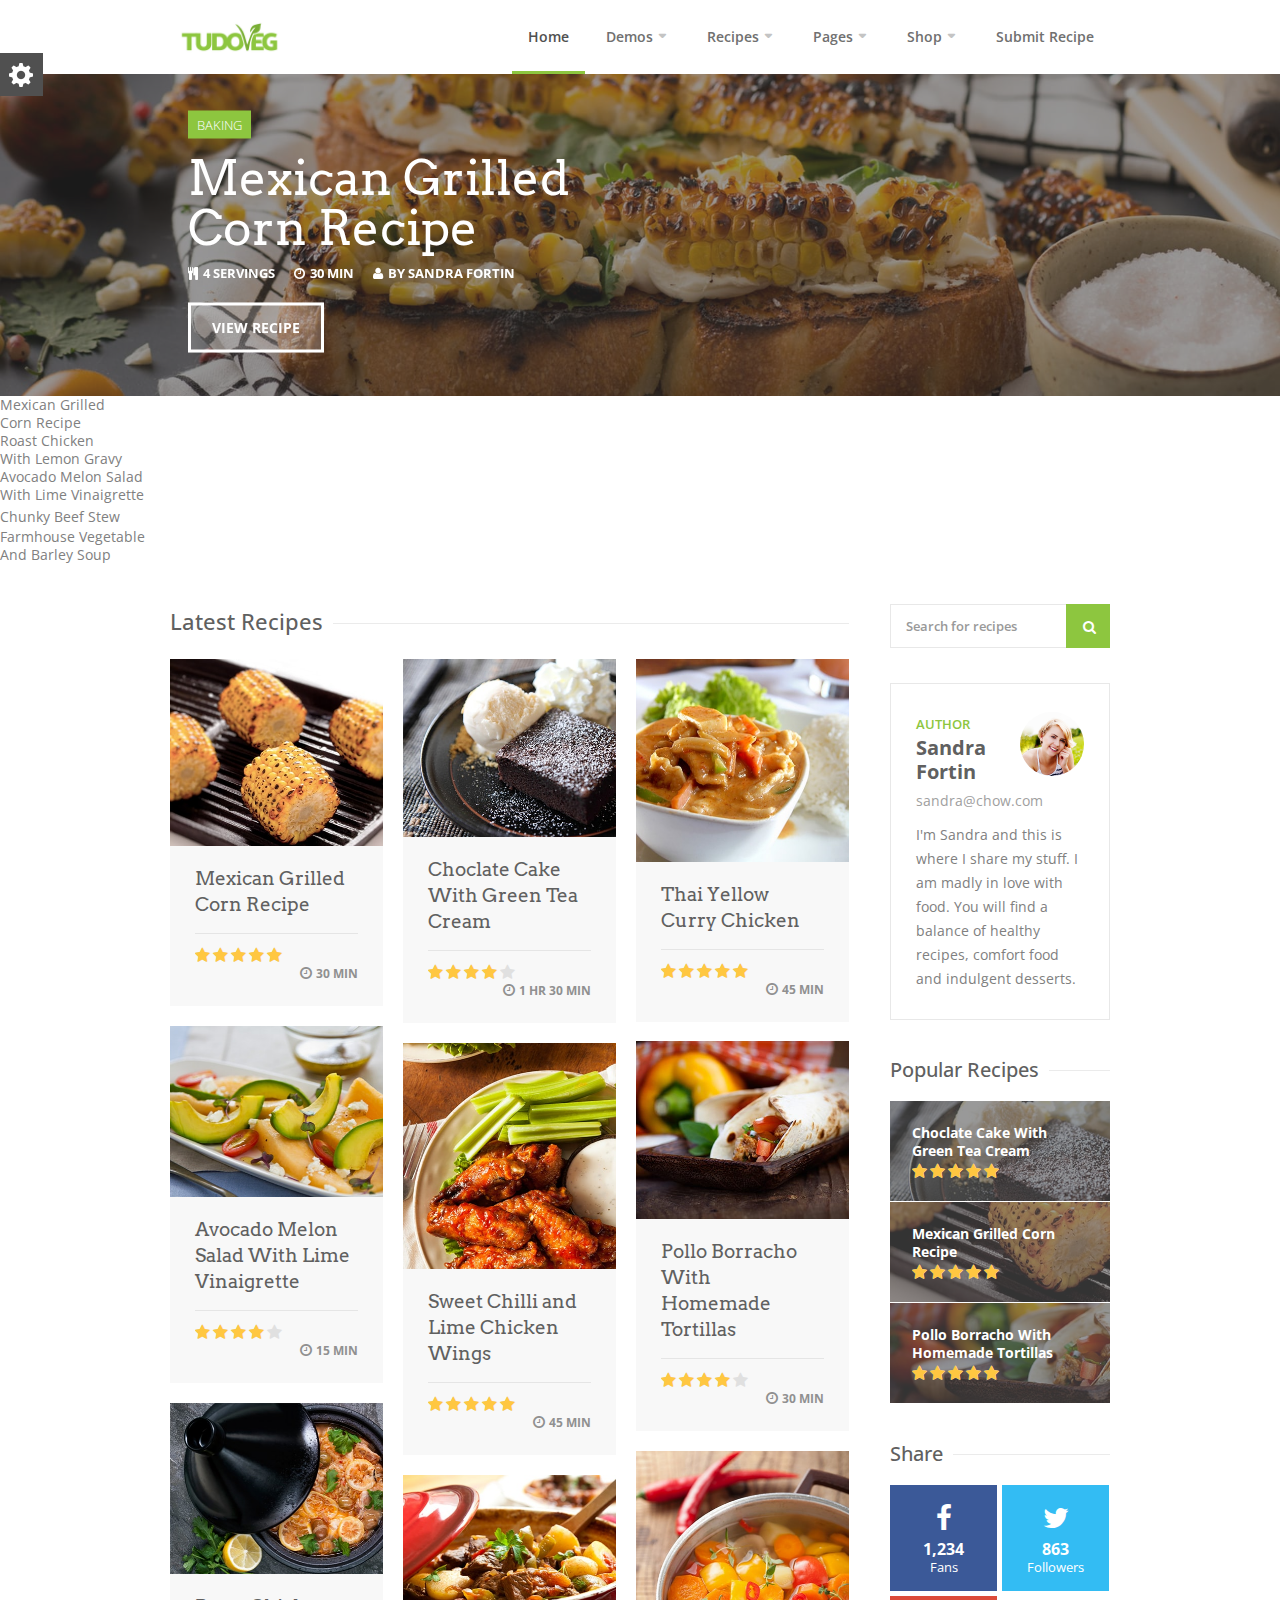
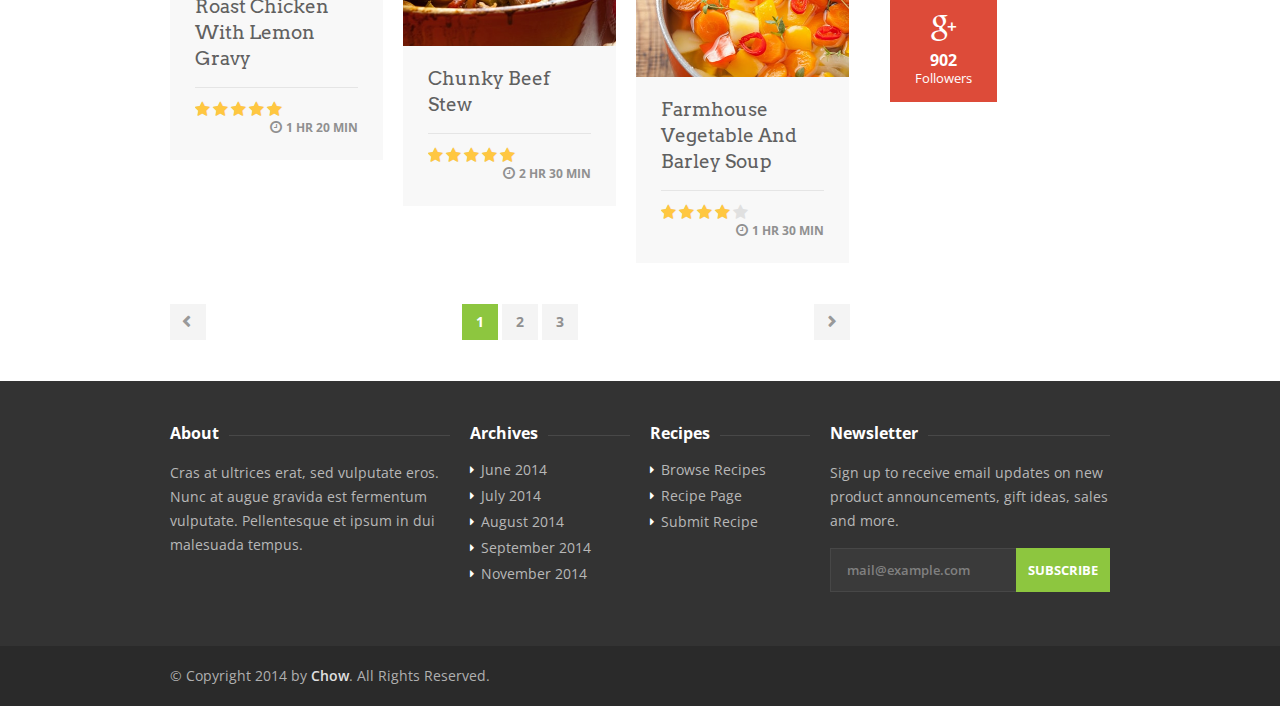
<file: index.html>
<!DOCTYPE html>
<!--[if IE 8 ]><html class="ie ie8" lang="en"> <![endif]-->
<!--[if (gte IE 9)|!(IE)]><!--><html lang="en"> <!--<![endif]-->

<!-- Mirrored from www.vasterad.com/themes/chow/ by HTTrack Website Copier/3.x [XR&CO'2014], Tue, 21 Mar 2017 03:30:40 GMT -->
<head>

<!-- Basic Page Needs
================================================== -->
<meta charset="utf-8">
<title>Chow</title>

<!-- Mobile Specific Metas
================================================== -->
<meta name="viewport" content="width=device-width, initial-scale=1, maximum-scale=1">

<!-- CSS
================================================== -->
<link rel="stylesheet" href="assets/css/style.css">
<link rel="stylesheet" href="assets/css/colors/green.css" id="colors">

<!--[if lt IE 9]>
	<script src="http://html5shim.googlecode.com/svn/trunk/html5.js"></script>
<![endif]-->

</head>

<body>

<!-- Wrapper -->
<div id="wrapper">


<!-- Header
================================================== -->
<header id="header">

<!-- Container -->
<div class="container">

	<!-- Logo / Mobile Menu -->
	<div class="three columns">
		<div id="logo">
			<h1><a href="index-2.html"><img src="assets/images/logo.png" alt="Chow" /></a></h1>
		</div>
	</div>


<!-- Navigation
================================================== -->
<div class="thirteen columns navigation">

	<nav id="navigation" class="menu nav-collapse">
		<ul>
			<li><a href="index-2.html" id="current">Home</a></li>

			<li><a href="#">Demos</a>
				<ul>
					<li><a href="index-2.html">Grid Homepage</a></li>
					<li><a href="index-3.html">List Homepage</a></li>
					<li><a href="index-4.html">Boxed Version</a></li>
				</ul>
			</li>

			<li><a href="#">Recipes</a>
				<ul>
					<li><a href="browse-recipes.html">Browse Recipes</a></li>
					<li><a href="recipe-page-1.html">Recipe Page #1</a></li>
					<li><a href="recipe-page-2.html">Recipe Page #2</a></li>
				</ul>
			</li>

			<li><a href="#">Pages</a>
				<ul>
					<li><a href="shortcodes.html">Shortcodes</a></li>
					<li><a href="typography.html">Typography</a></li>
					<li><a href="contact.html">Contact</a></li>
				</ul>
			</li>

			<li><a href="#">Shop</a>
				<ul>
					<li><a href="shop.html">Shop</a></li>
					<li><a href="product-page.html">Product Page</a></li>
				</ul>
			</li>

			<li><a href="submit-recipe.html">Submit Recipe</a></li>
		</ul>
	</nav>

</div>

</div>
<!-- Container / End -->
</header>


<!-- Slider
================================================== -->

<div id="homeSlider" class="royalSlider rsDefaultInv">

	<!-- Slide #1 -->
	<div class="rsContent">
		<a class="rsImg" href="assets/images/sliderA_01.jpg"></a>
		<i class="rsTmb">Mexican Grilled <br> Corn Recipe</i>

		<!-- Slide Caption -->
		<div class="SlideTitleContainer rsABlock">
		<div class="CaptionAlignment">
			<div class="rsSlideTitle tags">
				<ul>
					<li>Baking</li>
				</ul>
				<div class="clearfix"></div>
			</div>

			<h2 class="rsSlideTitle title"><a href="recipe-page-1.html">Mexican Grilled Corn Recipe</a></h2>

			<div class="rsSlideTitle details">
				<ul>
					<li><i class="fa fa-cutlery"></i> 4 Servings</li>
					<li><i class="fa fa-clock-o"></i> 30 Min</li>
					<li><i class="fa fa-user"></i> by <a href="#">Sandra Fortin</a></li>
				</ul>
			</div>

			<a href="recipe-page-1.html" class="rsSlideTitle button">View Recipe</a>
		</div>
		</div>

	</div>

	<!-- Slide #2 -->
	<div class="rsContent">
		<a class="rsImg" href="assets/images/sliderA_02.jpg"></a>
		<i class="rsTmb">Roast Chicken <br>With Lemon Gravy</i>

		<!-- Slide Caption -->
		<div class="SlideTitleContainer rsABlock">
		<div class="CaptionAlignment">
			<div class="rsSlideTitle tags">
				<ul>
					<li>Curry</li>
				</ul>
				<div class="clearfix"></div>
			</div>

			<h2 class="rsSlideTitle title"><a href="recipe-page-1.html">Roast Chicken <br>With Lemon Gravy</a></h2>

			<div class="rsSlideTitle details">
				<ul>
					<li><i class="fa fa-cutlery"></i> 4 Servings</li>
					<li><i class="fa fa-clock-o"></i> 1 Hr 20 Min</li>
					<li><i class="fa fa-user"></i> by <a href="#">Sandra Fortin</a></li>
				</ul>
			</div>

			<a href="recipe-page-1.html" class="rsSlideTitle button">View Recipe</a>
		</div>
		</div>

	</div>

	<!-- Slide #3 -->
	<div class="rsContent">
		<a class="rsImg" href="assets/images/sliderA_03.jpg"></a>
		<i class="rsTmb">Avocado Melon Salad <br> With Lime Vinaigrette </i>

		<!-- Slide Caption -->
		<div class="SlideTitleContainer rsABlock">
		<div class="CaptionAlignment">
			<div class="rsSlideTitle tags">
				<ul>
					<li>Salads</li>
				</ul>
				<div class="clearfix"></div>
			</div>

			<h2 class="rsSlideTitle title"><a href="recipe-page-2.html">Avocado Melon Salad With Lime Vinaigrette</a></h2>

			<div class="rsSlideTitle details">
				<ul>
					<li><i class="fa fa-cutlery"></i> 1 Servings</li>
					<li><i class="fa fa-clock-o"></i> 15 Min</li>
					<li><i class="fa fa-user"></i> by <a href="#">Sandra Fortin</a></li>
				</ul>
			</div>

			<a href="recipe-page-2.html" class="rsSlideTitle button">View Recipe</a>
		</div>
		</div>

	</div>

	<!-- Slide #4 -->
	<div class="rsContent">
		<a class="rsImg" href="assets/images/sliderA_04.html"></a>
		<i class="rsTmb">Chunky Beef Stew</i>

		<!-- Slide Caption -->
		<div class="SlideTitleContainer rsABlock">
		<div class="CaptionAlignment">
			<div class="rsSlideTitle tags">
				<ul>
					<li>Beef</li>
				</ul>
				<div class="clearfix"></div>
			</div>

			<h2 class="rsSlideTitle title"><a href="recipe-page-1.html">Chunky Beef Stew</a></h2>

			<div class="rsSlideTitle details">
				<ul>
					<li><i class="fa fa-cutlery"></i> 4 Servings</li>
					<li><i class="fa fa-clock-o"></i> 2 Hr 30 Min</li>
					<li><i class="fa fa-user"></i> by <a href="#">Sandra Fortin</a></li>
				</ul>
			</div>

			<a href="recipe-page-1.html" class="rsSlideTitle button">View Recipe</a>
		</div>
		</div>

	</div>

	<!-- Slide #5 -->
	<div class="rsContent">
		<a class="rsImg" href="assets/images/sliderA_05.jpg"></a>
		<i class="rsTmb">Farmhouse Vegetable <br> And Barley Soup</i>

		<!-- Slide Caption -->
		<div class="SlideTitleContainer rsABlock">
		<div class="CaptionAlignment">
			<div class="rsSlideTitle tags">
				<ul>
					<li>Soups</li>
				</ul>
				<div class="clearfix"></div>
			</div>

			<h2 class="rsSlideTitle title"><a href="recipe-page-1.html">Farmhouse Vegetable And Barley Soup</a></h2>

			<div class="rsSlideTitle details">
				<ul>
					<li><i class="fa fa-cutlery"></i> 4 Servings</li>
					<li><i class="fa fa-clock-o"></i> 1 Hr 30 Min</li>
					<li><i class="fa fa-user"></i> by <a href="#">Sandra Fortin</a></li>
				</ul>
			</div>

			<a href="recipe-page-1.html" class="rsSlideTitle button">View Recipe</a>
		</div>
		</div>

	</div>

</div>



<!-- Content
================================================== -->
<div class="container">

	<!-- Masonry -->
	<div class="twelve columns">

		<!-- Headline -->
 		<h3 class="headline">Latest Recipes</h3>
		<span class="line rb margin-bottom-35"></span>
		<div class="clearfix"></div>

		<!-- Isotope -->
		<div class="isotope">

			<!-- Recipe #1 -->
			<div class="four recipe-box columns">

				<!-- Thumbnail -->
				<div class="thumbnail-holder">
					<a href="recipe-page-1.html">
						<img src="assets/images/recipeThumb-01.jpg" alt=""/>
						<div class="hover-cover"></div>
						<div class="hover-icon">View Recipe</div>
					</a>
				</div>

				<!-- Content -->
				<div class="recipe-box-content">
					<h3><a href="recipe-page-1.html">Mexican Grilled <br> Corn Recipe</a></h3>

					<div class="rating five-stars">
						<div class="star-rating"></div>
						<div class="star-bg"></div>
					</div>

					<div class="recipe-meta"><i class="fa fa-clock-o"></i> 30 min</div>

					<div class="clearfix"></div>
				</div>
			</div>

			<!-- Recipe #2 -->
			<div class="four recipe-box columns">

				<!-- Thumbnail -->
				<div class="thumbnail-holder">
					<a href="recipe-page-2.html">
						<img src="assets/images/recipeThumb-02.jpg" alt=""/>
						<div class="hover-cover"></div>
						<div class="hover-icon">View Recipe</div>
					</a>
				</div>

				<!-- Content -->
				<div class="recipe-box-content">
					<h3><a href="recipe-page-2.html">Choclate Cake With Green Tea Cream</a></h3>

					<div class="rating four-stars">
						<div class="star-rating"></div>
						<div class="star-bg"></div>
					</div>

					<div class="recipe-meta"><i class="fa fa-clock-o"></i> 1 hr 30 min</div>

					<div class="clearfix"></div>
				</div>
			</div>

			<!-- Recipe #3 -->
			<div class="four recipe-box columns">

				<!-- Thumbnail -->
				<div class="thumbnail-holder">
					<a href="recipe-page-1.html">
						<img src="assets/images/recipeThumb-03.jpg" alt=""/>
						<div class="hover-cover"></div>
						<div class="hover-icon">View Recipe</div>
					</a>
				</div>

				<!-- Content -->
				<div class="recipe-box-content">
					<h3><a href="recipe-page-1.html">Thai Yellow Curry Chicken</a></h3>

					<div class="rating five-stars">
						<div class="star-rating"></div>
						<div class="star-bg"></div>
					</div>

					<div class="recipe-meta"><i class="fa fa-clock-o"></i> 45 min</div>

					<div class="clearfix"></div>
				</div>
			</div>

			<!-- Recipe #4 -->
			<div class="four recipe-box columns">

				<!-- Thumbnail -->
				<div class="thumbnail-holder">
					<a href="recipe-page-2.html">
						<img src="assets/images/recipeThumb-04.jpg" alt=""/>
						<div class="hover-cover"></div>
						<div class="hover-icon">View Recipe</div>
					</a>
				</div>

				<!-- Content -->
				<div class="recipe-box-content">
					<h3><a href="recipe-page-2.html">Avocado Melon Salad With Lime Vinaigrette</a></h3>

					<div class="rating four-stars">
						<div class="star-rating"></div>
						<div class="star-bg"></div>
					</div>

					<div class="recipe-meta"><i class="fa fa-clock-o"></i> 15 min</div>

					<div class="clearfix"></div>
				</div>
			</div>

			<!-- Recipe #5 -->
			<div class="four recipe-box columns">

				<!-- Thumbnail -->
				<div class="thumbnail-holder">
					<a href="recipe-page-1.html">
						<img src="assets/images/recipeThumb-05.jpg" alt=""/>
						<div class="hover-cover"></div>
						<div class="hover-icon">View Recipe</div>
					</a>
				</div>

				<!-- Content -->
				<div class="recipe-box-content">
					<h3><a href="recipe-page-1.html">Pollo Borracho With Homemade Tortillas</a></h3>

					<div class="rating four-stars">
						<div class="star-rating"></div>
						<div class="star-bg"></div>
					</div>

					<div class="recipe-meta"><i class="fa fa-clock-o"></i> 30 min</div>

					<div class="clearfix"></div>
				</div>
			</div>

			<!-- Recipe #6 -->
			<div class="four recipe-box columns">

				<!-- Thumbnail -->
				<div class="thumbnail-holder">
					<a href="recipe-page-2.html">
						<img src="assets/images/recipeThumb-06.jpg" alt=""/>
						<div class="hover-cover"></div>
						<div class="hover-icon">View Recipe</div>
					</a>
				</div>

				<!-- Content -->
				<div class="recipe-box-content">
					<h3><a href="recipe-page-2.html">Sweet Chilli and Lime Chicken Wings</a></h3>

					<div class="rating five-stars">
						<div class="star-rating"></div>
						<div class="star-bg"></div>
					</div>

					<div class="recipe-meta"><i class="fa fa-clock-o"></i> 45 min</div>

					<div class="clearfix"></div>
				</div>
			</div>

			<!-- Recipe #7 -->
			<div class="four recipe-box columns">

				<!-- Thumbnail -->
				<div class="thumbnail-holder">
					<a href="recipe-page-2.html">
						<img src="assets/images/recipeThumb-07.jpg" alt=""/>
						<div class="hover-cover"></div>
						<div class="hover-icon">View Recipe</div>
					</a>
				</div>

				<!-- Content -->
				<div class="recipe-box-content">
					<h3><a href="recipe-page-2.html">Roast Chicken With Lemon Gravy</a></h3>

					<div class="rating five-stars">
						<div class="star-rating"></div>
						<div class="star-bg"></div>
					</div>

					<div class="recipe-meta"><i class="fa fa-clock-o"></i> 1 hr 20 min</div>

					<div class="clearfix"></div>
				</div>
			</div>

			<!-- Recipe #8 -->
			<div class="four recipe-box columns">

				<!-- Thumbnail -->
				<div class="thumbnail-holder">
					<a href="recipe-page-1.html">
						<img src="assets/images/recipeThumb-08.jpg" alt=""/>
						<div class="hover-cover"></div>
						<div class="hover-icon">View Recipe</div>
					</a>
				</div>

				<!-- Content -->
				<div class="recipe-box-content">
					<h3><a href="recipe-page-1.html">Farmhouse Vegetable And Barley Soup</a></h3>

					<div class="rating four-stars">
						<div class="star-rating"></div>
						<div class="star-bg"></div>
					</div>

					<div class="recipe-meta"><i class="fa fa-clock-o"></i> 1 hr 30 min</div>

					<div class="clearfix"></div>
				</div>
			</div>

			<!-- Recipe #9 -->
			<div class="four recipe-box columns">

				<!-- Thumbnail -->
				<div class="thumbnail-holder">
					<a href="recipe-page-1.html">
						<img src="assets/images/recipeThumb-09.jpg" alt=""/>
						<div class="hover-cover"></div>
						<div class="hover-icon">View Recipe</div>
					</a>
				</div>

				<!-- Content -->
				<div class="recipe-box-content">
					<h3><a href="recipe-page-1.html">Chunky Beef Stew</a></h3>

					<div class="rating five-stars">
						<div class="star-rating"></div>
						<div class="star-bg"></div>
					</div>

					<div class="recipe-meta"><i class="fa fa-clock-o"></i> 2 hr 30 min</div>

					<div class="clearfix"></div>
				</div>
			</div>

		</div>
		<div class="clearfix"></div>

		<!-- Pagination -->
		<div class="pagination-container masonry">
			<nav class="pagination">
				<ul>
					<li><a href="#" class="current-page">1</a></li>
					<li><a href="#">2</a></li>
					<li><a href="#">3</a></li>
				</ul>
			</nav>

			<nav class="pagination-next-prev">
				<ul>
					<li><a href="#" class="prev"></a></li>
					<li><a href="#" class="next"></a></li>
				</ul>
			</nav>
		</div>

	</div>


<!-- Sidebar
================================================== -->
<div class="four columns">

	<!-- Search Form -->
	<div class="widget search-form">
		<nav class="search">
			<form action="#" method="get">
				<button><i class="fa fa-search"></i></button>
				<input class="search-field" type="text" placeholder="Search for recipes" value=""/>
			</form>
		</nav>
		<div class="clearfix"></div>
	</div>


	<!-- Author Box -->
	<div class="widget">
		<div class="author-box">
			<span class="title">Author</span>
			<span class="name">Sandra <br> Fortin</span>
			<span class="contact"><a href="http://www.vasterad.com/cdn-cgi/l/email-protection#ddaebcb3b9afbc9dbeb5b2aaf3beb2b0"><span class="__cf_email__" data-cfemail="483b29262c3a29082b20273f662b2725">[email&#160;protected]</span><script data-cfhash='f9e31' type="text/javascript">/* <![CDATA[ */!function(t,e,r,n,c,a,p){try{t=document.currentScript||function(){for(t=document.getElementsByTagName('script'),e=t.length;e--;)if(t[e].getAttribute('data-cfhash'))return t[e]}();if(t&&(c=t.previousSibling)){p=t.parentNode;if(a=c.getAttribute('data-cfemail')){for(e='',r='0x'+a.substr(0,2)|0,n=2;a.length-n;n+=2)e+='%'+('0'+('0x'+a.substr(n,2)^r).toString(16)).slice(-2);p.replaceChild(document.createTextNode(decodeURIComponent(e)),c)}p.removeChild(t)}}catch(u){}}()/* ]]> */</script></a></span>
			<img src="assets/images/author-photo.png" alt="">
			<p>I'm Sandra and this is where I share my stuff. I am madly in love with food. You will find a balance of healthy recipes, comfort food and indulgent desserts.</p>
		</div>
	</div>


	<!-- Popular Recipes -->
	<div class="widget">
		<h4 class="headline">Popular Recipes</h4>
		<span class="line margin-bottom-30"></span>
		<div class="clearfix"></div>

		<!-- Recipe #1 -->
		<a href="recipe-page-1.html" class="featured-recipe">
			<img src="assets/images/featuredRecipe-01.jpg" alt="">

			<div class="featured-recipe-content">
				<h4>Choclate Cake With Green Tea Cream</h4>

				<div class="rating five-stars">
					<div class="star-rating"></div>
					<div class="star-bg"></div>
				</div>
			</div>
			<div class="post-icon"></div>
		</a>

		<!-- Recipe #2 -->
		<a href="recipe-page-1.html" class="featured-recipe">
			<img src="assets/images/featuredRecipe-02.jpg" alt="">

			<div class="featured-recipe-content">
				<h4>Mexican Grilled Corn Recipe</h4>

				<div class="rating five-stars">
					<div class="star-rating"></div>
					<div class="star-bg"></div>
				</div>
			</div>
			<div class="post-icon"></div>
		</a>

		<!-- Recipe #3 -->
		<a href="recipe-page-1.html" class="featured-recipe">
			<img src="assets/images/featuredRecipe-03.jpg" alt="">

			<div class="featured-recipe-content">
				<h4>Pollo Borracho With Homemade Tortillas</h4>

				<div class="rating five-stars">
					<div class="star-rating"></div>
					<div class="star-bg"></div>
				</div>
			</div>
			<div class="post-icon"></div>
		</a>

		<div class="clearfix"></div>
	</div>


	<!-- Share -->
	<div class="widget">
		<h4 class="headline">Share</h4>
		<span class="line margin-bottom-30"></span>
		<div class="clearfix"></div>

		<ul class="share-buttons">
			<li class="facebook-share">
				<a href="#">
					<span class="counter">1,234</span>
					<span class="counted">Fans</span>
					<span class="action-button">Like</span>
				</a>
			</li>

			<li class="twitter-share">
				<a href="#">
					<span class="counter">863</span>
					<span class="counted">Followers</span>
					<span class="action-button">Follow</span>
				</a>
			</li>

			<li class="google-plus-share">
				<a href="#">
					<span class="counter">902</span>
					<span class="counted">Followers</span>
					<span class="action-button">Follow</span>
				</a>
			</li>

<!-- 			<li class="behance-share">
				<a href="#">
					<span class="counter">902</span>
					<span class="counted">Followers</span>
					<span class="action-button">Follow</span>
				</a>
			</li>

			<li class="instagram-share">
				<a href="#">
					<span class="counter">902</span>
					<span class="counted">Followers</span>
					<span class="action-button">Follow</span>
				</a>
			</li>

			<li class="dribbble-share">
				<a href="#">
					<span class="counter">902</span>
					<span class="counted">Followers</span>
					<span class="action-button">Follow</span>
				</a>
			</li>

			<li class="linkedin-share">
				<a href="#">
					<span class="counter">902</span>
					<span class="counted">Followers</span>
					<span class="action-button">Follow</span>
				</a>
			</li>


			<li class="github-share">
				<a href="#">
					<span class="counter">902</span>
					<span class="counted">Followers</span>
					<span class="action-button">Follow</span>
				</a>
			</li>


			<li class="youtube-share">
				<a href="#">
					<span class="counter">902</span>
					<span class="counted">Followers</span>
					<span class="action-button">Follow</span>
				</a>
			</li>

			<li class="pinterest-share">
				<a href="#">
					<span class="counter">902</span>
					<span class="counted">Followers</span>
					<span class="action-button">Follow</span>
				</a>
			</li>
 -->
		</ul>
		<div class="clearfix"></div>
	</div>

</div>


</div>
<!-- Container / End -->

<div class="margin-top-5"></div>


</div>
<!-- Wrapper / End -->


<!-- Footer
================================================== -->
<div id="footer">

	<!-- Container -->
	<div class="container">

		<div class="five columns">
			<!-- Headline -->
			<h3 class="headline footer">About</h3>
			<span class="line"></span>
			<div class="clearfix"></div>
			<p>Cras at ultrices erat, sed vulputate eros. Nunc at augue gravida est fermentum vulputate. Pellentesque et ipsum in dui malesuada tempus.</p>
		</div>

		<div class="three columns">

			<!-- Headline -->
			<h3 class="headline footer">Archives</h3>
			<span class="line"></span>
			<div class="clearfix"></div>

			<ul class="footer-links">
				<li><a href="#">June 2014</a></li>
				<li><a href="#">July 2014</a></li>
				<li><a href="#">August 2014</a></li>
				<li><a href="#">September 2014</a></li>
				<li><a href="#">November 2014</a></li>
			</ul>

		</div>

		<div class="three columns">

			<!-- Headline -->
			<h3 class="headline footer">Recipes</h3>
			<span class="line"></span>
			<div class="clearfix"></div>

			<ul class="footer-links">
				<li><a href="browse-recipes.html">Browse Recipes</a></li>
				<li><a href="recipe-page-1.html">Recipe Page</a></li>
				<li><a href="submit-recipe.html">Submit Recipe</a></li>
			</ul>

		</div>

		<div class="five columns">

			<!-- Headline -->
			<h3 class="headline footer">Newsletter</h3>
			<span class="line"></span>
			<div class="clearfix"></div>
			<p>Sign up to receive email updates on new product announcements, gift ideas, sales and more.</p>

			<form action="#" method="get">
				<input class="newsletter" type="text" placeholder="mail@example.com" value=""/>
				<button class="newsletter-btn" type="submit">Subscribe</button>

			</form>
		</div>

	</div>
	<!-- Container / End -->

</div>
<!-- Footer / End -->

<!-- Footer Bottom / Start -->
<div id="footer-bottom">

	<!-- Container -->
	<div class="container">

		<div class="eight columns">© Copyright 2014 by <a href="#">Chow</a>. All Rights Reserved.</div>

	</div>
	<!-- Container / End -->

</div>
<!-- Footer Bottom / End -->

<!-- Back To Top Button -->
<div id="backtotop"><a href="#"></a></div>



<!-- Java Script
================================================== -->
<script src="assets/scripts/jquery-1.11.0.min.js"></script>
<script src="assets/scripts/jquery-migrate-1.2.1.min.js"></script>
<script src="assets/scripts/jquery.superfish.js"></script>
<script src="assets/scripts/jquery.royalslider.min.js"></script>
<script src="assets/scripts/responsive-nav.js"></script>
<script src="assets/scripts/hoverIntent.js"></script>
<script src="assets/scripts/isotope.pkgd.min.js"></script>
<script src="assets/scripts/chosen.jquery.min.js"></script>
<script src="assets/scripts/jquery.tooltips.min.js"></script>
<script src="assets/scripts/jquery.magnific-popup.min.js"></script>
<script src="assets/scripts/jquery.pricefilter.js"></script>
<script src="assets/scripts/custom.js"></script>


<!-- Style Switcher
================================================== -->
<script src="assets/scripts/switcher.js"></script>

<div id="style-switcher">
	<h2>Style Switcher <a href="#"></a></h2>

	<div>
		<h3>Predefined Colors</h3>
		<ul class="colors" id="color1">
			<li><a href="#" class="green" title="Green"></a></li>
			<li><a href="#" class="blue" title="Blue"></a></li>
			<li><a href="#" class="orange" title="Orange"></a></li>
			<li><a href="#" class="navy" title="Navy"></a></li>
			<li><a href="#" class="yellow" title="Yellow"></a></li>
			<li><a href="#" class="peach" title="Peach"></a></li>
			<li><a href="#" class="beige" title="Beige"></a></li>
			<li><a href="#" class="purple" title="Purple"></a></li>
			<li><a href="#" class="celadon" title="Celadon"></a></li>
			<li><a href="#" class="pink" title="Pink"></a></li>
			<li><a href="#" class="red" title="Red"></a></li>
			<li><a href="#" class="brown" title="Brown"></a></li>
			<li><a href="#" class="cherry" title="Cherry"></a></li>
			<li><a href="#" class="cyan" title="Cyan"></a></li>
			<li><a href="#" class="gray" title="Gray"></a></li>
			<li><a href="#" class="darkcol" title="Dark"></a></li>
		</ul>

	</div>

	<div id="reset"><a href="#" class="button color">Reset</a></div>

</div>


<script>/* <![CDATA[ */(function(d,s,a,i,j,r,l,m,t){try{l=d.getElementsByTagName('a');t=d.createElement('textarea');for(i=0;l.length-i;i++){try{a=l[i].href;s=a.indexOf('/cdn-cgi/l/email-protection');m=a.length;if(a&&s>-1&&m>28){j=28+s;s='';if(j<m){r='0x'+a.substr(j,2)|0;for(j+=2;j<m&&a.charAt(j)!='X';j+=2)s+='%'+('0'+('0x'+a.substr(j,2)^r).toString(16)).slice(-2);j++;s=decodeURIComponent(s)+a.substr(j,m-j)}t.innerHTML=s.replace(/</g,'&lt;').replace(/\>/g,'&gt;');l[i].href='mailto:'+t.value}}catch(e){}}}catch(e){}})(document);/* ]]> */</script></body>

<!-- Mirrored from www.vasterad.com/themes/chow/ by HTTrack Website Copier/3.x [XR&CO'2014], Tue, 21 Mar 2017 03:32:18 GMT -->
</html>
</file>
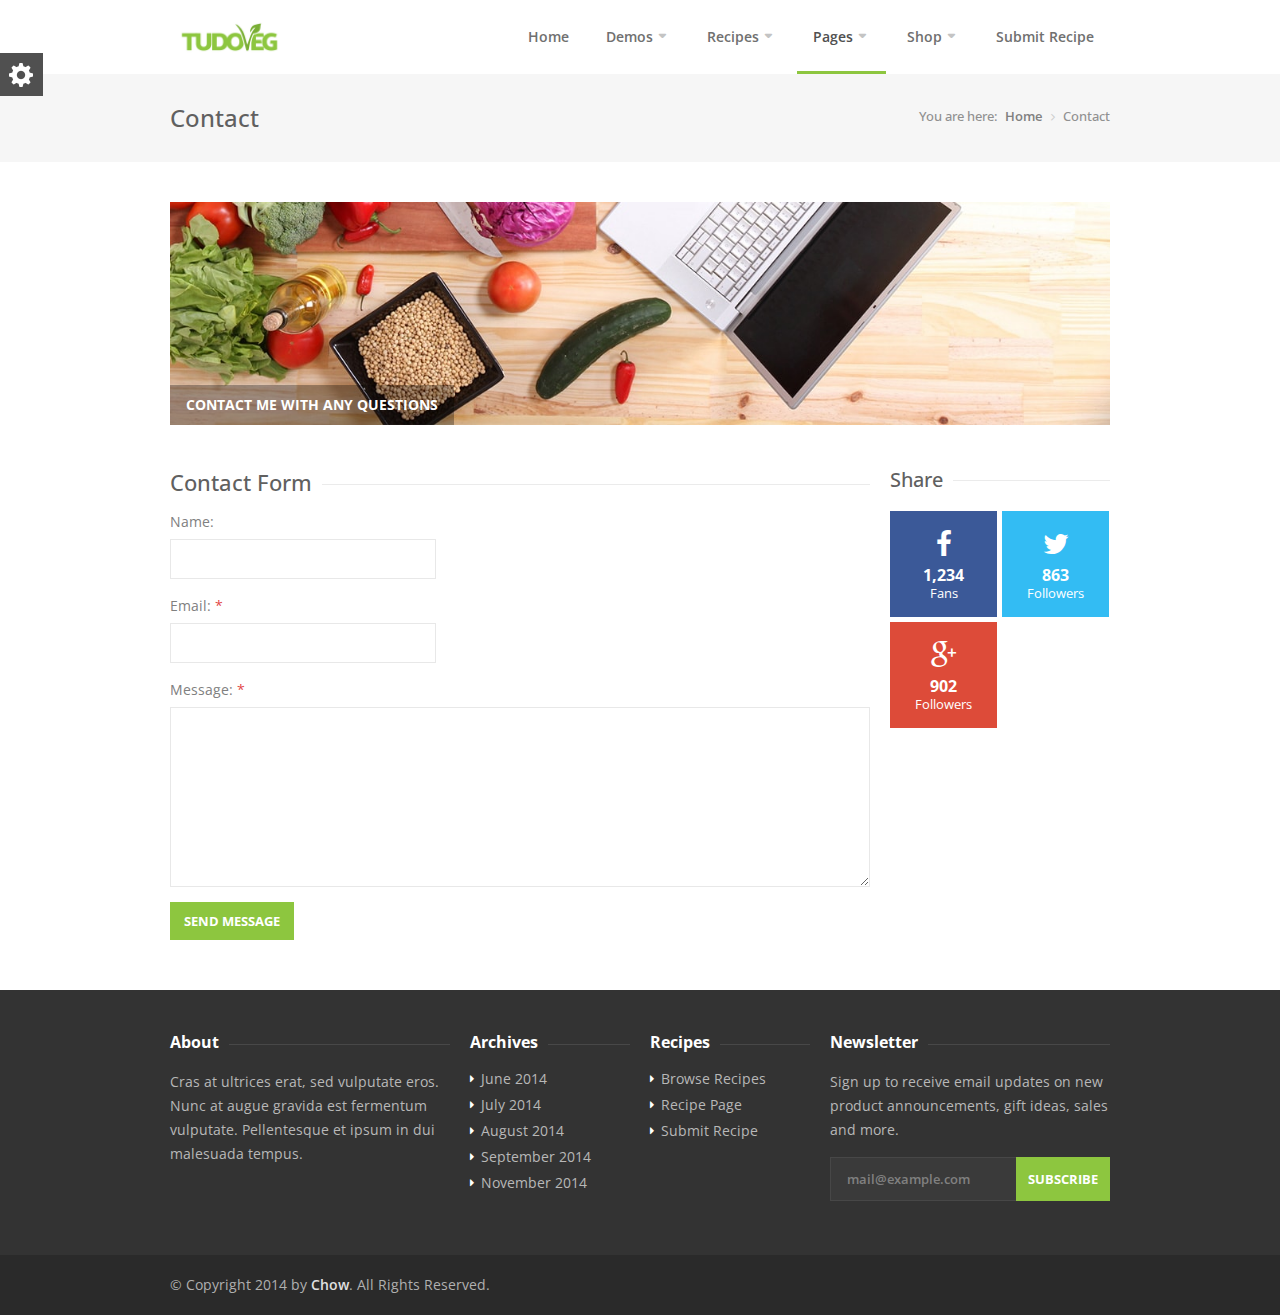
<file: contact.html>
<!DOCTYPE html>
<!--[if IE 8 ]><html class="ie ie8" lang="en"> <![endif]-->
<!--[if (gte IE 9)|!(IE)]><!--><html lang="en"> <!--<![endif]-->

<!-- Mirrored from www.vasterad.com/themes/chow/contact.html by HTTrack Website Copier/3.x [XR&CO'2014], Tue, 21 Mar 2017 03:34:35 GMT -->
<head>

<!-- Basic Page Needs
================================================== -->
<meta charset="utf-8">
<title>Chow</title>

<!-- Mobile Specific Metas
================================================== -->
<meta name="viewport" content="width=device-width, initial-scale=1, maximum-scale=1">

<!-- CSS
================================================== -->
<link rel="stylesheet" href="assets/css/style.css">
<link rel="stylesheet" href="assets/css/colors/green.css" id="colors">

<!--[if lt IE 9]>
	<script src="http://html5shim.googlecode.com/svn/trunk/html5.js"></script>
<![endif]-->

</head>

<body>

<!-- Wrapper -->
<div id="wrapper">


<!-- Header
================================================== -->
<header id="header">

<!-- Container -->
<div class="container">

	<!-- Logo / Mobile Menu -->
	<div class="three columns">
		<div id="logo">
			<h1><a href="index-2.html"><img src="assets/images/logo.png" alt="Chow" /></a></h1>
		</div>
	</div>


<!-- Navigation
================================================== -->
<div class="thirteen columns navigation">

	<nav id="navigation" class="menu nav-collapse">
		<ul>
			<li><a href="index-2.html">Home</a></li>

			<li><a href="#">Demos</a>
				<ul>
					<li><a href="index-2.html">Grid Homepage</a></li>
					<li><a href="index-3.html">List Homepage</a></li>
					<li><a href="index-4.html">Boxed Version</a></li>
				</ul>
			</li>

			<li><a href="#">Recipes</a>
				<ul>
					<li><a href="browse-recipes.html">Browse Recipes</a></li>
					<li><a href="recipe-page-1.html">Recipe Page #1</a></li>
					<li><a href="recipe-page-2.html">Recipe Page #2</a></li>
				</ul>
			</li>

			<li><a href="#" id="current">Pages</a>
				<ul>
					<li><a href="shortcodes.html">Shortcodes</a></li>
					<li><a href="typography.html">Typography</a></li>
					<li><a href="contact.html">Contact</a></li>
				</ul>
			</li>

			<li><a href="#">Shop</a>
				<ul>
					<li><a href="shop.html">Shop</a></li>
					<li><a href="product-page.html">Product Page</a></li>
				</ul>
			</li>

			<li><a href="submit-recipe.html">Submit Recipe</a></li>
		</ul>
	</nav>

</div>

</div>
<!-- Container / End -->
</header>


<!-- Titlebar
================================================== -->
<section id="titlebar">
	<!-- Container -->
	<div class="container">

		<div class="eight columns">
			<h2>Contact</h2>
		</div>

		<div class="eight columns">
			<nav id="breadcrumbs">
				<ul>
					<li>You are here:</li>
					<li><a href="#">Home</a></li>
					<li>Contact</li>
				</ul>
			</nav>
		</div>

	</div>
	<!-- Container / End -->
</section>



<!-- Content
================================================== -->

<!-- Container -->
<div class="container">
	<div class="sixteen columns">
		<div class="image-with-caption contact">
			<img class="rsImg" src="assets/images/contact.jpg" alt="" />
			<span>Contact me with any questions</span>
		</div>
	</div>
</div>
<!-- Container / End -->


<div class="margin-top-10"></div>


<!-- Container -->
<div class="container">

<!-- Contact Form -->
<div class="twelve columns">
		<h3 class="headline">Contact Form</h3><span class="line margin-bottom-25"></span><div class="clearfix"></div>

		<!-- Contact Form -->
		<section id="contact">

			<!-- Success Message -->
			<mark id="message"></mark>

			<!-- Form -->
			<form method="post" name="contactform" id="contactform">

				<fieldset>

					<div>
						<label>Name:</label>
						<input name="name" type="text" id="name" />
					</div>

					<div>
						<label >Email: <span>*</span></label>
						<input name="email" type="email" id="email" pattern="^[A-Za-z0-9](([_\.\-]?[a-zA-Z0-9]+)*)@([A-Za-z0-9]+)(([\.\-]?[a-zA-Z0-9]+)*)\.([A-Za-z]{2,})$" />
					</div>

					<div>
						<label>Message: <span>*</span></label>
						<textarea name="comment" cols="40" rows="3" id="comment" spellcheck="true"></textarea>
					</div>

				</fieldset>
				<div id="result"></div>
				<input type="submit" class="submit" id="submit" value="Send Message" />
				<div class="clearfix"></div>
			</form>

		</section>
		<!-- Contact Form / End -->
		<div class="margin-bottom-50"></div>
</div>


<div class="four columns">

	<!-- Share -->
	<div class="widget">
		<h4 class="headline">Share</h4>
		<span class="line margin-bottom-30"></span>
		<div class="clearfix"></div>

		<ul class="share-buttons">
			<li class="facebook-share">
				<a href="#">
					<span class="counter">1,234</span>
					<span class="counted">Fans</span>
					<span class="action-button">Like</span>
				</a>
			</li>

			<li class="twitter-share">
				<a href="#">
					<span class="counter">863</span>
					<span class="counted">Followers</span>
					<span class="action-button">Follow</span>
				</a>
			</li>

			<li class="google-plus-share">
				<a href="#">
					<span class="counter">902</span>
					<span class="counted">Followers</span>
					<span class="action-button">Follow</span>
				</a>
			</li>
		</ul>
		<div class="clearfix"></div>
	</div>

</div>

</div>
<!-- Container / End -->


</div>
<!-- Wrapper / End -->


<!-- Footer
================================================== -->
<div id="footer">

	<!-- Container -->
	<div class="container">

		<div class="five columns">
			<!-- Headline -->
			<h3 class="headline footer">About</h3>
			<span class="line"></span>
			<div class="clearfix"></div>
			<p>Cras at ultrices erat, sed vulputate eros. Nunc at augue gravida est fermentum vulputate. Pellentesque et ipsum in dui malesuada tempus.</p>
		</div>

		<div class="three columns">

			<!-- Headline -->
			<h3 class="headline footer">Archives</h3>
			<span class="line"></span>
			<div class="clearfix"></div>

			<ul class="footer-links">
				<li><a href="#">June 2014</a></li>
				<li><a href="#">July 2014</a></li>
				<li><a href="#">August 2014</a></li>
				<li><a href="#">September 2014</a></li>
				<li><a href="#">November 2014</a></li>
			</ul>

		</div>

		<div class="three columns">

			<!-- Headline -->
			<h3 class="headline footer">Recipes</h3>
			<span class="line"></span>
			<div class="clearfix"></div>

			<ul class="footer-links">
				<li><a href="browse-recipes.html">Browse Recipes</a></li>
				<li><a href="recipe-page-1.html">Recipe Page</a></li>
				<li><a href="submit-recipe.html">Submit Recipe</a></li>
			</ul>

		</div>

		<div class="five columns">

			<!-- Headline -->
			<h3 class="headline footer">Newsletter</h3>
			<span class="line"></span>
			<div class="clearfix"></div>
			<p>Sign up to receive email updates on new product announcements, gift ideas, sales and more.</p>

			<form action="#" method="get">
				<input class="newsletter" type="text" placeholder="mail@example.com" value=""/>
				<button class="newsletter-btn" type="submit">Subscribe</button>

			</form>
		</div>

	</div>
	<!-- Container / End -->

</div>
<!-- Footer / End -->

<!-- Footer Bottom / Start -->
<div id="footer-bottom">

	<!-- Container -->
	<div class="container">

		<div class="eight columns">© Copyright 2014 by <a href="#">Chow</a>. All Rights Reserved.</div>

	</div>
	<!-- Container / End -->

</div>
<!-- Footer Bottom / End -->

<!-- Back To Top Button -->
<div id="backtotop"><a href="#"></a></div>



<!-- Java Script
================================================== -->
<script src="assets/scripts/jquery-1.11.0.min.js"></script>
<script src="assets/scripts/jquery-migrate-1.2.1.min.js"></script>
<script src="assets/scripts/jquery.superfish.js"></script>
<script src="assets/scripts/jquery.royalslider.min.js"></script>
<script src="assets/scripts/responsive-nav.js"></script>
<script src="assets/scripts/hoverIntent.js"></script>
<script src="assets/scripts/isotope.pkgd.min.js"></script>
<script src="assets/scripts/chosen.jquery.min.js"></script>
<script src="assets/scripts/jquery.tooltips.min.js"></script>
<script src="assets/scripts/jquery.magnific-popup.min.js"></script>
<script src="assets/scripts/jquery.pricefilter.js"></script>
<script src="assets/scripts/custom.js"></script>


<!-- Style Switcher
================================================== -->
<script src="assets/scripts/switcher.js"></script>

<div id="style-switcher">
	<h2>Style Switcher <a href="#"></a></h2>

	<div>
		<h3>Predefined Colors</h3>
		<ul class="colors" id="color1">
			<li><a href="#" class="green" title="Green"></a></li>
			<li><a href="#" class="blue" title="Blue"></a></li>
			<li><a href="#" class="orange" title="Orange"></a></li>
			<li><a href="#" class="navy" title="Navy"></a></li>
			<li><a href="#" class="yellow" title="Yellow"></a></li>
			<li><a href="#" class="peach" title="Peach"></a></li>
			<li><a href="#" class="beige" title="Beige"></a></li>
			<li><a href="#" class="purple" title="Purple"></a></li>
			<li><a href="#" class="celadon" title="Celadon"></a></li>
			<li><a href="#" class="pink" title="Pink"></a></li>
			<li><a href="#" class="red" title="Red"></a></li>
			<li><a href="#" class="brown" title="Brown"></a></li>
			<li><a href="#" class="cherry" title="Cherry"></a></li>
			<li><a href="#" class="cyan" title="Cyan"></a></li>
			<li><a href="#" class="gray" title="Gray"></a></li>
			<li><a href="#" class="darkcol" title="Dark"></a></li>
		</ul>

	</div>

	<div id="reset"><a href="#" class="button color">Reset</a></div>

</div>


</body>

<!-- Mirrored from www.vasterad.com/themes/chow/contact.html by HTTrack Website Copier/3.x [XR&CO'2014], Tue, 21 Mar 2017 03:34:36 GMT -->
</html>
</file>
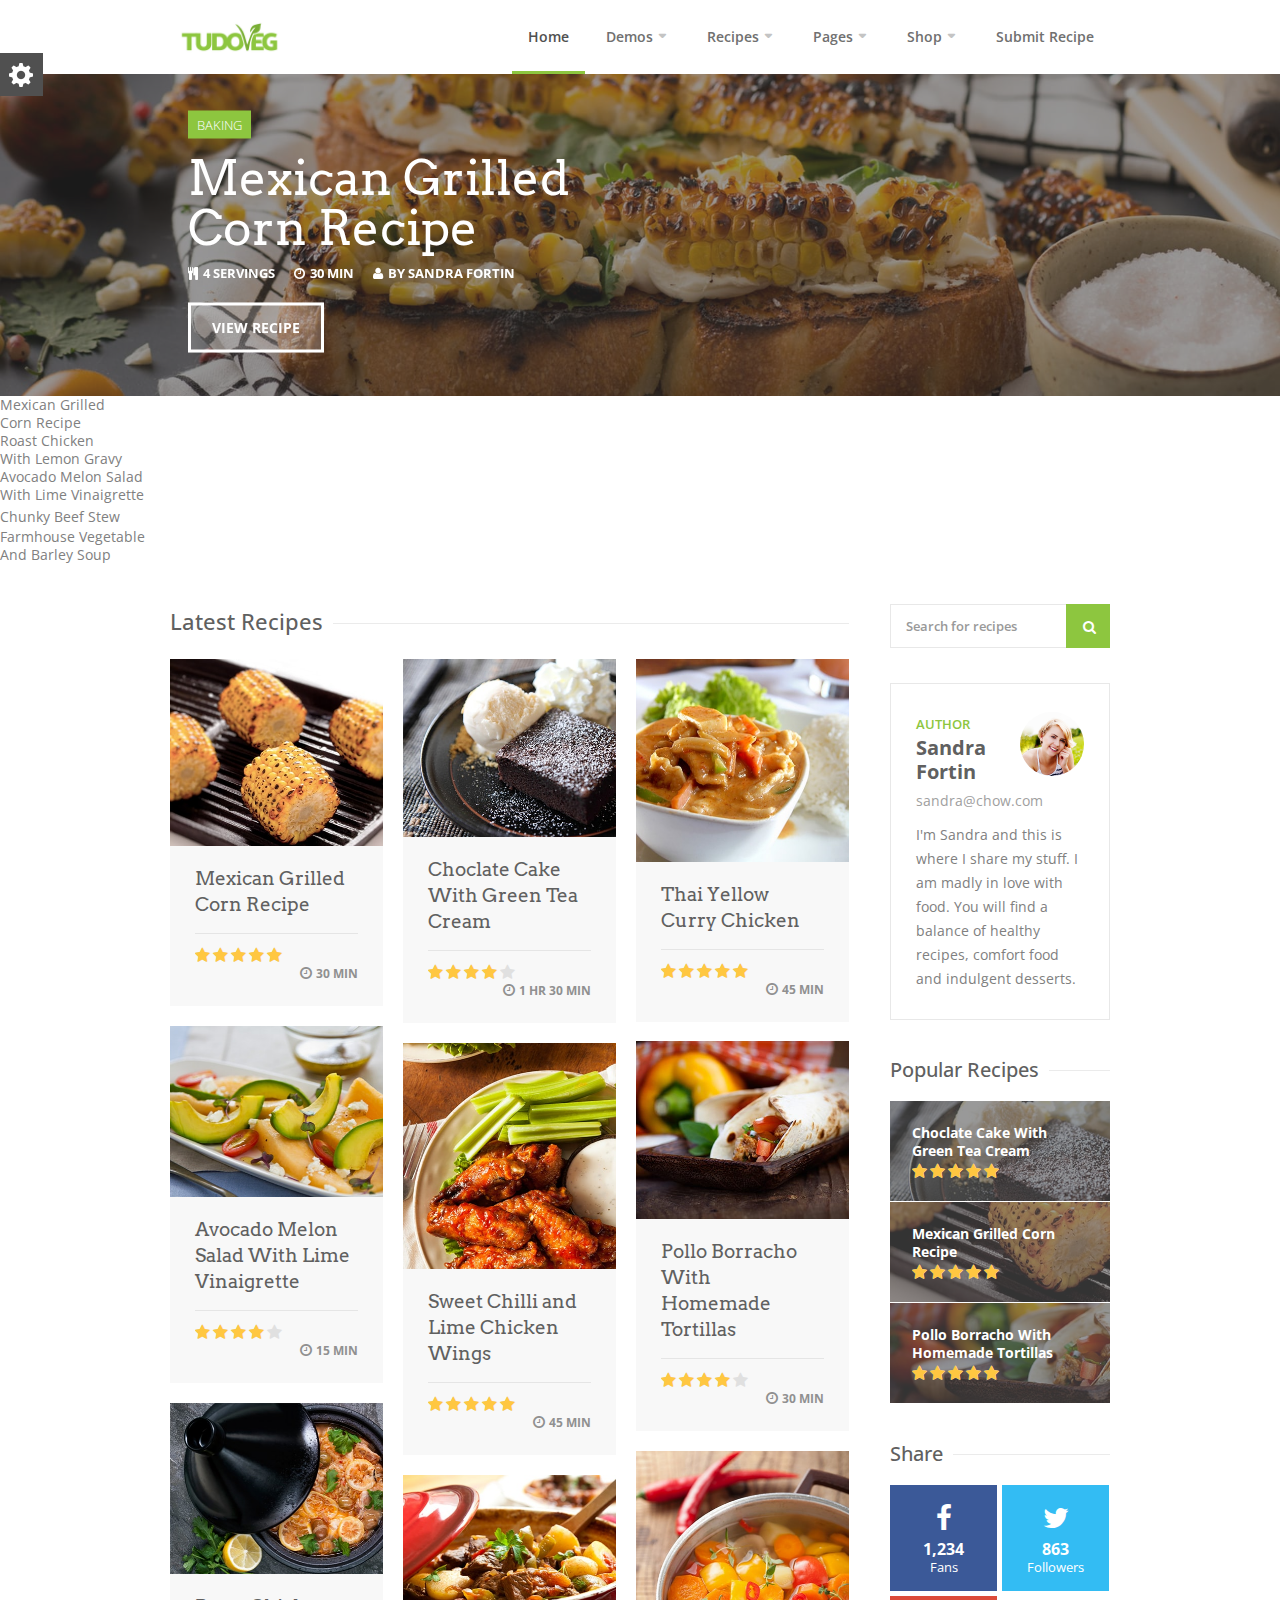
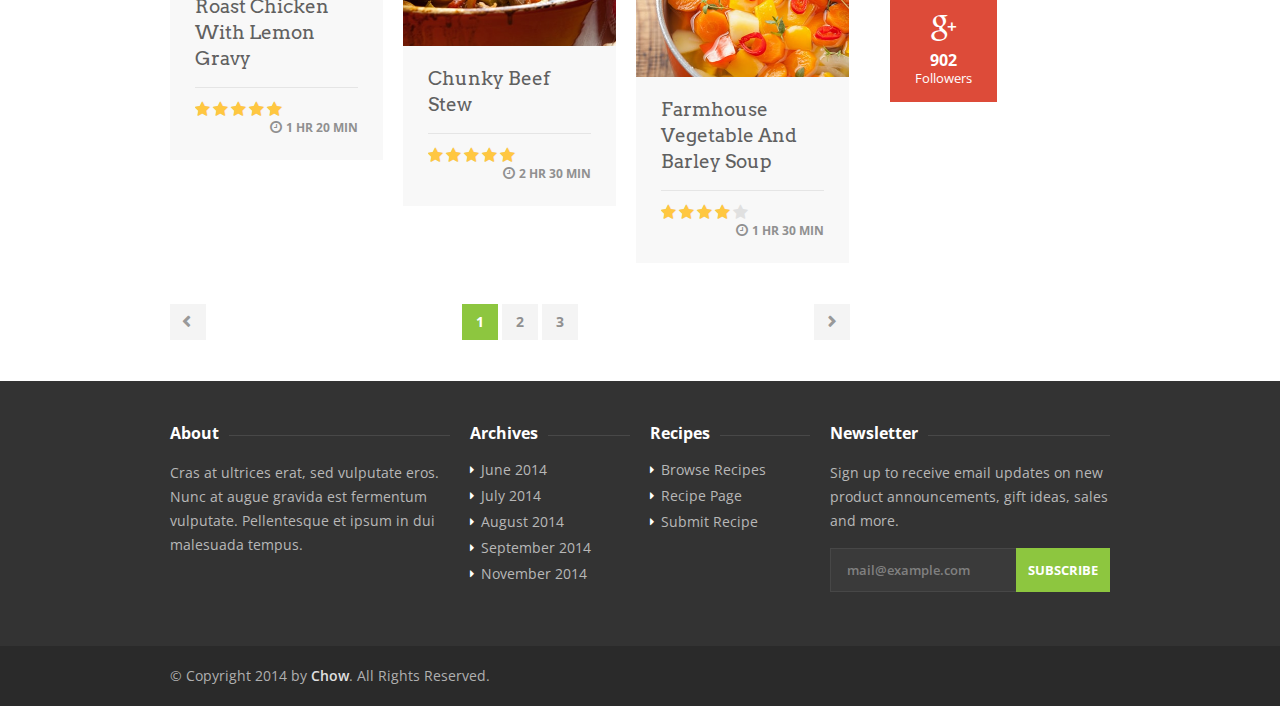
<file: index-2.html>
<!DOCTYPE html>
<!--[if IE 8 ]><html class="ie ie8" lang="en"> <![endif]-->
<!--[if (gte IE 9)|!(IE)]><!--><html lang="en"> <!--<![endif]-->

<!-- Mirrored from www.vasterad.com/themes/chow/index.html by HTTrack Website Copier/3.x [XR&CO'2014], Tue, 21 Mar 2017 03:33:20 GMT -->
<head>

<!-- Basic Page Needs
================================================== -->
<meta charset="utf-8">
<title>Chow</title>

<!-- Mobile Specific Metas
================================================== -->
<meta name="viewport" content="width=device-width, initial-scale=1, maximum-scale=1">

<!-- CSS
================================================== -->
<link rel="stylesheet" href="assets/css/style.css">
<link rel="stylesheet" href="assets/css/colors/green.css" id="colors">

<!--[if lt IE 9]>
	<script src="http://html5shim.googlecode.com/svn/trunk/html5.js"></script>
<![endif]-->

</head>

<body>

<!-- Wrapper -->
<div id="wrapper">


<!-- Header
================================================== -->
<header id="header">

<!-- Container -->
<div class="container">

	<!-- Logo / Mobile Menu -->
	<div class="three columns">
		<div id="logo">
			<h1><a href="index-2.html"><img src="assets/images/logo.png" alt="Chow" /></a></h1>
		</div>
	</div>


<!-- Navigation
================================================== -->
<div class="thirteen columns navigation">

	<nav id="navigation" class="menu nav-collapse">
		<ul>
			<li><a href="index-2.html" id="current">Home</a></li>

			<li><a href="#">Demos</a>
				<ul>
					<li><a href="index-2.html">Grid Homepage</a></li>
					<li><a href="index-3.html">List Homepage</a></li>
					<li><a href="index-4.html">Boxed Version</a></li>
				</ul>
			</li>

			<li><a href="#">Recipes</a>
				<ul>
					<li><a href="browse-recipes.html">Browse Recipes</a></li>
					<li><a href="recipe-page-1.html">Recipe Page #1</a></li>
					<li><a href="recipe-page-2.html">Recipe Page #2</a></li>
				</ul>
			</li>

			<li><a href="#">Pages</a>
				<ul>
					<li><a href="shortcodes.html">Shortcodes</a></li>
					<li><a href="typography.html">Typography</a></li>
					<li><a href="contact.html">Contact</a></li>
				</ul>
			</li>

			<li><a href="#">Shop</a>
				<ul>
					<li><a href="shop.html">Shop</a></li>
					<li><a href="product-page.html">Product Page</a></li>
				</ul>
			</li>

			<li><a href="submit-recipe.html">Submit Recipe</a></li>
		</ul>
	</nav>

</div>

</div>
<!-- Container / End -->
</header>


<!-- Slider
================================================== -->

<div id="homeSlider" class="royalSlider rsDefaultInv">

	<!-- Slide #1 -->
	<div class="rsContent">
		<a class="rsImg" href="assets/images/sliderA_01.jpg"></a>
		<i class="rsTmb">Mexican Grilled <br> Corn Recipe</i>

		<!-- Slide Caption -->
		<div class="SlideTitleContainer rsABlock">
		<div class="CaptionAlignment">
			<div class="rsSlideTitle tags">
				<ul>
					<li>Baking</li>
				</ul>
				<div class="clearfix"></div>
			</div>

			<h2 class="rsSlideTitle title"><a href="recipe-page-1.html">Mexican Grilled Corn Recipe</a></h2>

			<div class="rsSlideTitle details">
				<ul>
					<li><i class="fa fa-cutlery"></i> 4 Servings</li>
					<li><i class="fa fa-clock-o"></i> 30 Min</li>
					<li><i class="fa fa-user"></i> by <a href="#">Sandra Fortin</a></li>
				</ul>
			</div>

			<a href="recipe-page-1.html" class="rsSlideTitle button">View Recipe</a>
		</div>
		</div>

	</div>

	<!-- Slide #2 -->
	<div class="rsContent">
		<a class="rsImg" href="assets/images/sliderA_02.jpg"></a>
		<i class="rsTmb">Roast Chicken <br>With Lemon Gravy</i>

		<!-- Slide Caption -->
		<div class="SlideTitleContainer rsABlock">
		<div class="CaptionAlignment">
			<div class="rsSlideTitle tags">
				<ul>
					<li>Curry</li>
				</ul>
				<div class="clearfix"></div>
			</div>

			<h2 class="rsSlideTitle title"><a href="recipe-page-1.html">Roast Chicken <br>With Lemon Gravy</a></h2>

			<div class="rsSlideTitle details">
				<ul>
					<li><i class="fa fa-cutlery"></i> 4 Servings</li>
					<li><i class="fa fa-clock-o"></i> 1 Hr 20 Min</li>
					<li><i class="fa fa-user"></i> by <a href="#">Sandra Fortin</a></li>
				</ul>
			</div>

			<a href="recipe-page-1.html" class="rsSlideTitle button">View Recipe</a>
		</div>
		</div>

	</div>

	<!-- Slide #3 -->
	<div class="rsContent">
		<a class="rsImg" href="assets/images/sliderA_03.jpg"></a>
		<i class="rsTmb">Avocado Melon Salad <br> With Lime Vinaigrette </i>

		<!-- Slide Caption -->
		<div class="SlideTitleContainer rsABlock">
		<div class="CaptionAlignment">
			<div class="rsSlideTitle tags">
				<ul>
					<li>Salads</li>
				</ul>
				<div class="clearfix"></div>
			</div>

			<h2 class="rsSlideTitle title"><a href="recipe-page-2.html">Avocado Melon Salad With Lime Vinaigrette</a></h2>

			<div class="rsSlideTitle details">
				<ul>
					<li><i class="fa fa-cutlery"></i> 1 Servings</li>
					<li><i class="fa fa-clock-o"></i> 15 Min</li>
					<li><i class="fa fa-user"></i> by <a href="#">Sandra Fortin</a></li>
				</ul>
			</div>

			<a href="recipe-page-2.html" class="rsSlideTitle button">View Recipe</a>
		</div>
		</div>

	</div>

	<!-- Slide #4 -->
	<div class="rsContent">
		<a class="rsImg" href="assets/images/sliderA_04.html"></a>
		<i class="rsTmb">Chunky Beef Stew</i>

		<!-- Slide Caption -->
		<div class="SlideTitleContainer rsABlock">
		<div class="CaptionAlignment">
			<div class="rsSlideTitle tags">
				<ul>
					<li>Beef</li>
				</ul>
				<div class="clearfix"></div>
			</div>

			<h2 class="rsSlideTitle title"><a href="recipe-page-1.html">Chunky Beef Stew</a></h2>

			<div class="rsSlideTitle details">
				<ul>
					<li><i class="fa fa-cutlery"></i> 4 Servings</li>
					<li><i class="fa fa-clock-o"></i> 2 Hr 30 Min</li>
					<li><i class="fa fa-user"></i> by <a href="#">Sandra Fortin</a></li>
				</ul>
			</div>

			<a href="recipe-page-1.html" class="rsSlideTitle button">View Recipe</a>
		</div>
		</div>

	</div>

	<!-- Slide #5 -->
	<div class="rsContent">
		<a class="rsImg" href="assets/images/sliderA_05.jpg"></a>
		<i class="rsTmb">Farmhouse Vegetable <br> And Barley Soup</i>

		<!-- Slide Caption -->
		<div class="SlideTitleContainer rsABlock">
		<div class="CaptionAlignment">
			<div class="rsSlideTitle tags">
				<ul>
					<li>Soups</li>
				</ul>
				<div class="clearfix"></div>
			</div>

			<h2 class="rsSlideTitle title"><a href="recipe-page-1.html">Farmhouse Vegetable And Barley Soup</a></h2>

			<div class="rsSlideTitle details">
				<ul>
					<li><i class="fa fa-cutlery"></i> 4 Servings</li>
					<li><i class="fa fa-clock-o"></i> 1 Hr 30 Min</li>
					<li><i class="fa fa-user"></i> by <a href="#">Sandra Fortin</a></li>
				</ul>
			</div>

			<a href="recipe-page-1.html" class="rsSlideTitle button">View Recipe</a>
		</div>
		</div>

	</div>

</div>



<!-- Content
================================================== -->
<div class="container">

	<!-- Masonry -->
	<div class="twelve columns">

		<!-- Headline -->
 		<h3 class="headline">Latest Recipes</h3>
		<span class="line rb margin-bottom-35"></span>
		<div class="clearfix"></div>

		<!-- Isotope -->
		<div class="isotope">

			<!-- Recipe #1 -->
			<div class="four recipe-box columns">

				<!-- Thumbnail -->
				<div class="thumbnail-holder">
					<a href="recipe-page-1.html">
						<img src="assets/images/recipeThumb-01.jpg" alt=""/>
						<div class="hover-cover"></div>
						<div class="hover-icon">View Recipe</div>
					</a>
				</div>

				<!-- Content -->
				<div class="recipe-box-content">
					<h3><a href="recipe-page-1.html">Mexican Grilled <br> Corn Recipe</a></h3>

					<div class="rating five-stars">
						<div class="star-rating"></div>
						<div class="star-bg"></div>
					</div>

					<div class="recipe-meta"><i class="fa fa-clock-o"></i> 30 min</div>

					<div class="clearfix"></div>
				</div>
			</div>

			<!-- Recipe #2 -->
			<div class="four recipe-box columns">

				<!-- Thumbnail -->
				<div class="thumbnail-holder">
					<a href="recipe-page-2.html">
						<img src="assets/images/recipeThumb-02.jpg" alt=""/>
						<div class="hover-cover"></div>
						<div class="hover-icon">View Recipe</div>
					</a>
				</div>

				<!-- Content -->
				<div class="recipe-box-content">
					<h3><a href="recipe-page-2.html">Choclate Cake With Green Tea Cream</a></h3>

					<div class="rating four-stars">
						<div class="star-rating"></div>
						<div class="star-bg"></div>
					</div>

					<div class="recipe-meta"><i class="fa fa-clock-o"></i> 1 hr 30 min</div>

					<div class="clearfix"></div>
				</div>
			</div>

			<!-- Recipe #3 -->
			<div class="four recipe-box columns">

				<!-- Thumbnail -->
				<div class="thumbnail-holder">
					<a href="recipe-page-1.html">
						<img src="assets/images/recipeThumb-03.jpg" alt=""/>
						<div class="hover-cover"></div>
						<div class="hover-icon">View Recipe</div>
					</a>
				</div>

				<!-- Content -->
				<div class="recipe-box-content">
					<h3><a href="recipe-page-1.html">Thai Yellow Curry Chicken</a></h3>

					<div class="rating five-stars">
						<div class="star-rating"></div>
						<div class="star-bg"></div>
					</div>

					<div class="recipe-meta"><i class="fa fa-clock-o"></i> 45 min</div>

					<div class="clearfix"></div>
				</div>
			</div>

			<!-- Recipe #4 -->
			<div class="four recipe-box columns">

				<!-- Thumbnail -->
				<div class="thumbnail-holder">
					<a href="recipe-page-2.html">
						<img src="assets/images/recipeThumb-04.jpg" alt=""/>
						<div class="hover-cover"></div>
						<div class="hover-icon">View Recipe</div>
					</a>
				</div>

				<!-- Content -->
				<div class="recipe-box-content">
					<h3><a href="recipe-page-2.html">Avocado Melon Salad With Lime Vinaigrette</a></h3>

					<div class="rating four-stars">
						<div class="star-rating"></div>
						<div class="star-bg"></div>
					</div>

					<div class="recipe-meta"><i class="fa fa-clock-o"></i> 15 min</div>

					<div class="clearfix"></div>
				</div>
			</div>

			<!-- Recipe #5 -->
			<div class="four recipe-box columns">

				<!-- Thumbnail -->
				<div class="thumbnail-holder">
					<a href="recipe-page-1.html">
						<img src="assets/images/recipeThumb-05.jpg" alt=""/>
						<div class="hover-cover"></div>
						<div class="hover-icon">View Recipe</div>
					</a>
				</div>

				<!-- Content -->
				<div class="recipe-box-content">
					<h3><a href="recipe-page-1.html">Pollo Borracho With Homemade Tortillas</a></h3>

					<div class="rating four-stars">
						<div class="star-rating"></div>
						<div class="star-bg"></div>
					</div>

					<div class="recipe-meta"><i class="fa fa-clock-o"></i> 30 min</div>

					<div class="clearfix"></div>
				</div>
			</div>

			<!-- Recipe #6 -->
			<div class="four recipe-box columns">

				<!-- Thumbnail -->
				<div class="thumbnail-holder">
					<a href="recipe-page-2.html">
						<img src="assets/images/recipeThumb-06.jpg" alt=""/>
						<div class="hover-cover"></div>
						<div class="hover-icon">View Recipe</div>
					</a>
				</div>

				<!-- Content -->
				<div class="recipe-box-content">
					<h3><a href="recipe-page-2.html">Sweet Chilli and Lime Chicken Wings</a></h3>

					<div class="rating five-stars">
						<div class="star-rating"></div>
						<div class="star-bg"></div>
					</div>

					<div class="recipe-meta"><i class="fa fa-clock-o"></i> 45 min</div>

					<div class="clearfix"></div>
				</div>
			</div>

			<!-- Recipe #7 -->
			<div class="four recipe-box columns">

				<!-- Thumbnail -->
				<div class="thumbnail-holder">
					<a href="recipe-page-2.html">
						<img src="assets/images/recipeThumb-07.jpg" alt=""/>
						<div class="hover-cover"></div>
						<div class="hover-icon">View Recipe</div>
					</a>
				</div>

				<!-- Content -->
				<div class="recipe-box-content">
					<h3><a href="recipe-page-2.html">Roast Chicken With Lemon Gravy</a></h3>

					<div class="rating five-stars">
						<div class="star-rating"></div>
						<div class="star-bg"></div>
					</div>

					<div class="recipe-meta"><i class="fa fa-clock-o"></i> 1 hr 20 min</div>

					<div class="clearfix"></div>
				</div>
			</div>

			<!-- Recipe #8 -->
			<div class="four recipe-box columns">

				<!-- Thumbnail -->
				<div class="thumbnail-holder">
					<a href="recipe-page-1.html">
						<img src="assets/images/recipeThumb-08.jpg" alt=""/>
						<div class="hover-cover"></div>
						<div class="hover-icon">View Recipe</div>
					</a>
				</div>

				<!-- Content -->
				<div class="recipe-box-content">
					<h3><a href="recipe-page-1.html">Farmhouse Vegetable And Barley Soup</a></h3>

					<div class="rating four-stars">
						<div class="star-rating"></div>
						<div class="star-bg"></div>
					</div>

					<div class="recipe-meta"><i class="fa fa-clock-o"></i> 1 hr 30 min</div>

					<div class="clearfix"></div>
				</div>
			</div>

			<!-- Recipe #9 -->
			<div class="four recipe-box columns">

				<!-- Thumbnail -->
				<div class="thumbnail-holder">
					<a href="recipe-page-1.html">
						<img src="assets/images/recipeThumb-09.jpg" alt=""/>
						<div class="hover-cover"></div>
						<div class="hover-icon">View Recipe</div>
					</a>
				</div>

				<!-- Content -->
				<div class="recipe-box-content">
					<h3><a href="recipe-page-1.html">Chunky Beef Stew</a></h3>

					<div class="rating five-stars">
						<div class="star-rating"></div>
						<div class="star-bg"></div>
					</div>

					<div class="recipe-meta"><i class="fa fa-clock-o"></i> 2 hr 30 min</div>

					<div class="clearfix"></div>
				</div>
			</div>

		</div>
		<div class="clearfix"></div>

		<!-- Pagination -->
		<div class="pagination-container masonry">
			<nav class="pagination">
				<ul>
					<li><a href="#" class="current-page">1</a></li>
					<li><a href="#">2</a></li>
					<li><a href="#">3</a></li>
				</ul>
			</nav>

			<nav class="pagination-next-prev">
				<ul>
					<li><a href="#" class="prev"></a></li>
					<li><a href="#" class="next"></a></li>
				</ul>
			</nav>
		</div>

	</div>


<!-- Sidebar
================================================== -->
<div class="four columns">

	<!-- Search Form -->
	<div class="widget search-form">
		<nav class="search">
			<form action="#" method="get">
				<button><i class="fa fa-search"></i></button>
				<input class="search-field" type="text" placeholder="Search for recipes" value=""/>
			</form>
		</nav>
		<div class="clearfix"></div>
	</div>


	<!-- Author Box -->
	<div class="widget">
		<div class="author-box">
			<span class="title">Author</span>
			<span class="name">Sandra <br> Fortin</span>
			<span class="contact"><a href="http://www.vasterad.com/cdn-cgi/l/email-protection#ef9c8e818b9d8eaf8c878098c18c8082"><span class="__cf_email__" data-cfemail="fc8f9d92988e9dbc9f94938bd29f9391">[email&#160;protected]</span><script data-cfhash='f9e31' type="text/javascript">/* <![CDATA[ */!function(t,e,r,n,c,a,p){try{t=document.currentScript||function(){for(t=document.getElementsByTagName('script'),e=t.length;e--;)if(t[e].getAttribute('data-cfhash'))return t[e]}();if(t&&(c=t.previousSibling)){p=t.parentNode;if(a=c.getAttribute('data-cfemail')){for(e='',r='0x'+a.substr(0,2)|0,n=2;a.length-n;n+=2)e+='%'+('0'+('0x'+a.substr(n,2)^r).toString(16)).slice(-2);p.replaceChild(document.createTextNode(decodeURIComponent(e)),c)}p.removeChild(t)}}catch(u){}}()/* ]]> */</script></a></span>
			<img src="assets/images/author-photo.png" alt="">
			<p>I'm Sandra and this is where I share my stuff. I am madly in love with food. You will find a balance of healthy recipes, comfort food and indulgent desserts.</p>
		</div>
	</div>


	<!-- Popular Recipes -->
	<div class="widget">
		<h4 class="headline">Popular Recipes</h4>
		<span class="line margin-bottom-30"></span>
		<div class="clearfix"></div>

		<!-- Recipe #1 -->
		<a href="recipe-page-1.html" class="featured-recipe">
			<img src="assets/images/featuredRecipe-01.jpg" alt="">

			<div class="featured-recipe-content">
				<h4>Choclate Cake With Green Tea Cream</h4>

				<div class="rating five-stars">
					<div class="star-rating"></div>
					<div class="star-bg"></div>
				</div>
			</div>
			<div class="post-icon"></div>
		</a>

		<!-- Recipe #2 -->
		<a href="recipe-page-1.html" class="featured-recipe">
			<img src="assets/images/featuredRecipe-02.jpg" alt="">

			<div class="featured-recipe-content">
				<h4>Mexican Grilled Corn Recipe</h4>

				<div class="rating five-stars">
					<div class="star-rating"></div>
					<div class="star-bg"></div>
				</div>
			</div>
			<div class="post-icon"></div>
		</a>

		<!-- Recipe #3 -->
		<a href="recipe-page-1.html" class="featured-recipe">
			<img src="assets/images/featuredRecipe-03.jpg" alt="">

			<div class="featured-recipe-content">
				<h4>Pollo Borracho With Homemade Tortillas</h4>

				<div class="rating five-stars">
					<div class="star-rating"></div>
					<div class="star-bg"></div>
				</div>
			</div>
			<div class="post-icon"></div>
		</a>

		<div class="clearfix"></div>
	</div>


	<!-- Share -->
	<div class="widget">
		<h4 class="headline">Share</h4>
		<span class="line margin-bottom-30"></span>
		<div class="clearfix"></div>

		<ul class="share-buttons">
			<li class="facebook-share">
				<a href="#">
					<span class="counter">1,234</span>
					<span class="counted">Fans</span>
					<span class="action-button">Like</span>
				</a>
			</li>

			<li class="twitter-share">
				<a href="#">
					<span class="counter">863</span>
					<span class="counted">Followers</span>
					<span class="action-button">Follow</span>
				</a>
			</li>

			<li class="google-plus-share">
				<a href="#">
					<span class="counter">902</span>
					<span class="counted">Followers</span>
					<span class="action-button">Follow</span>
				</a>
			</li>

<!-- 			<li class="behance-share">
				<a href="#">
					<span class="counter">902</span>
					<span class="counted">Followers</span>
					<span class="action-button">Follow</span>
				</a>
			</li>

			<li class="instagram-share">
				<a href="#">
					<span class="counter">902</span>
					<span class="counted">Followers</span>
					<span class="action-button">Follow</span>
				</a>
			</li>

			<li class="dribbble-share">
				<a href="#">
					<span class="counter">902</span>
					<span class="counted">Followers</span>
					<span class="action-button">Follow</span>
				</a>
			</li>

			<li class="linkedin-share">
				<a href="#">
					<span class="counter">902</span>
					<span class="counted">Followers</span>
					<span class="action-button">Follow</span>
				</a>
			</li>


			<li class="github-share">
				<a href="#">
					<span class="counter">902</span>
					<span class="counted">Followers</span>
					<span class="action-button">Follow</span>
				</a>
			</li>


			<li class="youtube-share">
				<a href="#">
					<span class="counter">902</span>
					<span class="counted">Followers</span>
					<span class="action-button">Follow</span>
				</a>
			</li>

			<li class="pinterest-share">
				<a href="#">
					<span class="counter">902</span>
					<span class="counted">Followers</span>
					<span class="action-button">Follow</span>
				</a>
			</li>
 -->
		</ul>
		<div class="clearfix"></div>
	</div>

</div>


</div>
<!-- Container / End -->

<div class="margin-top-5"></div>


</div>
<!-- Wrapper / End -->


<!-- Footer
================================================== -->
<div id="footer">

	<!-- Container -->
	<div class="container">

		<div class="five columns">
			<!-- Headline -->
			<h3 class="headline footer">About</h3>
			<span class="line"></span>
			<div class="clearfix"></div>
			<p>Cras at ultrices erat, sed vulputate eros. Nunc at augue gravida est fermentum vulputate. Pellentesque et ipsum in dui malesuada tempus.</p>
		</div>

		<div class="three columns">

			<!-- Headline -->
			<h3 class="headline footer">Archives</h3>
			<span class="line"></span>
			<div class="clearfix"></div>

			<ul class="footer-links">
				<li><a href="#">June 2014</a></li>
				<li><a href="#">July 2014</a></li>
				<li><a href="#">August 2014</a></li>
				<li><a href="#">September 2014</a></li>
				<li><a href="#">November 2014</a></li>
			</ul>

		</div>

		<div class="three columns">

			<!-- Headline -->
			<h3 class="headline footer">Recipes</h3>
			<span class="line"></span>
			<div class="clearfix"></div>

			<ul class="footer-links">
				<li><a href="browse-recipes.html">Browse Recipes</a></li>
				<li><a href="recipe-page-1.html">Recipe Page</a></li>
				<li><a href="submit-recipe.html">Submit Recipe</a></li>
			</ul>

		</div>

		<div class="five columns">

			<!-- Headline -->
			<h3 class="headline footer">Newsletter</h3>
			<span class="line"></span>
			<div class="clearfix"></div>
			<p>Sign up to receive email updates on new product announcements, gift ideas, sales and more.</p>

			<form action="#" method="get">
				<input class="newsletter" type="text" placeholder="mail@example.com" value=""/>
				<button class="newsletter-btn" type="submit">Subscribe</button>

			</form>
		</div>

	</div>
	<!-- Container / End -->

</div>
<!-- Footer / End -->

<!-- Footer Bottom / Start -->
<div id="footer-bottom">

	<!-- Container -->
	<div class="container">

		<div class="eight columns">© Copyright 2014 by <a href="#">Chow</a>. All Rights Reserved.</div>

	</div>
	<!-- Container / End -->

</div>
<!-- Footer Bottom / End -->

<!-- Back To Top Button -->
<div id="backtotop"><a href="#"></a></div>



<!-- Java Script
================================================== -->
<script src="assets/scripts/jquery-1.11.0.min.js"></script>
<script src="assets/scripts/jquery-migrate-1.2.1.min.js"></script>
<script src="assets/scripts/jquery.superfish.js"></script>
<script src="assets/scripts/jquery.royalslider.min.js"></script>
<script src="assets/scripts/responsive-nav.js"></script>
<script src="assets/scripts/hoverIntent.js"></script>
<script src="assets/scripts/isotope.pkgd.min.js"></script>
<script src="assets/scripts/chosen.jquery.min.js"></script>
<script src="assets/scripts/jquery.tooltips.min.js"></script>
<script src="assets/scripts/jquery.magnific-popup.min.js"></script>
<script src="assets/scripts/jquery.pricefilter.js"></script>
<script src="assets/scripts/custom.js"></script>


<!-- Style Switcher
================================================== -->
<script src="assets/scripts/switcher.js"></script>

<div id="style-switcher">
	<h2>Style Switcher <a href="#"></a></h2>

	<div>
		<h3>Predefined Colors</h3>
		<ul class="colors" id="color1">
			<li><a href="#" class="green" title="Green"></a></li>
			<li><a href="#" class="blue" title="Blue"></a></li>
			<li><a href="#" class="orange" title="Orange"></a></li>
			<li><a href="#" class="navy" title="Navy"></a></li>
			<li><a href="#" class="yellow" title="Yellow"></a></li>
			<li><a href="#" class="peach" title="Peach"></a></li>
			<li><a href="#" class="beige" title="Beige"></a></li>
			<li><a href="#" class="purple" title="Purple"></a></li>
			<li><a href="#" class="celadon" title="Celadon"></a></li>
			<li><a href="#" class="pink" title="Pink"></a></li>
			<li><a href="#" class="red" title="Red"></a></li>
			<li><a href="#" class="brown" title="Brown"></a></li>
			<li><a href="#" class="cherry" title="Cherry"></a></li>
			<li><a href="#" class="cyan" title="Cyan"></a></li>
			<li><a href="#" class="gray" title="Gray"></a></li>
			<li><a href="#" class="darkcol" title="Dark"></a></li>
		</ul>

	</div>

	<div id="reset"><a href="#" class="button color">Reset</a></div>

</div>


<script>/* <![CDATA[ */(function(d,s,a,i,j,r,l,m,t){try{l=d.getElementsByTagName('a');t=d.createElement('textarea');for(i=0;l.length-i;i++){try{a=l[i].href;s=a.indexOf('/cdn-cgi/l/email-protection');m=a.length;if(a&&s>-1&&m>28){j=28+s;s='';if(j<m){r='0x'+a.substr(j,2)|0;for(j+=2;j<m&&a.charAt(j)!='X';j+=2)s+='%'+('0'+('0x'+a.substr(j,2)^r).toString(16)).slice(-2);j++;s=decodeURIComponent(s)+a.substr(j,m-j)}t.innerHTML=s.replace(/</g,'&lt;').replace(/\>/g,'&gt;');l[i].href='mailto:'+t.value}}catch(e){}}}catch(e){}})(document);/* ]]> */</script></body>

<!-- Mirrored from www.vasterad.com/themes/chow/index.html by HTTrack Website Copier/3.x [XR&CO'2014], Tue, 21 Mar 2017 03:33:20 GMT -->
</html>
</file>
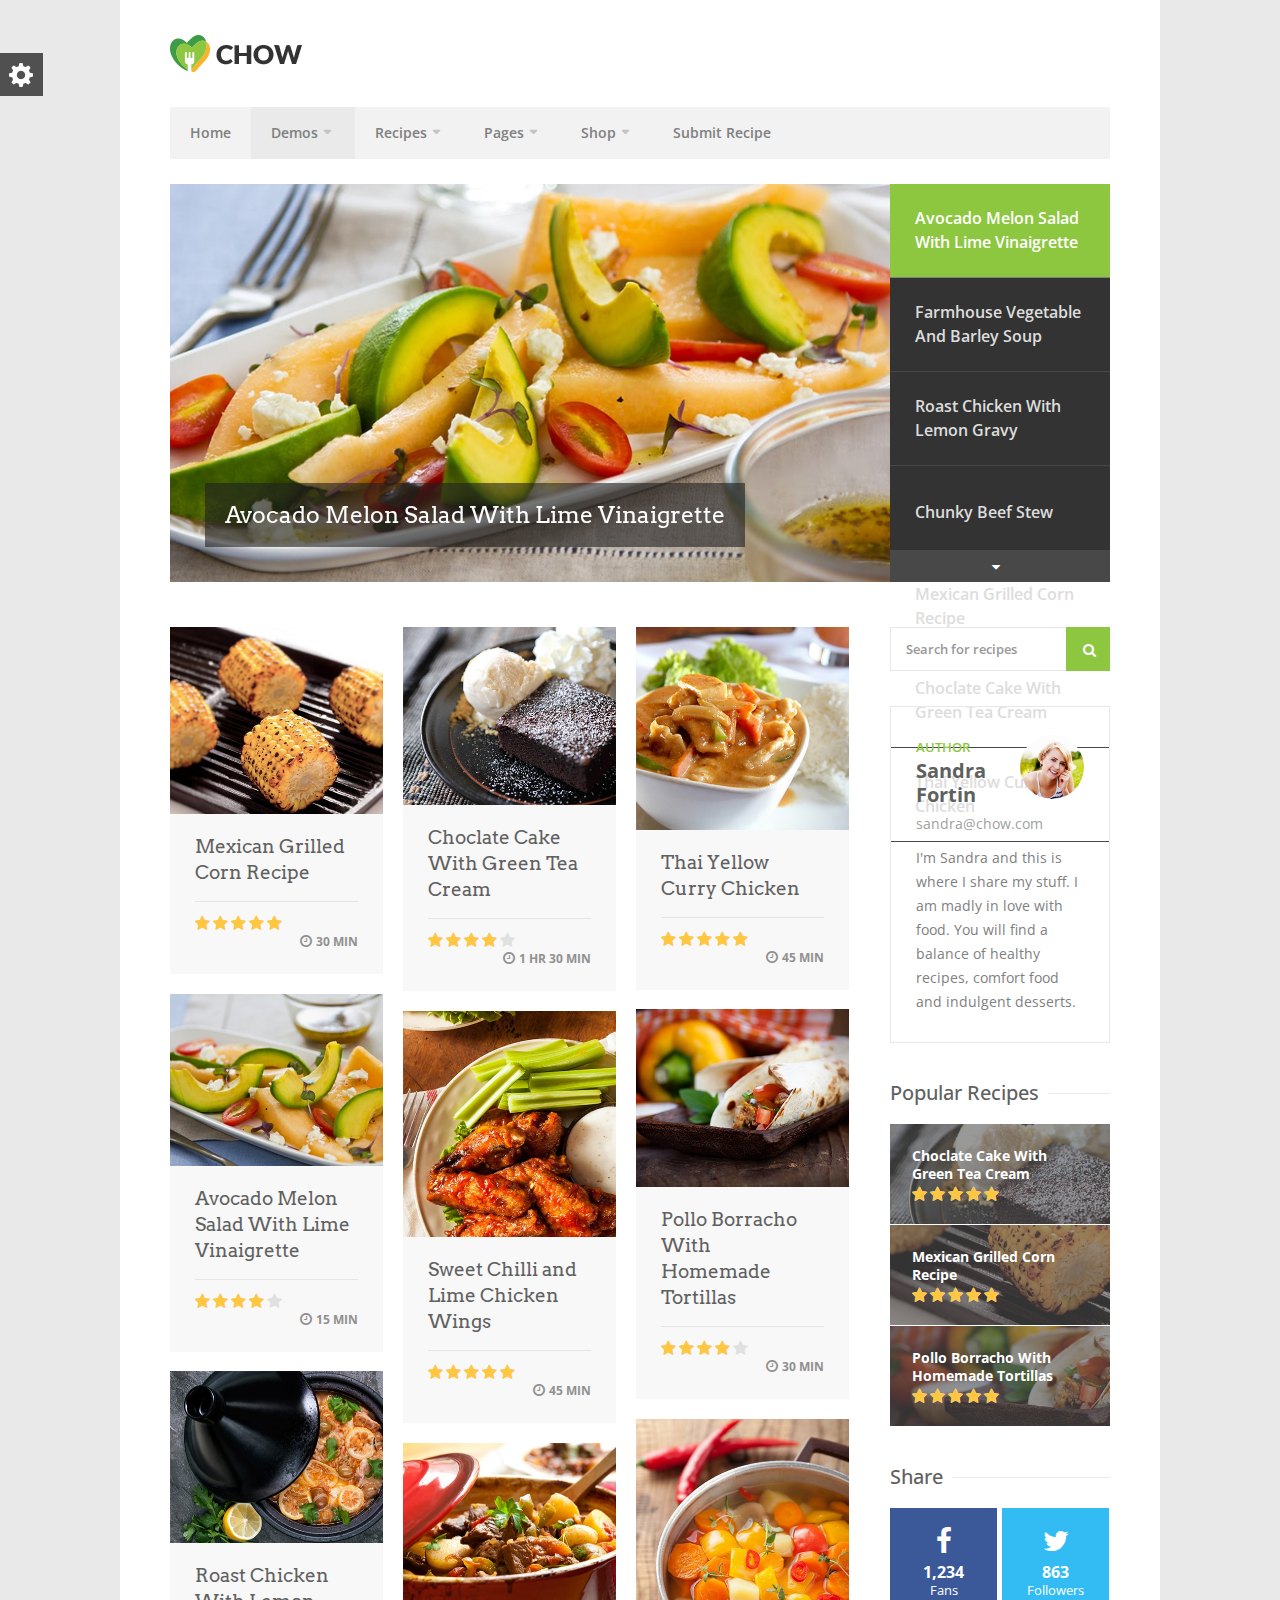
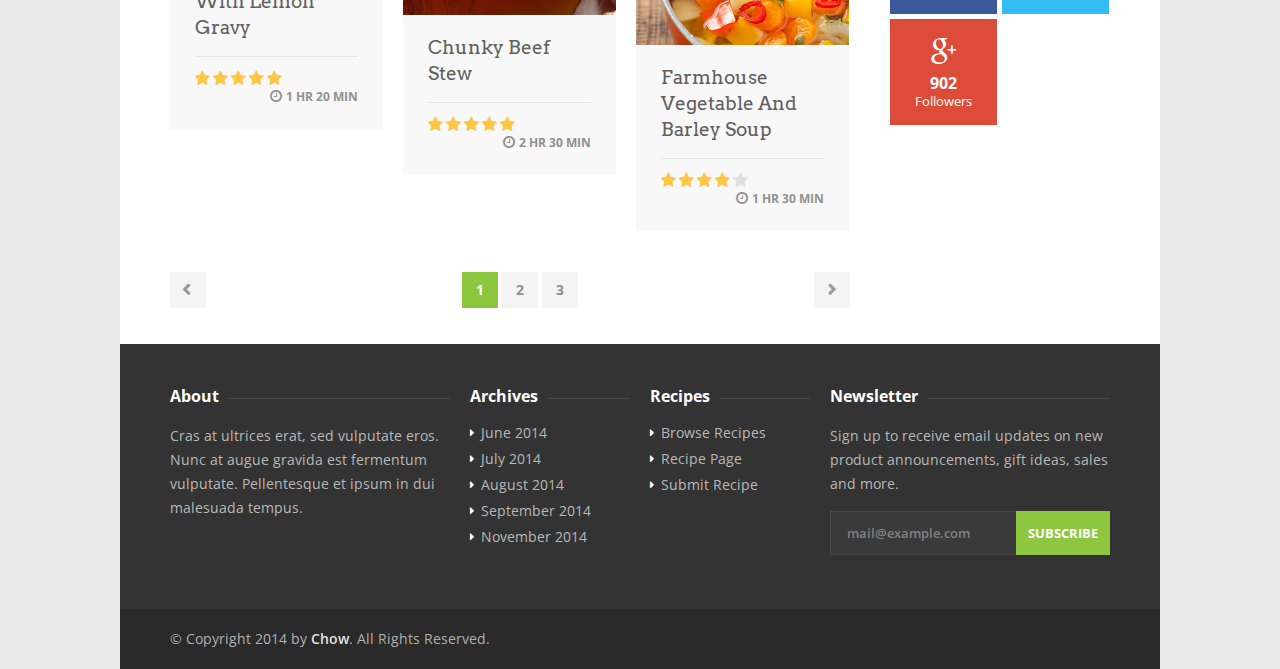
<file: index-4.html>
<!DOCTYPE html>
<!--[if IE 8 ]><html class="ie ie8" lang="en"> <![endif]-->
<!--[if (gte IE 9)|!(IE)]><!--><html lang="en"> <!--<![endif]-->

<!-- Mirrored from www.vasterad.com/themes/chow/index-3.html by HTTrack Website Copier/3.x [XR&CO'2014], Tue, 21 Mar 2017 03:33:39 GMT -->
<head>

<!-- Basic Page Needs
================================================== -->
<meta charset="utf-8">
<title>Chow</title>

<!-- Mobile Specific Metas
================================================== -->
<meta name="viewport" content="width=device-width, initial-scale=1, maximum-scale=1">

<!-- CSS
================================================== -->
<link rel="stylesheet" href="assets/css/style.css">
<link rel="stylesheet" href="assets/css/colors/green.css" id="colors">

<!--[if lt IE 9]>
	<script src="http://html5shim.googlecode.com/svn/trunk/html5.js"></script>
<![endif]-->

</head>

<body class="boxed">

<!-- Wrapper -->
<div id="wrapper">


<!-- Header
================================================== -->
<header id="header">

<!-- Container -->
<div class="container">

	<!-- Logo / Mobile Menu -->
	<div class="three columns">
		<div id="logo">
			<h1><a href="index-2.html"><img src="assets/images/logo2.png" alt="Chow" /></a></h1>
		</div>
	</div>


<!-- Navigation
================================================== -->
<div class="sixteen columns navigation">

	<nav id="navigation" class="menu alternative nav-collapse ">
		<ul>
			<li><a href="index-2.html">Home</a></li>

			<li><a href="#" id="current">Demos</a>
				<ul>
					<li><a href="index-2.html">Grid Homepage</a></li>
					<li><a href="index-3.html">List Homepage</a></li>
					<li><a href="index-4.html">Boxed Version</a></li>
				</ul>
			</li>

			<li><a href="#">Recipes</a>
				<ul>
					<li><a href="browse-recipes.html">Browse Recipes</a></li>
					<li><a href="recipe-page-1.html">Recipe Page #1</a></li>
					<li><a href="recipe-page-2.html">Recipe Page #2</a></li>
				</ul>
			</li>

			<li><a href="#">Pages</a>
				<ul>
					<li><a href="shortcodes.html">Shortcodes</a></li>
					<li><a href="typography.html">Typography</a></li>
					<li><a href="contact.html">Contact</a></li>
				</ul>
			</li>

			<li><a href="#">Shop</a>
				<ul>
					<li><a href="shop.html">Shop</a></li>
					<li><a href="product-page.html">Product Page</a></li>
				</ul>
			</li>

			<li><a href="submit-recipe.html">Submit Recipe</a></li>
		</ul>
	</nav>

</div>

</div>
<!-- Container / End -->
</header>


<!-- Slider
================================================== -->
<div class="container">
	<div class="sixteen columns">

		<div id="homeSliderAlt" class="royalSlider homeSliderAlt rsDefault">

	  		<div class="rsContent">
				<a class="rsImg" href="assets/images/sliderB_01.jpg">
					<div class="rsTmb">
						<h5>Avocado Melon Salad With Lime Vinaigrette</h5>
					</div>
				</a>
	  			<a href="recipe-page-2.html" class="rsABlock blockTitle">Avocado Melon Salad With Lime Vinaigrette</a>
			</div>

	  		<div class="rsContent">
				<a class="rsImg" href="assets/images/sliderB_02.jpg">
					<div class="rsTmb">
						<h5>Farmhouse Vegetable And Barley Soup</h5>
					</div>
				</a>
				<a href="recipe-page-1.html" class="rsABlock blockTitle">Farmhouse Vegetable And Barley Soup</a>
			</div>

	  		<div class="rsContent">
				<a class="rsImg" href="assets/images/sliderB_03.jpg">
					<div class="rsTmb">
						<h5>Roast Chicken With Lemon Gravy</h5>
					</div>
				</a>
				<a href="recipe-page-1.html" class="rsABlock blockTitle">Roast Chicken With Lemon Gravy</a>
			</div>

	  		<div class="rsContent">
				<a class="rsImg" href="assets/images/sliderB_04.jpg">
					<div class="rsTmb">
						<h5>Chunky Beef Stew</h5>
					</div>
				</a>
				<a href="recipe-page-2.html" class="rsABlock blockTitle">Chunky Beef Stew</a>
			</div>

	  		<div class="rsContent">
				<a class="rsImg" href="assets/images/sliderB_05.jpg">
					<div class="rsTmb">
						<h5>Mexican Grilled Corn Recipe</h5>
					</div>
				</a>
				<a href="recipe-page-1.html" class="rsABlock blockTitle">Mexican Grilled Corn Recipe</a>
			</div>

	  		<div class="rsContent">
				<a class="rsImg" href="assets/images/sliderB_06.jpg">
					<div class="rsTmb">
						<h5>Choclate Cake With Green Tea Cream</h5>
					</div>
				</a>
				<a href="recipe-page-1.html" class="rsABlock blockTitle">Choclate Cake With Green Tea Cream</a>
			</div>

	  		<div class="rsContent">
				<a class="rsImg" href="assets/images/sliderB_07.jpg">
					<div class="rsTmb">
						<h5>Thai Yellow Curry Chicken</h5>
					</div>
				</a>
				<a href="recipe-page-2.html" class="rsABlock blockTitle">Thai Yellow Curry Chicken</a>
			</div>

		</div>
	</div>
</div>

<div class="clearfix"></div>

<div class="margin-top-45"></div>


<!-- Content
================================================== -->
<div class="container">

	<!-- Masonry -->
	<div class="twelve columns">

		<!-- Isotope -->
		<div class="isotope">

					<!-- Recipe #1 -->
			<div class="four recipe-box columns">

				<!-- Thumbnail -->
				<div class="thumbnail-holder">
					<a href="recipe-page-1.html">
						<img src="assets/images/recipeThumb-01.jpg" alt=""/>
						<div class="hover-cover"></div>
						<div class="hover-icon">View Recipe</div>
					</a>
				</div>

				<!-- Content -->
				<div class="recipe-box-content">
					<h3><a href="recipe-page-1.html">Mexican Grilled <br> Corn Recipe</a></h3>

					<div class="rating five-stars">
						<div class="star-rating"></div>
						<div class="star-bg"></div>
					</div>

					<div class="recipe-meta"><i class="fa fa-clock-o"></i> 30 min</div>

					<div class="clearfix"></div>
				</div>
			</div>

			<!-- Recipe #2 -->
			<div class="four recipe-box columns">

				<!-- Thumbnail -->
				<div class="thumbnail-holder">
					<a href="recipe-page-2.html">
						<img src="assets/images/recipeThumb-02.jpg" alt=""/>
						<div class="hover-cover"></div>
						<div class="hover-icon">View Recipe</div>
					</a>
				</div>

				<!-- Content -->
				<div class="recipe-box-content">
					<h3><a href="recipe-page-2.html">Choclate Cake With Green Tea Cream</a></h3>

					<div class="rating four-stars">
						<div class="star-rating"></div>
						<div class="star-bg"></div>
					</div>

					<div class="recipe-meta"><i class="fa fa-clock-o"></i> 1 hr 30 min</div>

					<div class="clearfix"></div>
				</div>
			</div>

			<!-- Recipe #3 -->
			<div class="four recipe-box columns">

				<!-- Thumbnail -->
				<div class="thumbnail-holder">
					<a href="recipe-page-1.html">
						<img src="assets/images/recipeThumb-03.jpg" alt=""/>
						<div class="hover-cover"></div>
						<div class="hover-icon">View Recipe</div>
					</a>
				</div>

				<!-- Content -->
				<div class="recipe-box-content">
					<h3><a href="recipe-page-1.html">Thai Yellow Curry Chicken</a></h3>

					<div class="rating five-stars">
						<div class="star-rating"></div>
						<div class="star-bg"></div>
					</div>

					<div class="recipe-meta"><i class="fa fa-clock-o"></i> 45 min</div>

					<div class="clearfix"></div>
				</div>
			</div>

			<!-- Recipe #4 -->
			<div class="four recipe-box columns">

				<!-- Thumbnail -->
				<div class="thumbnail-holder">
					<a href="recipe-page-2.html">
						<img src="assets/images/recipeThumb-04.jpg" alt=""/>
						<div class="hover-cover"></div>
						<div class="hover-icon">View Recipe</div>
					</a>
				</div>

				<!-- Content -->
				<div class="recipe-box-content">
					<h3><a href="recipe-page-2.html">Avocado Melon Salad With Lime Vinaigrette</a></h3>

					<div class="rating four-stars">
						<div class="star-rating"></div>
						<div class="star-bg"></div>
					</div>

					<div class="recipe-meta"><i class="fa fa-clock-o"></i> 15 min</div>

					<div class="clearfix"></div>
				</div>
			</div>

			<!-- Recipe #5 -->
			<div class="four recipe-box columns">

				<!-- Thumbnail -->
				<div class="thumbnail-holder">
					<a href="recipe-page-1.html">
						<img src="assets/images/recipeThumb-05.jpg" alt=""/>
						<div class="hover-cover"></div>
						<div class="hover-icon">View Recipe</div>
					</a>
				</div>

				<!-- Content -->
				<div class="recipe-box-content">
					<h3><a href="recipe-page-1.html">Pollo Borracho With Homemade Tortillas</a></h3>

					<div class="rating four-stars">
						<div class="star-rating"></div>
						<div class="star-bg"></div>
					</div>

					<div class="recipe-meta"><i class="fa fa-clock-o"></i> 30 min</div>

					<div class="clearfix"></div>
				</div>
			</div>

			<!-- Recipe #6 -->
			<div class="four recipe-box columns">

				<!-- Thumbnail -->
				<div class="thumbnail-holder">
					<a href="recipe-page-2.html">
						<img src="assets/images/recipeThumb-06.jpg" alt=""/>
						<div class="hover-cover"></div>
						<div class="hover-icon">View Recipe</div>
					</a>
				</div>

				<!-- Content -->
				<div class="recipe-box-content">
					<h3><a href="recipe-page-2.html">Sweet Chilli and Lime Chicken Wings</a></h3>

					<div class="rating five-stars">
						<div class="star-rating"></div>
						<div class="star-bg"></div>
					</div>

					<div class="recipe-meta"><i class="fa fa-clock-o"></i> 45 min</div>

					<div class="clearfix"></div>
				</div>
			</div>

			<!-- Recipe #7 -->
			<div class="four recipe-box columns">

				<!-- Thumbnail -->
				<div class="thumbnail-holder">
					<a href="recipe-page-2.html">
						<img src="assets/images/recipeThumb-07.jpg" alt=""/>
						<div class="hover-cover"></div>
						<div class="hover-icon">View Recipe</div>
					</a>
				</div>

				<!-- Content -->
				<div class="recipe-box-content">
					<h3><a href="recipe-page-2.html">Roast Chicken With Lemon Gravy</a></h3>

					<div class="rating five-stars">
						<div class="star-rating"></div>
						<div class="star-bg"></div>
					</div>

					<div class="recipe-meta"><i class="fa fa-clock-o"></i> 1 hr 20 min</div>

					<div class="clearfix"></div>
				</div>
			</div>

			<!-- Recipe #8 -->
			<div class="four recipe-box columns">

				<!-- Thumbnail -->
				<div class="thumbnail-holder">
					<a href="recipe-page-1.html">
						<img src="assets/images/recipeThumb-08.jpg" alt=""/>
						<div class="hover-cover"></div>
						<div class="hover-icon">View Recipe</div>
					</a>
				</div>

				<!-- Content -->
				<div class="recipe-box-content">
					<h3><a href="recipe-page-1.html">Farmhouse Vegetable And Barley Soup</a></h3>

					<div class="rating four-stars">
						<div class="star-rating"></div>
						<div class="star-bg"></div>
					</div>

					<div class="recipe-meta"><i class="fa fa-clock-o"></i> 1 hr 30 min</div>

					<div class="clearfix"></div>
				</div>
			</div>

			<!-- Recipe #9 -->
			<div class="four recipe-box columns">

				<!-- Thumbnail -->
				<div class="thumbnail-holder">
					<a href="recipe-page-1.html">
						<img src="assets/images/recipeThumb-09.jpg" alt=""/>
						<div class="hover-cover"></div>
						<div class="hover-icon">View Recipe</div>
					</a>
				</div>

				<!-- Content -->
				<div class="recipe-box-content">
					<h3><a href="recipe-page-1.html">Chunky Beef Stew</a></h3>

					<div class="rating five-stars">
						<div class="star-rating"></div>
						<div class="star-bg"></div>
					</div>

					<div class="recipe-meta"><i class="fa fa-clock-o"></i> 2 hr 30 min</div>

					<div class="clearfix"></div>
				</div>
			</div>

		</div>
		<div class="clearfix"></div>

		<!-- Pagination -->
		<div class="pagination-container masonry">
			<nav class="pagination">
				<ul>
					<li><a href="#" class="current-page">1</a></li>
					<li><a href="#">2</a></li>
					<li><a href="#">3</a></li>
				</ul>
			</nav>

			<nav class="pagination-next-prev">
				<ul>
					<li><a href="#" class="prev"></a></li>
					<li><a href="#" class="next"></a></li>
				</ul>
			</nav>
		</div>

	</div>


<!-- Sidebar
================================================== -->
<div class="four columns">

	<!-- Search Form -->
	<div class="widget search-form">
		<nav class="search">
			<form action="#" method="get">
				<button><i class="fa fa-search"></i></button>
				<input class="search-field" type="text" placeholder="Search for recipes" value=""/>
			</form>
		</nav>
		<div class="clearfix"></div>
	</div>


	<!-- Author Box -->
	<div class="widget">
		<div class="author-box">
			<span class="title">Author</span>
			<span class="name">Sandra <br> Fortin</span>
			<span class="contact"><a href="http://www.vasterad.com/cdn-cgi/l/email-protection#b5c6d4dbd1c7d4f5d6dddac29bd6dad8"><span class="__cf_email__" data-cfemail="9be8faf5ffe9fadbf8f3f4ecb5f8f4f6">[email&#160;protected]</span><script data-cfhash='f9e31' type="text/javascript">/* <![CDATA[ */!function(t,e,r,n,c,a,p){try{t=document.currentScript||function(){for(t=document.getElementsByTagName('script'),e=t.length;e--;)if(t[e].getAttribute('data-cfhash'))return t[e]}();if(t&&(c=t.previousSibling)){p=t.parentNode;if(a=c.getAttribute('data-cfemail')){for(e='',r='0x'+a.substr(0,2)|0,n=2;a.length-n;n+=2)e+='%'+('0'+('0x'+a.substr(n,2)^r).toString(16)).slice(-2);p.replaceChild(document.createTextNode(decodeURIComponent(e)),c)}p.removeChild(t)}}catch(u){}}()/* ]]> */</script></a></span>
			<img src="assets/images/author-photo.png" alt="">
			<p>I'm Sandra and this is where I share my stuff. I am madly in love with food. You will find a balance of healthy recipes, comfort food and indulgent desserts.</p>
		</div>
	</div>


	<!-- Popular Recipes -->
	<div class="widget">
		<h4 class="headline">Popular Recipes</h4>
		<span class="line margin-bottom-30"></span>
		<div class="clearfix"></div>

		<!-- Recipe #1 -->
		<a href="recipe-page-1.html" class="featured-recipe">
			<img src="assets/images/featuredRecipe-01.jpg" alt="">

			<div class="featured-recipe-content">
				<h4>Choclate Cake With Green Tea Cream</h4>

				<div class="rating five-stars">
					<div class="star-rating"></div>
					<div class="star-bg"></div>
				</div>
			</div>
			<div class="post-icon"></div>
		</a>

		<!-- Recipe #2 -->
		<a href="recipe-page-1.html" class="featured-recipe">
			<img src="assets/images/featuredRecipe-02.jpg" alt="">

			<div class="featured-recipe-content">
				<h4>Mexican Grilled Corn Recipe</h4>

				<div class="rating five-stars">
					<div class="star-rating"></div>
					<div class="star-bg"></div>
				</div>
			</div>
			<div class="post-icon"></div>
		</a>

		<!-- Recipe #3 -->
		<a href="recipe-page-1.html" class="featured-recipe">
			<img src="assets/images/featuredRecipe-03.jpg" alt="">

			<div class="featured-recipe-content">
				<h4>Pollo Borracho With Homemade Tortillas</h4>

				<div class="rating five-stars">
					<div class="star-rating"></div>
					<div class="star-bg"></div>
				</div>
			</div>
			<div class="post-icon"></div>
		</a>

		<div class="clearfix"></div>
	</div>


	<!-- Share -->
	<div class="widget">
		<h4 class="headline">Share</h4>
		<span class="line margin-bottom-30"></span>
		<div class="clearfix"></div>

		<ul class="share-buttons">
			<li class="facebook-share">
				<a href="#">
					<span class="counter">1,234</span>
					<span class="counted">Fans</span>
					<span class="action-button">Like</span>
				</a>
			</li>

			<li class="twitter-share">
				<a href="#">
					<span class="counter">863</span>
					<span class="counted">Followers</span>
					<span class="action-button">Follow</span>
				</a>
			</li>

			<li class="google-plus-share">
				<a href="#">
					<span class="counter">902</span>
					<span class="counted">Followers</span>
					<span class="action-button">Follow</span>
				</a>
			</li>
		</ul>
		<div class="clearfix"></div>
	</div>

</div>

<div class="margin-top-5"></div>

</div>
<!-- Container / End -->


</div>
<!-- Wrapper / End -->


<!-- Footer
================================================== -->
<div id="footer">

	<!-- Container -->
	<div class="container">

		<div class="five columns">
			<!-- Headline -->
			<h3 class="headline footer">About</h3>
			<span class="line"></span>
			<div class="clearfix"></div>
			<p>Cras at ultrices erat, sed vulputate eros. Nunc at augue gravida est fermentum vulputate. Pellentesque et ipsum in dui malesuada tempus.</p>
		</div>

		<div class="three columns">

			<!-- Headline -->
			<h3 class="headline footer">Archives</h3>
			<span class="line"></span>
			<div class="clearfix"></div>

			<ul class="footer-links">
				<li><a href="#">June 2014</a></li>
				<li><a href="#">July 2014</a></li>
				<li><a href="#">August 2014</a></li>
				<li><a href="#">September 2014</a></li>
				<li><a href="#">November 2014</a></li>
			</ul>

		</div>

		<div class="three columns">

			<!-- Headline -->
			<h3 class="headline footer">Recipes</h3>
			<span class="line"></span>
			<div class="clearfix"></div>

			<ul class="footer-links">
				<li><a href="browse-recipes.html">Browse Recipes</a></li>
				<li><a href="recipe-page-1.html">Recipe Page</a></li>
				<li><a href="submit-recipe.html">Submit Recipe</a></li>
			</ul>

		</div>

		<div class="five columns">

			<!-- Headline -->
			<h3 class="headline footer">Newsletter</h3>
			<span class="line"></span>
			<div class="clearfix"></div>
			<p>Sign up to receive email updates on new product announcements, gift ideas, sales and more.</p>

			<form action="#" method="get">
				<input class="newsletter" type="text" placeholder="mail@example.com" value=""/>
				<button class="newsletter-btn" type="submit">Subscribe</button>

			</form>
		</div>

	</div>
	<!-- Container / End -->

</div>
<!-- Footer / End -->

<!-- Footer Bottom / Start -->
<div id="footer-bottom">

	<!-- Container -->
	<div class="container">

		<div class="eight columns">© Copyright 2014 by <a href="#">Chow</a>. All Rights Reserved.</div>

	</div>
	<!-- Container / End -->

</div>
<!-- Footer Bottom / End -->

<!-- Back To Top Button -->
<div id="backtotop"><a href="#"></a></div>



<!-- Java Script
================================================== -->
<script src="assets/scripts/jquery-1.11.0.min.js"></script>
<script src="assets/scripts/jquery-migrate-1.2.1.min.js"></script>
<script src="assets/scripts/jquery.superfish.js"></script>
<script src="assets/scripts/jquery.royalslider.min.js"></script>
<script src="assets/scripts/responsive-nav.js"></script>
<script src="assets/scripts/hoverIntent.js"></script>
<script src="assets/scripts/isotope.pkgd.min.js"></script>
<script src="assets/scripts/chosen.jquery.min.js"></script>
<script src="assets/scripts/jquery.tooltips.min.js"></script>
<script src="assets/scripts/jquery.magnific-popup.min.js"></script>
<script src="assets/scripts/jquery.pricefilter.js"></script>
<script src="assets/scripts/custom.js"></script>


<!-- Style Switcher
================================================== -->
<script src="assets/scripts/switcher.js"></script>

<div id="style-switcher">
	<h2>Style Switcher <a href="#"></a></h2>

	<div>
		<h3>Predefined Colors</h3>
		<ul class="colors" id="color1">
			<li><a href="#" class="green" title="Green"></a></li>
			<li><a href="#" class="blue" title="Blue"></a></li>
			<li><a href="#" class="orange" title="Orange"></a></li>
			<li><a href="#" class="navy" title="Navy"></a></li>
			<li><a href="#" class="yellow" title="Yellow"></a></li>
			<li><a href="#" class="peach" title="Peach"></a></li>
			<li><a href="#" class="beige" title="Beige"></a></li>
			<li><a href="#" class="purple" title="Purple"></a></li>
			<li><a href="#" class="celadon" title="Celadon"></a></li>
			<li><a href="#" class="pink" title="Pink"></a></li>
			<li><a href="#" class="red" title="Red"></a></li>
			<li><a href="#" class="brown" title="Brown"></a></li>
			<li><a href="#" class="cherry" title="Cherry"></a></li>
			<li><a href="#" class="cyan" title="Cyan"></a></li>
			<li><a href="#" class="gray" title="Gray"></a></li>
			<li><a href="#" class="darkcol" title="Dark"></a></li>
		</ul>


		<h3>Background Image</h3>
			 <ul class="colors bg" id="bg">
				<li><a href="#" class="bg1"></a></li>
				<li><a href="#" class="bg2"></a></li>
				<li><a href="#" class="bg3"></a></li>
				<li><a href="#" class="bg4"></a></li>
				<li><a href="#" class="bg5"></a></li>
				<li><a href="#" class="bg6"></a></li>
				<li><a href="#" class="bg7"></a></li>
				<li><a href="#" class="bg8"></a></li>
				<li><a href="#" class="bg9"></a></li>
				<li><a href="#" class="bg10"></a></li>
				<li><a href="#" class="bg11"></a></li>
				<li><a href="#" class="bg12"></a></li>
				<li><a href="#" class="bg13"></a></li>
				<li><a href="#" class="bg14"></a></li>
				<li><a href="#" class="bg15"></a></li>
				<li><a href="#" class="bg16"></a></li>
			</ul>

		<h3>Background Color</h3>
			<ul class="colors bgsolid" id="bgsolid">
				<li><a href="#" class="green-bg" title="Green"></a></li>
				<li><a href="#" class="blue-bg" title="Blue"></a></li>
				<li><a href="#" class="orange-bg" title="Orange"></a></li>
				<li><a href="#" class="navy-bg" title="Navy"></a></li>
				<li><a href="#" class="yellow-bg" title="Yellow"></a></li>
				<li><a href="#" class="peach-bg" title="Peach"></a></li>
				<li><a href="#" class="beige-bg" title="Beige"></a></li>
				<li><a href="#" class="purple-bg" title="Purple"></a></li>
				<li><a href="#" class="red-bg" title="Red"></a></li>
				<li><a href="#" class="pink-bg" title="Pink"></a></li>
				<li><a href="#" class="celadon-bg" title="Celadon"></a></li>
				<li><a href="#" class="brown-bg" title="Brown"></a></li>
				<li><a href="#" class="cherry-bg" title="Cherry"></a></li>
				<li><a href="#" class="cyan-bg" title="Cyan"></a></li>
				<li><a href="#" class="gray-bg" title="Gray"></a></li>
				<li><a href="#" class="dark-bg" title="Dark"></a></li>
			</ul>
	</div>

	<div id="reset"><a href="#" class="button color">Reset</a></div>

</div>


<script>/* <![CDATA[ */(function(d,s,a,i,j,r,l,m,t){try{l=d.getElementsByTagName('a');t=d.createElement('textarea');for(i=0;l.length-i;i++){try{a=l[i].href;s=a.indexOf('/cdn-cgi/l/email-protection');m=a.length;if(a&&s>-1&&m>28){j=28+s;s='';if(j<m){r='0x'+a.substr(j,2)|0;for(j+=2;j<m&&a.charAt(j)!='X';j+=2)s+='%'+('0'+('0x'+a.substr(j,2)^r).toString(16)).slice(-2);j++;s=decodeURIComponent(s)+a.substr(j,m-j)}t.innerHTML=s.replace(/</g,'&lt;').replace(/\>/g,'&gt;');l[i].href='mailto:'+t.value}}catch(e){}}}catch(e){}})(document);/* ]]> */</script></body>

<!-- Mirrored from www.vasterad.com/themes/chow/index-3.html by HTTrack Website Copier/3.x [XR&CO'2014], Tue, 21 Mar 2017 03:33:55 GMT -->
</html>
</file>
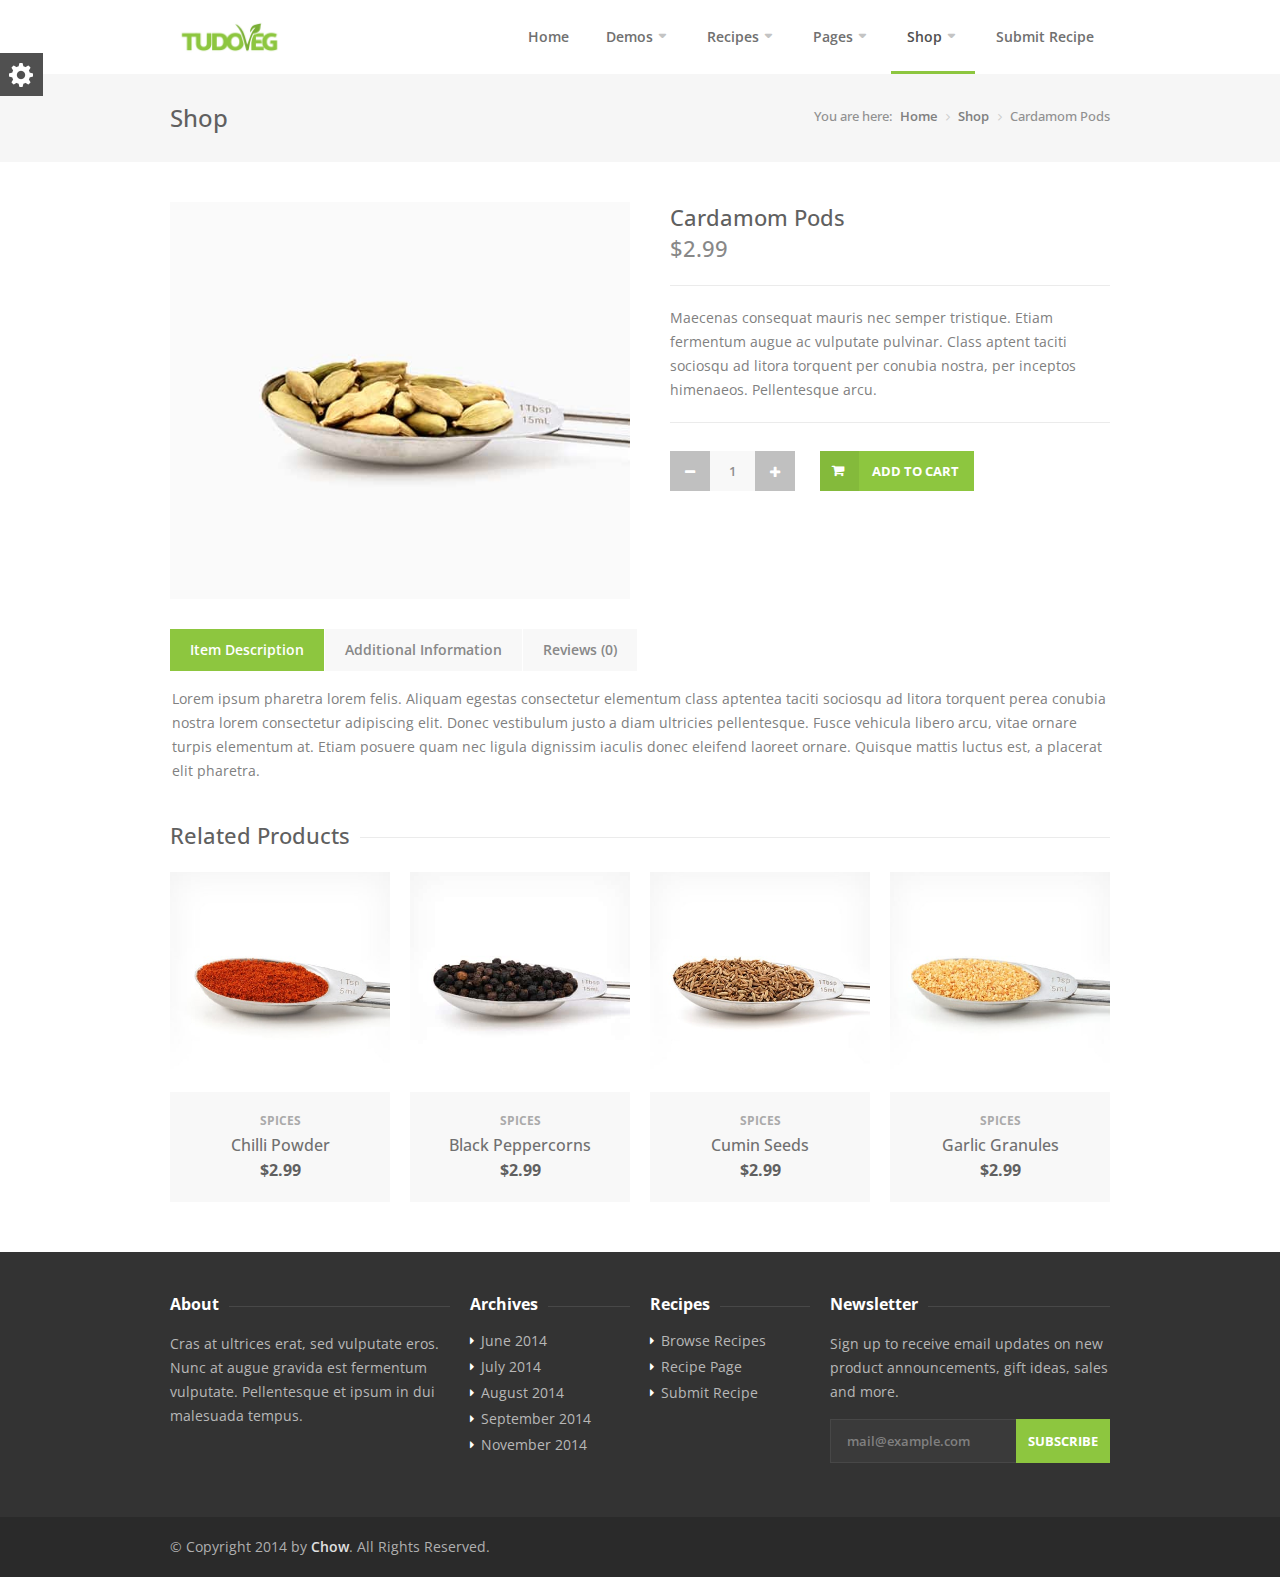
<file: product-page.html>
<!DOCTYPE html>
<!--[if IE 8 ]><html class="ie ie8" lang="en"> <![endif]-->
<!--[if (gte IE 9)|!(IE)]><!--><html lang="en"> <!--<![endif]-->

<!-- Mirrored from www.vasterad.com/themes/chow/product-page.html by HTTrack Website Copier/3.x [XR&CO'2014], Tue, 21 Mar 2017 03:34:44 GMT -->
<head>

<!-- Basic Page Needs
================================================== -->
<meta charset="utf-8">
<title>Chow</title>

<!-- Mobile Specific Metas
================================================== -->
<meta name="viewport" content="width=device-width, initial-scale=1, maximum-scale=1">

<!-- CSS
================================================== -->
<link rel="stylesheet" href="assets/css/style.css">
<link rel="stylesheet" href="assets/css/colors/green.css" id="colors">

<!--[if lt IE 9]>
	<script src="http://html5shim.googlecode.com/svn/trunk/html5.js"></script>
<![endif]-->

</head>

<body>

<!-- Wrapper -->
<div id="wrapper">


<!-- Header
================================================== -->
<header id="header">

<!-- Container -->
<div class="container">

	<!-- Logo / Mobile Menu -->
	<div class="three columns">
		<div id="logo">
			<h1><a href="index-2.html"><img src="assets/images/logo.png" alt="Chow" /></a></h1>
		</div>
	</div>


<!-- Navigation
================================================== -->
<div class="thirteen columns navigation">

	<nav id="navigation" class="menu nav-collapse">
		<ul>
			<li><a href="index-2.html">Home</a></li>

			<li><a href="#">Demos</a>
				<ul>
					<li><a href="index-2.html">Grid Homepage</a></li>
					<li><a href="index-3.html">List Homepage</a></li>
					<li><a href="index-4.html">Boxed Version</a></li>
				</ul>
			</li>

			<li><a href="#">Recipes</a>
				<ul>
					<li><a href="browse-recipes.html">Browse Recipes</a></li>
					<li><a href="recipe-page-1.html">Recipe Page #1</a></li>
					<li><a href="recipe-page-2.html">Recipe Page #2</a></li>
				</ul>
			</li>

			<li><a href="#">Pages</a>
				<ul>
					<li><a href="shortcodes.html">Shortcodes</a></li>
					<li><a href="typography.html">Typography</a></li>
					<li><a href="contact.html">Contact</a></li>
				</ul>
			</li>

			<li><a href="#" id="current">Shop</a>
				<ul>
					<li><a href="shop.html">Shop</a></li>
					<li><a href="product-page.html">Product Page</a></li>
				</ul>
			</li>

			<li><a href="submit-recipe.html">Submit Recipe</a></li>
		</ul>
	</nav>

</div>

</div>
<!-- Container / End -->
</header>


<!-- Titlebar
================================================== -->
<section id="titlebar">
	<!-- Container -->
	<div class="container">

		<div class="eight columns">
			<h2>Shop</h2>
		</div>

		<div class="eight columns">
			<nav id="breadcrumbs">
				<ul>
					<li>You are here:</li>
					<li><a href="#">Home</a></li>
					<li><a href="#">Shop</a></li>
					<li>Cardamom Pods</li>
				</ul>
			</nav>
		</div>

	</div>
	<!-- Container / End -->
</section>



<!-- Content
================================================== -->


<div class="container">

<!-- Slider
================================================== -->
	<div class="eight columns" >
		<!-- Slider -->
		<div class="productSlider rsDefault">
		    <img class="rsImg" src="assets/images/product_01.jpg" alt="" />
		</div>
		<div class="clearfix"></div>
	</div>


<!-- Content
================================================== -->
	<div class="eight columns">
		<div class="product-page">

			<!-- Headline -->
			<section class="title">
				<h2>Cardamom Pods</h2>
				<span class="product-price">$2.99</span>
			</section>

			<!-- Text Parapgraph -->
			<section>
				<p class="margin-reset">Maecenas consequat mauris nec semper tristique. Etiam fermentum augue ac vulputate pulvinar. Class aptent taciti sociosqu ad litora torquent per conubia nostra, per inceptos himenaeos. Pellentesque arcu.</p>

			</section>


			<section class="linking">

					<form action='#'>
						<div class="qtyminus"></div>
						<input type='text' name="quantity" value='1' class="qty" />
						<div class="qtyplus"></div>
					</form>

					<a href="#" class="button adc color">Add to Cart</a>
					<div class="clearfix"></div>

			</section>

		</div>
	</div>

</div>


<div class="clearfix"></div>
<div class="margin-top-30"></div>


<div class="container">
	<div class="sixteen columns">
			<!-- Tabs Navigation -->
			<ul class="tabs-nav">
				<li class="active"><a href="#tab1">Item Description</a></li>
				<li><a href="#tab2">Additional Information</a></li>
				<li><a href="#tab3">Reviews <span class="tab-reviews">(0)</span></a></li>
			</ul>

			<!-- Tabs Content -->
			<div class="tabs-container">

				<div class="tab-content" id="tab1">
					<p>Lorem ipsum pharetra lorem felis. Aliquam egestas consectetur elementum class aptentea taciti sociosqu ad litora torquent perea conubia nostra lorem consectetur adipiscing elit. Donec vestibulum justo a diam ultricies pellentesque. Fusce vehicula libero arcu, vitae ornare turpis elementum at. Etiam posuere quam nec ligula dignissim iaculis donec eleifend laoreet ornare. Quisque mattis luctus est, a placerat elit pharetra.</p>
				</div>

				<div class="tab-content" id="tab2">

					<table class="basic-table">
						<tr>
							<th>Weight</th>
							<td>0.5 lbs</td>
						</tr>
					</table>

				</div>

				<div class="tab-content" id="tab3">

					<!-- Reviews -->
					<section class="comments reviews">
						<p class="margin-bottom-10">There are no reviews yet.</p>

						<a href="#small-dialog" class="popup-with-zoom-anim button color margin-left-0">Add Review</a>

						<div id="small-dialog" class="zoom-anim-dialog mfp-hide">
							<h3 class="headline">Add Review</h3><span class="line margin-bottom-25"></span><div class="clearfix"></div>

							<!-- Form -->
							<form id="add-comment" class="add-comment">
								<fieldset>

									<div>
										<label>Name:</label>
										<input type="text" value=""/>
									</div>

									<div>
										<label>Rating:</label>
										<span class="rate">
											<span class="star"></span>
											<span class="star"></span>
											<span class="star"></span>
											<span class="star"></span>
											<span class="star"></span>
										</span>
										<div class="clearfix"></div>
									</div>

									<div class="margin-top-20">
										<label>Email: <span>*</span></label>
										<input type="text" value=""/>
									</div>

									<div>
										<label>Review: <span>*</span></label>
										<textarea cols="40" rows="3"></textarea>
									</div>

								</fieldset>

								<a href="#" class="button color">Add Review</a>
								<div class="clearfix"></div>

							</form>
						</div>

					</section>

				</div>

			</div>
	</div>
</div>



<!-- Related Products -->
<div class="container margin-top-5">

	<!-- Headline -->
	<div class="sixteen columns">
		<h3 class="headline">Related Products</h3>
		<span class="line margin-bottom-0"></span>
	</div>

	<!-- Products -->
	<div class="products">

		<!-- Product #3 -->
		<div class="four columns">
			<figure class="product">

				<div class="mediaholder">
					<a href="product-page.html">
						<img alt="" src="assets/images/shop_item_03.jpg"/>
					</a>
					<a href="#" class="product-button"><i class="fa fa-shopping-cart"></i></a>
				</div>

				<a href="product-page.html">
					<section>
						<span class="product-category">Spices</span>
						<h5>Chilli Powder</h5>
						<span class="product-price">$2.99</span>
					</section>
				</a>
			</figure>
		</div>

		<!-- Product #4 -->
		<div class="four columns">
			<figure class="product">

				<div class="mediaholder">
					<a href="product-page.html">
						<img alt="" src="assets/images/shop_item_04.jpg"/>
					</a>
					<a href="#" class="product-button"><i class="fa fa-shopping-cart"></i></a>
				</div>

				<a href="product-page.html">
					<section>
						<span class="product-category">Spices</span>
						<h5>Black Peppercorns</h5>
						<span class="product-price">$2.99</span>
					</section>
				</a>
			</figure>
		</div>

		<!-- Product #5 -->
		<div class="four columns">
			<figure class="product">

				<div class="mediaholder">
					<a href="product-page.html">
						<img alt="" src="assets/images/shop_item_05.jpg"/>
					</a>
					<a href="#" class="product-button"><i class="fa fa-shopping-cart"></i></a>
				</div>

				<a href="product-page.html">
					<section>
						<span class="product-category">Spices</span>
						<h5>Cumin Seeds</h5>
						<span class="product-price">$2.99</span>
					</section>
				</a>
			</figure>
		</div>

		<!-- Product #6 -->
		<div class="four columns">
			<figure class="product">

				<div class="mediaholder">
					<a href="product-page.html">
						<img alt="" src="assets/images/shop_item_06.jpg"/>
					</a>
					<a href="#" class="product-button"><i class="fa fa-shopping-cart"></i></a>
				</div>

				<a href="product-page.html">
					<section>
						<span class="product-category">Spices</span>
						<h5>Garlic Granules</h5>
						<span class="product-price">$2.99</span>
					</section>
				</a>
			</figure>
		</div>

	</div>
</div>

<div class="margin-top-50"></div>


</div>
<!-- Wrapper / End -->


<!-- Footer
================================================== -->
<div id="footer">

	<!-- Container -->
	<div class="container">

		<div class="five columns">
			<!-- Headline -->
			<h3 class="headline footer">About</h3>
			<span class="line"></span>
			<div class="clearfix"></div>
			<p>Cras at ultrices erat, sed vulputate eros. Nunc at augue gravida est fermentum vulputate. Pellentesque et ipsum in dui malesuada tempus.</p>
		</div>

		<div class="three columns">

			<!-- Headline -->
			<h3 class="headline footer">Archives</h3>
			<span class="line"></span>
			<div class="clearfix"></div>

			<ul class="footer-links">
				<li><a href="#">June 2014</a></li>
				<li><a href="#">July 2014</a></li>
				<li><a href="#">August 2014</a></li>
				<li><a href="#">September 2014</a></li>
				<li><a href="#">November 2014</a></li>
			</ul>

		</div>

		<div class="three columns">

			<!-- Headline -->
			<h3 class="headline footer">Recipes</h3>
			<span class="line"></span>
			<div class="clearfix"></div>

			<ul class="footer-links">
				<li><a href="browse-recipes.html">Browse Recipes</a></li>
				<li><a href="recipe-page-1.html">Recipe Page</a></li>
				<li><a href="submit-recipe.html">Submit Recipe</a></li>
			</ul>

		</div>

		<div class="five columns">

			<!-- Headline -->
			<h3 class="headline footer">Newsletter</h3>
			<span class="line"></span>
			<div class="clearfix"></div>
			<p>Sign up to receive email updates on new product announcements, gift ideas, sales and more.</p>

			<form action="#" method="get">
				<input class="newsletter" type="text" placeholder="mail@example.com" value=""/>
				<button class="newsletter-btn" type="submit">Subscribe</button>

			</form>
		</div>

	</div>
	<!-- Container / End -->

</div>
<!-- Footer / End -->

<!-- Footer Bottom / Start -->
<div id="footer-bottom">

	<!-- Container -->
	<div class="container">

		<div class="eight columns">© Copyright 2014 by <a href="#">Chow</a>. All Rights Reserved.</div>

	</div>
	<!-- Container / End -->

</div>
<!-- Footer Bottom / End -->

<!-- Back To Top Button -->
<div id="backtotop"><a href="#"></a></div>



<!-- Java Script
================================================== -->
<script src="assets/scripts/jquery-1.11.0.min.js"></script>
<script src="assets/scripts/jquery-migrate-1.2.1.min.js"></script>
<script src="assets/scripts/jquery.superfish.js"></script>
<script src="assets/scripts/jquery.royalslider.min.js"></script>
<script src="assets/scripts/responsive-nav.js"></script>
<script src="assets/scripts/hoverIntent.js"></script>
<script src="assets/scripts/isotope.pkgd.min.js"></script>
<script src="assets/scripts/chosen.jquery.min.js"></script>
<script src="assets/scripts/jquery.tooltips.min.js"></script>
<script src="assets/scripts/jquery.magnific-popup.min.js"></script>
<script src="assets/scripts/jquery.pricefilter.js"></script>
<script src="assets/scripts/custom.js"></script>


<!-- Style Switcher
================================================== -->
<script src="assets/scripts/switcher.js"></script>

<div id="style-switcher">
	<h2>Style Switcher <a href="#"></a></h2>

	<div>
		<h3>Predefined Colors</h3>
		<ul class="colors" id="color1">
			<li><a href="#" class="green" title="Green"></a></li>
			<li><a href="#" class="blue" title="Blue"></a></li>
			<li><a href="#" class="orange" title="Orange"></a></li>
			<li><a href="#" class="navy" title="Navy"></a></li>
			<li><a href="#" class="yellow" title="Yellow"></a></li>
			<li><a href="#" class="peach" title="Peach"></a></li>
			<li><a href="#" class="beige" title="Beige"></a></li>
			<li><a href="#" class="purple" title="Purple"></a></li>
			<li><a href="#" class="celadon" title="Celadon"></a></li>
			<li><a href="#" class="pink" title="Pink"></a></li>
			<li><a href="#" class="red" title="Red"></a></li>
			<li><a href="#" class="brown" title="Brown"></a></li>
			<li><a href="#" class="cherry" title="Cherry"></a></li>
			<li><a href="#" class="cyan" title="Cyan"></a></li>
			<li><a href="#" class="gray" title="Gray"></a></li>
			<li><a href="#" class="darkcol" title="Dark"></a></li>
		</ul>

	</div>

	<div id="reset"><a href="#" class="button color">Reset</a></div>

</div>


</body>

<!-- Mirrored from www.vasterad.com/themes/chow/product-page.html by HTTrack Website Copier/3.x [XR&CO'2014], Tue, 21 Mar 2017 03:34:45 GMT -->
</html>
</file>
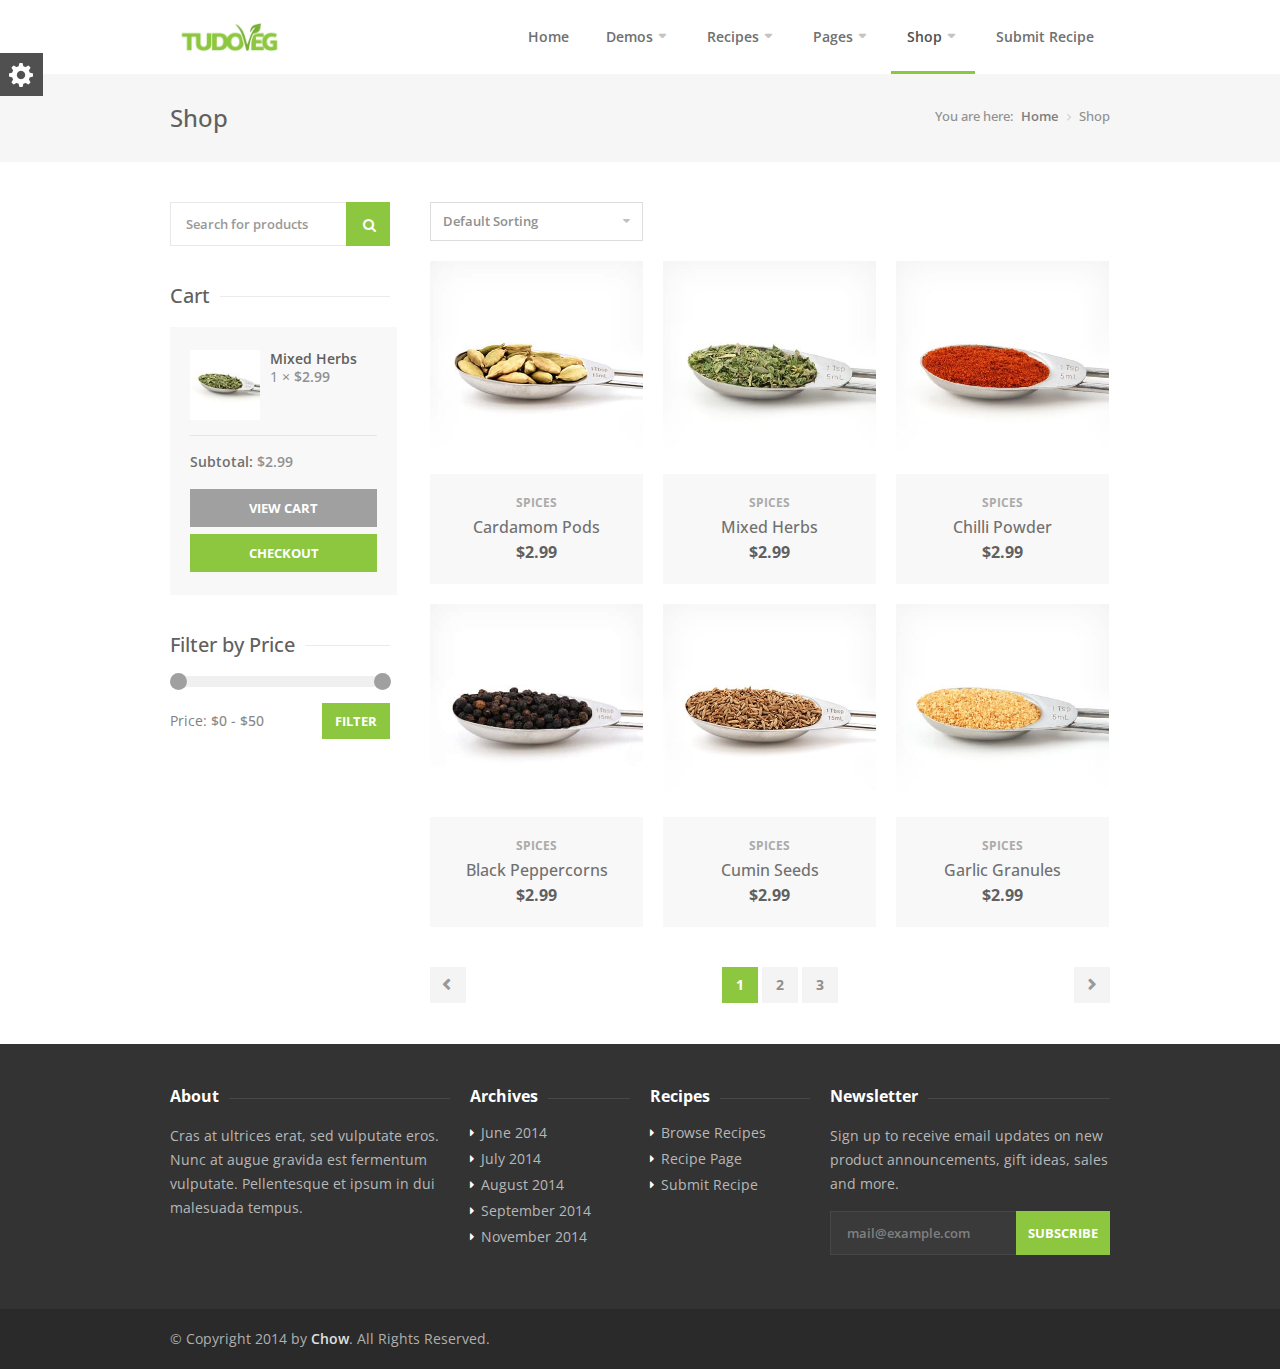
<file: shop.html>
<!DOCTYPE html>
<!--[if IE 8 ]><html class="ie ie8" lang="en"> <![endif]-->
<!--[if (gte IE 9)|!(IE)]><!--><html lang="en"> <!--<![endif]-->

<!-- Mirrored from www.vasterad.com/themes/chow/shop.html by HTTrack Website Copier/3.x [XR&CO'2014], Tue, 21 Mar 2017 03:34:36 GMT -->
<head>

<!-- Basic Page Needs
================================================== -->
<meta charset="utf-8">
<title>Chow</title>

<!-- Mobile Specific Metas
================================================== -->
<meta name="viewport" content="width=device-width, initial-scale=1, maximum-scale=1">

<!-- CSS
================================================== -->
<link rel="stylesheet" href="assets/css/style.css">
<link rel="stylesheet" href="assets/css/colors/green.css" id="colors">

<!--[if lt IE 9]>
	<script src="http://html5shim.googlecode.com/svn/trunk/html5.js"></script>
<![endif]-->

</head>

<body>

<!-- Wrapper -->
<div id="wrapper">


<!-- Header
================================================== -->
<header id="header">

<!-- Container -->
<div class="container">

	<!-- Logo / Mobile Menu -->
	<div class="three columns">
		<div id="logo">
			<h1><a href="index-2.html"><img src="assets/images/logo.png" alt="Chow" /></a></h1>
		</div>
	</div>


<!-- Navigation
================================================== -->
<div class="thirteen columns navigation">

	<nav id="navigation" class="menu nav-collapse">
		<ul>
			<li><a href="index-2.html">Home</a></li>

			<li><a href="#">Demos</a>
				<ul>
					<li><a href="index-2.html">Grid Homepage</a></li>
					<li><a href="index-3.html">List Homepage</a></li>
					<li><a href="index-4.html">Boxed Version</a></li>
				</ul>
			</li>

			<li><a href="#">Recipes</a>
				<ul>
					<li><a href="browse-recipes.html">Browse Recipes</a></li>
					<li><a href="recipe-page-1.html">Recipe Page #1</a></li>
					<li><a href="recipe-page-2.html">Recipe Page #2</a></li>
				</ul>
			</li>

			<li><a href="#">Pages</a>
				<ul>
					<li><a href="shortcodes.html">Shortcodes</a></li>
					<li><a href="typography.html">Typography</a></li>
					<li><a href="contact.html">Contact</a></li>
				</ul>
			</li>

			<li><a href="#" id="current">Shop</a>
				<ul>
					<li><a href="shop.html">Shop</a></li>
					<li><a href="product-page.html">Product Page</a></li>
				</ul>
			</li>

			<li><a href="submit-recipe.html">Submit Recipe</a></li>
		</ul>
	</nav>

</div>

</div>
<!-- Container / End -->
</header>


<!-- Titlebar
================================================== -->
<section id="titlebar">
	<!-- Container -->
	<div class="container">

		<div class="eight columns">
			<h2>Shop</h2>
		</div>

		<div class="eight columns">
			<nav id="breadcrumbs">
				<ul>
					<li>You are here:</li>
					<li><a href="#">Home</a></li>
					<li>Shop</li>
				</ul>
			</nav>
		</div>

	</div>
	<!-- Container / End -->
</section>



<!-- Content
================================================== -->
<div class="container">

	<!-- Products -->
	<div class="twelve columns left-sidebar-class">

		<!-- Ordering -->
		<div class="ordering">
			<select class="chosen-select-no-single">
				<option value="menu_order" >Default Sorting</option>
				<option value="popularity" >Sort by Popularity</option>
				<option value="rating" >Sort by Average Rating</option>
				<option value="date">Sort by Newness</option>
				<option value="price" >Sort by Price: Low to High</option>
				<option value="price-desc" >Sort by Price: High to Low</option>
			</select>
		</div>
		<div class="clearfix"></div>


		<!-- Product #1 -->
		<div class="four shop columns">
			<figure class="product">

				<div class="mediaholder">
					<a href="product-page.html">
						<img alt="" src="assets/images/shop_item_01.jpg"/>
					</a>
					<a href="#" class="product-button"><i class="fa fa-shopping-cart"></i></a>
				</div>

				<a href="product-page.html">
					<section>
						<span class="product-category">Spices</span>
						<h5>Cardamom Pods</h5>
						<span class="product-price">$2.99</span>
					</section>
				</a>
			</figure>
		</div>

		<!-- Product #2 -->
		<div class="four shop columns">
			<figure class="product">

				<div class="mediaholder">
					<a href="product-page.html">
						<img alt="" src="assets/images/shop_item_02.jpg"/>
					</a>
					<a href="#" class="product-button"><i class="fa fa-shopping-cart"></i></a>
				</div>

				<a href="product-page.html">
					<section>
						<span class="product-category">Spices</span>
						<h5>Mixed Herbs</h5>
						<span class="product-price">$2.99</span>
					</section>
				</a>
			</figure>
		</div>

		<!-- Product #3 -->
		<div class="four shop columns">
			<figure class="product">

				<div class="mediaholder">
					<a href="product-page.html">
						<img alt="" src="assets/images/shop_item_03.jpg"/>
					</a>
					<a href="#" class="product-button"><i class="fa fa-shopping-cart"></i></a>
				</div>

				<a href="product-page.html">
					<section>
						<span class="product-category">Spices</span>
						<h5>Chilli Powder</h5>
						<span class="product-price">$2.99</span>
					</section>
				</a>
			</figure>
		</div>

		<!-- Product #4 -->
		<div class="four shop columns">
			<figure class="product">

				<div class="mediaholder">
					<a href="product-page.html">
						<img alt="" src="assets/images/shop_item_04.jpg"/>
					</a>
					<a href="#" class="product-button"><i class="fa fa-shopping-cart"></i></a>
				</div>

				<a href="product-page.html">
					<section>
						<span class="product-category">Spices</span>
						<h5>Black Peppercorns</h5>
						<span class="product-price">$2.99</span>
					</section>
				</a>
			</figure>
		</div>

		<!-- Product #5 -->
		<div class="four shop columns">
			<figure class="product">

				<div class="mediaholder">
					<a href="product-page.html">
						<img alt="" src="assets/images/shop_item_05.jpg"/>
					</a>
					<a href="#" class="product-button"><i class="fa fa-shopping-cart"></i></a>
				</div>

				<a href="product-page.html">
					<section>
						<span class="product-category">Spices</span>
						<h5>Cumin Seeds</h5>
						<span class="product-price">$2.99</span>
					</section>
				</a>
			</figure>
		</div>

		<!-- Product #6 -->
		<div class="four shop columns">
			<figure class="product">

				<div class="mediaholder">
					<a href="product-page.html">
						<img alt="" src="assets/images/shop_item_06.jpg"/>
					</a>
					<a href="#" class="product-button"><i class="fa fa-shopping-cart"></i></a>
				</div>

				<a href="product-page.html">
					<section>
						<span class="product-category">Spices</span>
						<h5>Garlic Granules</h5>
						<span class="product-price">$2.99</span>
					</section>
				</a>
			</figure>
		</div>

		<div class="clearfix"></div>
		<div class="margin-top-40"></div>

		<!-- Pagination -->
		<div class="pagination-container masonry">
			<nav class="pagination">
				<ul>
					<li><a href="#" class="current-page">1</a></li>
					<li><a href="#">2</a></li>
					<li><a href="#">3</a></li>
				</ul>
			</nav>

			<nav class="pagination-next-prev">
				<ul>
					<li><a href="#" class="prev"></a></li>
					<li><a href="#" class="next"></a></li>
				</ul>
			</nav>
		</div>

	</div>


	<!-- Sidebar
	================================================== -->
	<div class="four columns">

		<!-- Search Form -->
		<div class="widget search-form">
			<nav class="search">
				<form action="#" method="get">
					<button><i class="fa fa-search"></i></button>
					<input class="search-field" type="text" placeholder="Search for products" value=""/>
				</form>
			</nav>
			<div class="clearfix"></div>
		</div>


		<!-- Cart -->
		<div class="widget">
			<h4 class="headline">Cart</h4>
			<span class="line margin-bottom-30"></span>
			<div class="clearfix"></div>

			<div class="widget_shopping_cart_content">
				<ul class="product_list_widget">

					<li>
						<a href="#" class="image"><img src="assets/images/shop_item_02a.jpg" alt=""></a>
						<div class="product_title">
							<a href="#">Mixed Herbs</a>
							<span class="quantity">1 × <span class="amount">$2.99</span></span>
						</div>
					</li>

				</ul>

				<p class="total"><strong>Subtotal:</strong>
				<span class="amount">$2.99</span></p>

				<span class="buttons">
					<a href="#" class="button">View Cart</a>
					<a href="#" class="button color">Checkout</a>
				</span>
			</div>
		</div>


	 	<!-- Widget -->
	 	<div class="widget">
			<h4 class="headline">Filter by Price</h4>
			<span class="line margin-bottom-30"></span>
			<div class="clearfix"></div>

			<div id="price-range">
				<div class="padding-range"><div id="slider-range"></div></div>
				<label for="amount">Price:</label>
				<input type="text" id="amount"/>
				<a href="#" class="button color">Filter</a>
			</div>
			<div class="clearfix"></div>
	 	</div>

	</div>

</div>
<!-- Container / End -->


<div class="margin-top-5"></div>

</div>
<!-- Wrapper / End -->


<!-- Footer
================================================== -->
<div id="footer">

	<!-- Container -->
	<div class="container">

		<div class="five columns">
			<!-- Headline -->
			<h3 class="headline footer">About</h3>
			<span class="line"></span>
			<div class="clearfix"></div>
			<p>Cras at ultrices erat, sed vulputate eros. Nunc at augue gravida est fermentum vulputate. Pellentesque et ipsum in dui malesuada tempus.</p>
		</div>

		<div class="three columns">

			<!-- Headline -->
			<h3 class="headline footer">Archives</h3>
			<span class="line"></span>
			<div class="clearfix"></div>

			<ul class="footer-links">
				<li><a href="#">June 2014</a></li>
				<li><a href="#">July 2014</a></li>
				<li><a href="#">August 2014</a></li>
				<li><a href="#">September 2014</a></li>
				<li><a href="#">November 2014</a></li>
			</ul>

		</div>

		<div class="three columns">

			<!-- Headline -->
			<h3 class="headline footer">Recipes</h3>
			<span class="line"></span>
			<div class="clearfix"></div>

			<ul class="footer-links">
				<li><a href="browse-recipes.html">Browse Recipes</a></li>
				<li><a href="recipe-page-1.html">Recipe Page</a></li>
				<li><a href="submit-recipe.html">Submit Recipe</a></li>
			</ul>

		</div>

		<div class="five columns">

			<!-- Headline -->
			<h3 class="headline footer">Newsletter</h3>
			<span class="line"></span>
			<div class="clearfix"></div>
			<p>Sign up to receive email updates on new product announcements, gift ideas, sales and more.</p>

			<form action="#" method="get">
				<input class="newsletter" type="text" placeholder="mail@example.com" value=""/>
				<button class="newsletter-btn" type="submit">Subscribe</button>

			</form>
		</div>

	</div>
	<!-- Container / End -->

</div>
<!-- Footer / End -->

<!-- Footer Bottom / Start -->
<div id="footer-bottom">

	<!-- Container -->
	<div class="container">

		<div class="eight columns">© Copyright 2014 by <a href="#">Chow</a>. All Rights Reserved.</div>

	</div>
	<!-- Container / End -->

</div>
<!-- Footer Bottom / End -->

<!-- Back To Top Button -->
<div id="backtotop"><a href="#"></a></div>



<!-- Java Script
================================================== -->
<script src="assets/scripts/jquery-1.11.0.min.js"></script>
<script src="assets/scripts/jquery-migrate-1.2.1.min.js"></script>
<script src="assets/scripts/jquery.superfish.js"></script>
<script src="assets/scripts/jquery.royalslider.min.js"></script>
<script src="assets/scripts/responsive-nav.js"></script>
<script src="assets/scripts/hoverIntent.js"></script>
<script src="assets/scripts/isotope.pkgd.min.js"></script>
<script src="assets/scripts/chosen.jquery.min.js"></script>
<script src="assets/scripts/jquery.tooltips.min.js"></script>
<script src="assets/scripts/jquery.magnific-popup.min.js"></script>
<script src="assets/scripts/jquery.pricefilter.js"></script>
<script src="assets/scripts/custom.js"></script>


<!-- Style Switcher
================================================== -->
<script src="assets/scripts/switcher.js"></script>

<div id="style-switcher">
	<h2>Style Switcher <a href="#"></a></h2>

	<div>
		<h3>Predefined Colors</h3>
		<ul class="colors" id="color1">
			<li><a href="#" class="green" title="Green"></a></li>
			<li><a href="#" class="blue" title="Blue"></a></li>
			<li><a href="#" class="orange" title="Orange"></a></li>
			<li><a href="#" class="navy" title="Navy"></a></li>
			<li><a href="#" class="yellow" title="Yellow"></a></li>
			<li><a href="#" class="peach" title="Peach"></a></li>
			<li><a href="#" class="beige" title="Beige"></a></li>
			<li><a href="#" class="purple" title="Purple"></a></li>
			<li><a href="#" class="celadon" title="Celadon"></a></li>
			<li><a href="#" class="pink" title="Pink"></a></li>
			<li><a href="#" class="red" title="Red"></a></li>
			<li><a href="#" class="brown" title="Brown"></a></li>
			<li><a href="#" class="cherry" title="Cherry"></a></li>
			<li><a href="#" class="cyan" title="Cyan"></a></li>
			<li><a href="#" class="gray" title="Gray"></a></li>
			<li><a href="#" class="darkcol" title="Dark"></a></li>
		</ul>

	</div>

	<div id="reset"><a href="#" class="button color">Reset</a></div>

</div>


</body>

<!-- Mirrored from www.vasterad.com/themes/chow/shop.html by HTTrack Website Copier/3.x [XR&CO'2014], Tue, 21 Mar 2017 03:34:43 GMT -->
</html>
</file>
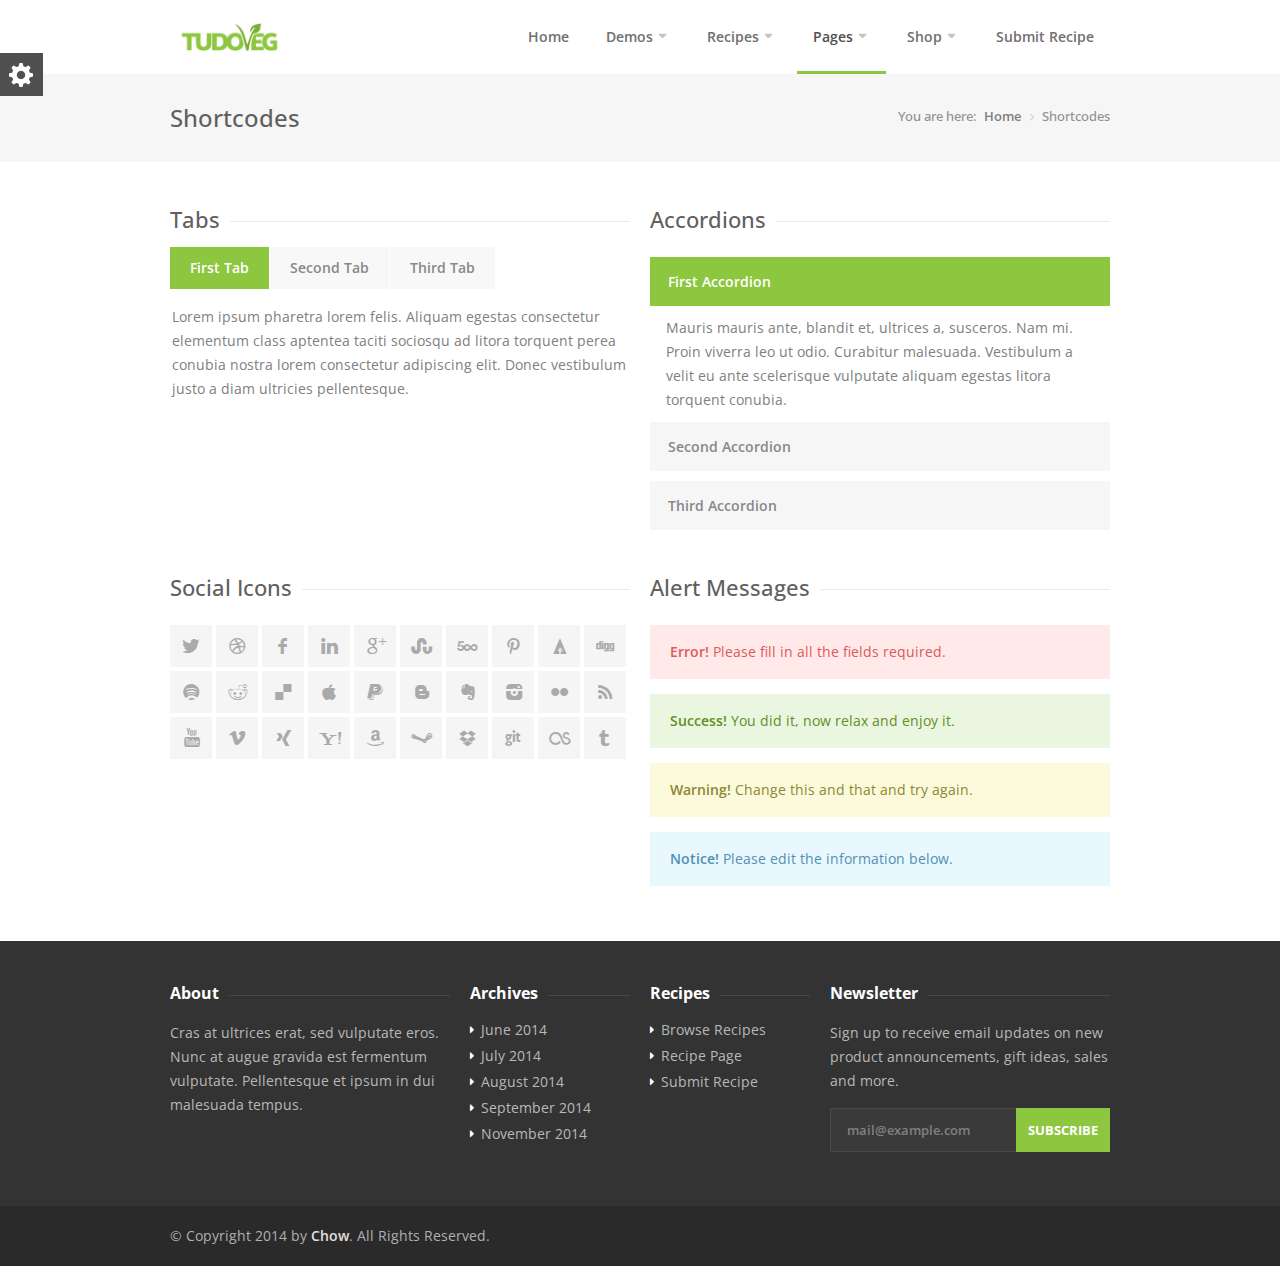
<file: shortcodes.html>
<!DOCTYPE html>
<!--[if IE 8 ]><html class="ie ie8" lang="en"> <![endif]-->
<!--[if (gte IE 9)|!(IE)]><!--><html lang="en"> <!--<![endif]-->

<!-- Mirrored from www.vasterad.com/themes/chow/shortcodes.html by HTTrack Website Copier/3.x [XR&CO'2014], Tue, 21 Mar 2017 03:34:26 GMT -->
<head>

<!-- Basic Page Needs
================================================== -->
<meta charset="utf-8">
<title>Chow</title>

<!-- Mobile Specific Metas
================================================== -->
<meta name="viewport" content="width=device-width, initial-scale=1, maximum-scale=1">

<!-- CSS
================================================== -->
<link rel="stylesheet" href="assets/css/style.css">
<link rel="stylesheet" href="assets/css/colors/green.css" id="colors">

<!--[if lt IE 9]>
	<script src="http://html5shim.googlecode.com/svn/trunk/html5.js"></script>
<![endif]-->

</head>

<body>

<!-- Wrapper -->
<div id="wrapper">


<!-- Header
================================================== -->
<header id="header">

<!-- Container -->
<div class="container">

	<!-- Logo / Mobile Menu -->
	<div class="three columns">
		<div id="logo">
			<h1><a href="index-2.html"><img src="assets/images/logo.png" alt="Chow" /></a></h1>
		</div>
	</div>


<!-- Navigation
================================================== -->
<div class="thirteen columns navigation">

	<nav id="navigation" class="menu nav-collapse">
		<ul>
			<li><a href="index-2.html">Home</a></li>

			<li><a href="#">Demos</a>
				<ul>
					<li><a href="index-2.html">Grid Homepage</a></li>
					<li><a href="index-3.html">List Homepage</a></li>
					<li><a href="index-4.html">Boxed Version</a></li>
				</ul>
			</li>

			<li><a href="#">Recipes</a>
				<ul>
					<li><a href="browse-recipes.html">Browse Recipes</a></li>
					<li><a href="recipe-page-1.html">Recipe Page #1</a></li>
					<li><a href="recipe-page-2.html">Recipe Page #2</a></li>
				</ul>
			</li>

			<li><a href="#" id="current">Pages</a>
				<ul>
					<li><a href="shortcodes.html">Shortcodes</a></li>
					<li><a href="typography.html">Typography</a></li>
					<li><a href="contact.html">Contact</a></li>
				</ul>
			</li>

			<li><a href="#">Shop</a>
				<ul>
					<li><a href="shop.html">Shop</a></li>
					<li><a href="product-page.html">Product Page</a></li>
				</ul>
			</li>

			<li><a href="submit-recipe.html">Submit Recipe</a></li>
		</ul>
	</nav>

</div>

</div>
<!-- Container / End -->
</header>


<!-- Titlebar
================================================== -->
<section id="titlebar">
	<!-- Container -->
	<div class="container">

		<div class="eight columns">
			<h2>Shortcodes</h2>
		</div>

		<div class="eight columns">
			<nav id="breadcrumbs">
				<ul>
					<li>You are here:</li>
					<li><a href="#">Home</a></li>
					<li>Shortcodes</li>
				</ul>
			</nav>
		</div>

	</div>
	<!-- Container / End -->
</section>


<!-- Container -->
<div class="container">

	<!-- Tabs
	================================================= -->

	<div class="eight columns">
		<h3 class="headline">Tabs</h3><span class="line margin-bottom-3-"></span><div class="clearfix"></div>

		<!-- Tabs Navigation -->
		<ul class="tabs-nav">
			<li class="active"><a href="#tab1">First Tab</a></li>
			<li><a href="#tab2">Second Tab</a></li>
			<li><a href="#tab3">Third Tab</a></li>
		</ul>

		<!-- Tabs Content -->
		<div class="tabs-container">
			<div class="tab-content" id="tab1">
				Lorem ipsum pharetra lorem felis. Aliquam egestas consectetur elementum class aptentea taciti sociosqu ad litora torquent perea conubia nostra lorem consectetur adipiscing elit. Donec vestibulum justo a diam ultricies pellentesque.
			</div>
			<div class="tab-content" id="tab2">Aenean dolor mi, luctus et laoreet hendrerit, condimentum faucibus mi. Nam et sem eros. Sed sed eros nec massa pellentesque accumsan in nec magna. Donec sollicitudin enim nec justo mollis bibendum. Nulla eleifend mollis velit. Ut sed risus eget metus egestas sagittis. Etiam vestibulum interdum turpis.</div>
			<div class="tab-content" id="tab3">Suspendisse ut laoreet massa. Etiam vel dolor eu quam varius tempor eu eu mi. Duis auctor interdum ligula ut faucibus. Vivamus lorem ipsum dolor sit amet in tincidunt augue. Aenean at ligula justo, sed gravida metus. </div>
		</div>

	<br>
	</div>


	<!-- Accordion
	================================================== -->

	<div class="eight columns">
		<h3 class="headline">Accordions</h3><span class="line margin-bottom-35"></span><div class="clearfix"></div>

			<!-- Accordion -->
			<div class="accordion">

				<!-- Section 1 -->
				<h3><span class="ui-accordion-header-icon ui-icon ui-accordion-icon"></span>First Accordion</h3>
				<div>
					<p>Mauris mauris ante, blandit et, ultrices a, susceros. Nam mi. Proin viverra leo ut odio. Curabitur malesuada. Vestibulum a velit eu ante scelerisque vulputate aliquam egestas litora torquent conubia.</p>
				</div>

				<!-- Section 2 -->
				<h3><span class="ui-accordion-header-icon ui-icon ui-accordion-icon"></span>Second Accordion</h3>
				<div>
					<p>Sed non urna. Donec et ante. Phasellus eu ligula. Vestibulum sit amet purus vivamus hendrerit, dolor at aliquet laoreet, mauris turpis porttitor velit, faucibus interdum tellus libero ac justo. Vivamus non quam. Nullam laoreet, velit ut taciti sociosqu condimentum feugiat.</p>
				</div>

				<!-- Section 3 -->
				<h3><span class="ui-accordion-header-icon ui-icon ui-accordion-icon"></span>Third Accordion</h3>
				<div>
					<p>Nam enim risus, molestie et, porta ac, aliquam ac, risus. Quisque lobortis. Phasellus pellentesque purus in massa. Aenean in pede. Phasellus ac libero ac tellus pellentesque semper.</p>
				</div>

			</div>
			<!-- Accordion / End -->
	</div>


<div class="clearfix"></div>
<div class="margin-top-30"></div>


	<!-- Social Icons
	================================================== -->

	<div class="eight columns">
		<h3 class="headline">Social Icons</h3><span class="line margin-bottom-35"></span><div class="clearfix"></div>
		<!-- Social Icons / Start -->
		<ul class="social-icons">
			<li><a class="twitter" href="#"><i class="icon-twitter"></i></a></li>
			<li><a class="dribbble" href="#"><i class="icon-dribbble"></i></a></li>
			<li><a class="facebook" href="#"><i class="icon-facebook"></i></a></li>
			<li><a class="linkedin" href="#"><i class="icon-linkedin"></i></a></li>
			<li><a class="gplus" href="#"><i class="icon-gplus"></i></a></li>
			<li><a class="stumbleupon" href="#"><i class="icon-stumbleupon"></i></a></li>
			<li><a class="fivehundredpx" href="#"><i class="icon-fivehundredpx"></i></a></li>
			<li><a class="pinterest" href="#"><i class="icon-pinterest"></i></a></li>
			<li><a class="forrst" href="#"><i class="icon-forrst"></i></a></li>
			<li><a class="digg" href="#"><i class="icon-digg"></i></a></li>
			<li><a class="spotify" href="#"><i class="icon-spotify"></i></a></li>
			<li><a class="reddit" href="#"><i class="icon-reddit"></i></a></li>
			<li><a class="delicious" href="#"><i class="icon-delicious"></i></a></li>
			<li><a class="appstore" href="#"><i class="icon-appstore"></i></a></li>
			<li><a class="paypal" href="#"><i class="icon-paypal"></i></a></li>
			<li><a class="blogger" href="#"><i class="icon-blogger"></i></a></li>
			<li><a class="evernote" href="#"><i class="icon-evernote"></i></a></li>
			<li><a class="instagram" href="#"><i class="icon-instagram"></i></a></li>
			<li><a class="flickr" href="#"><i class="icon-flickr"></i></a></li>
			<li><a class="rss" href="#"><i class="icon-rss"></i></a></li>
			<li><a class="youtube" href="#"><i class="icon-youtube"></i></a></li>
			<li><a class="vimeo" href="#"><i class="icon-vimeo"></i></a></li>
			<li><a class="xing" href="#"><i class="icon-xing"></i></a></li>
			<li><a class="yahoo" href="#"><i class="icon-yahoo"></i></a></li>
			<li><a class="amazon" href="#"><i class="icon-amazon"></i></a></li>
			<li><a class="steam" href="#"><i class="icon-steam"></i></a></li>
			<li><a class="dropbox" href="#"><i class="icon-dropbox"></i></a></li>
			<li><a class="github" href="#"><i class="icon-github"></i></a></li>
			<li><a class="lastfm" href="#"><i class="icon-lastfm"></i></a></li>
			<li><a class="tumblr" href="#"><i class="icon-tumblr"></i></a></li>
		</ul>
		<!-- Social Icons / End -->
	</div>


	<!-- Alert Boxes
	================================================== -->

	<div class="eight columns">
		<h3 class="headline">Alert Messages</h3><span class="line margin-bottom-35"></span><div class="clearfix"></div>

		<div class="notification error closeable">
			<p><span>Error!</span> Please fill in all the fields required.</p>
			<a class="close" href="#"></a>
		</div>

		<div class="notification success closeable">
			<p><span>Success!</span> You did it, now relax and enjoy it.</p>
			<a class="close" href="#"></a>
		</div>

		<div class="notification warning closeable">
			<p><span>Warning!</span> Change this and that and try again.</p>
			<a class="close" href="#"></a>
		</div>

		<div class="notification notice closeable">
			<p><span>Notice!</span> Please edit the information below.</p>
			<a class="close" href="#"></a>
		</div>
	</div>

</div>
<!-- Container / End -->


<div class="margin-top-40"></div>


</div>
<!-- Wrapper / End -->


<!-- Footer
================================================== -->
<div id="footer">

	<!-- Container -->
	<div class="container">

		<div class="five columns">
			<!-- Headline -->
			<h3 class="headline footer">About</h3>
			<span class="line"></span>
			<div class="clearfix"></div>
			<p>Cras at ultrices erat, sed vulputate eros. Nunc at augue gravida est fermentum vulputate. Pellentesque et ipsum in dui malesuada tempus.</p>
		</div>

		<div class="three columns">

			<!-- Headline -->
			<h3 class="headline footer">Archives</h3>
			<span class="line"></span>
			<div class="clearfix"></div>

			<ul class="footer-links">
				<li><a href="#">June 2014</a></li>
				<li><a href="#">July 2014</a></li>
				<li><a href="#">August 2014</a></li>
				<li><a href="#">September 2014</a></li>
				<li><a href="#">November 2014</a></li>
			</ul>

		</div>

		<div class="three columns">

			<!-- Headline -->
			<h3 class="headline footer">Recipes</h3>
			<span class="line"></span>
			<div class="clearfix"></div>

			<ul class="footer-links">
				<li><a href="browse-recipes.html">Browse Recipes</a></li>
				<li><a href="recipe-page-1.html">Recipe Page</a></li>
				<li><a href="submit-recipe.html">Submit Recipe</a></li>
			</ul>

		</div>

		<div class="five columns">

			<!-- Headline -->
			<h3 class="headline footer">Newsletter</h3>
			<span class="line"></span>
			<div class="clearfix"></div>
			<p>Sign up to receive email updates on new product announcements, gift ideas, sales and more.</p>

			<form action="#" method="get">
				<input class="newsletter" type="text" placeholder="mail@example.com" value=""/>
				<button class="newsletter-btn" type="submit">Subscribe</button>

			</form>
		</div>

	</div>
	<!-- Container / End -->

</div>
<!-- Footer / End -->

<!-- Footer Bottom / Start -->
<div id="footer-bottom">

	<!-- Container -->
	<div class="container">

		<div class="eight columns">© Copyright 2014 by <a href="#">Chow</a>. All Rights Reserved.</div>

	</div>
	<!-- Container / End -->

</div>
<!-- Footer Bottom / End -->

<!-- Back To Top Button -->
<div id="backtotop"><a href="#"></a></div>



<!-- Java Script
================================================== -->
<script src="assets/scripts/jquery-1.11.0.min.js"></script>
<script src="assets/scripts/jquery-migrate-1.2.1.min.js"></script>
<script src="assets/scripts/jquery.superfish.js"></script>
<script src="assets/scripts/jquery.royalslider.min.js"></script>
<script src="assets/scripts/responsive-nav.js"></script>
<script src="assets/scripts/hoverIntent.js"></script>
<script src="assets/scripts/isotope.pkgd.min.js"></script>
<script src="assets/scripts/chosen.jquery.min.js"></script>
<script src="assets/scripts/jquery.tooltips.min.js"></script>
<script src="assets/scripts/jquery.magnific-popup.min.js"></script>
<script src="assets/scripts/jquery.pricefilter.js"></script>
<script src="assets/scripts/custom.js"></script>


<!-- Style Switcher
================================================== -->
<script src="assets/scripts/switcher.js"></script>

<div id="style-switcher">
	<h2>Style Switcher <a href="#"></a></h2>

	<div>
		<h3>Predefined Colors</h3>
		<ul class="colors" id="color1">
			<li><a href="#" class="green" title="Green"></a></li>
			<li><a href="#" class="blue" title="Blue"></a></li>
			<li><a href="#" class="orange" title="Orange"></a></li>
			<li><a href="#" class="navy" title="Navy"></a></li>
			<li><a href="#" class="yellow" title="Yellow"></a></li>
			<li><a href="#" class="peach" title="Peach"></a></li>
			<li><a href="#" class="beige" title="Beige"></a></li>
			<li><a href="#" class="purple" title="Purple"></a></li>
			<li><a href="#" class="celadon" title="Celadon"></a></li>
			<li><a href="#" class="pink" title="Pink"></a></li>
			<li><a href="#" class="red" title="Red"></a></li>
			<li><a href="#" class="brown" title="Brown"></a></li>
			<li><a href="#" class="cherry" title="Cherry"></a></li>
			<li><a href="#" class="cyan" title="Cyan"></a></li>
			<li><a href="#" class="gray" title="Gray"></a></li>
			<li><a href="#" class="darkcol" title="Dark"></a></li>
		</ul>

	</div>

	<div id="reset"><a href="#" class="button color">Reset</a></div>

</div>


</body>

<!-- Mirrored from www.vasterad.com/themes/chow/shortcodes.html by HTTrack Website Copier/3.x [XR&CO'2014], Tue, 21 Mar 2017 03:34:26 GMT -->
</html>
</file>
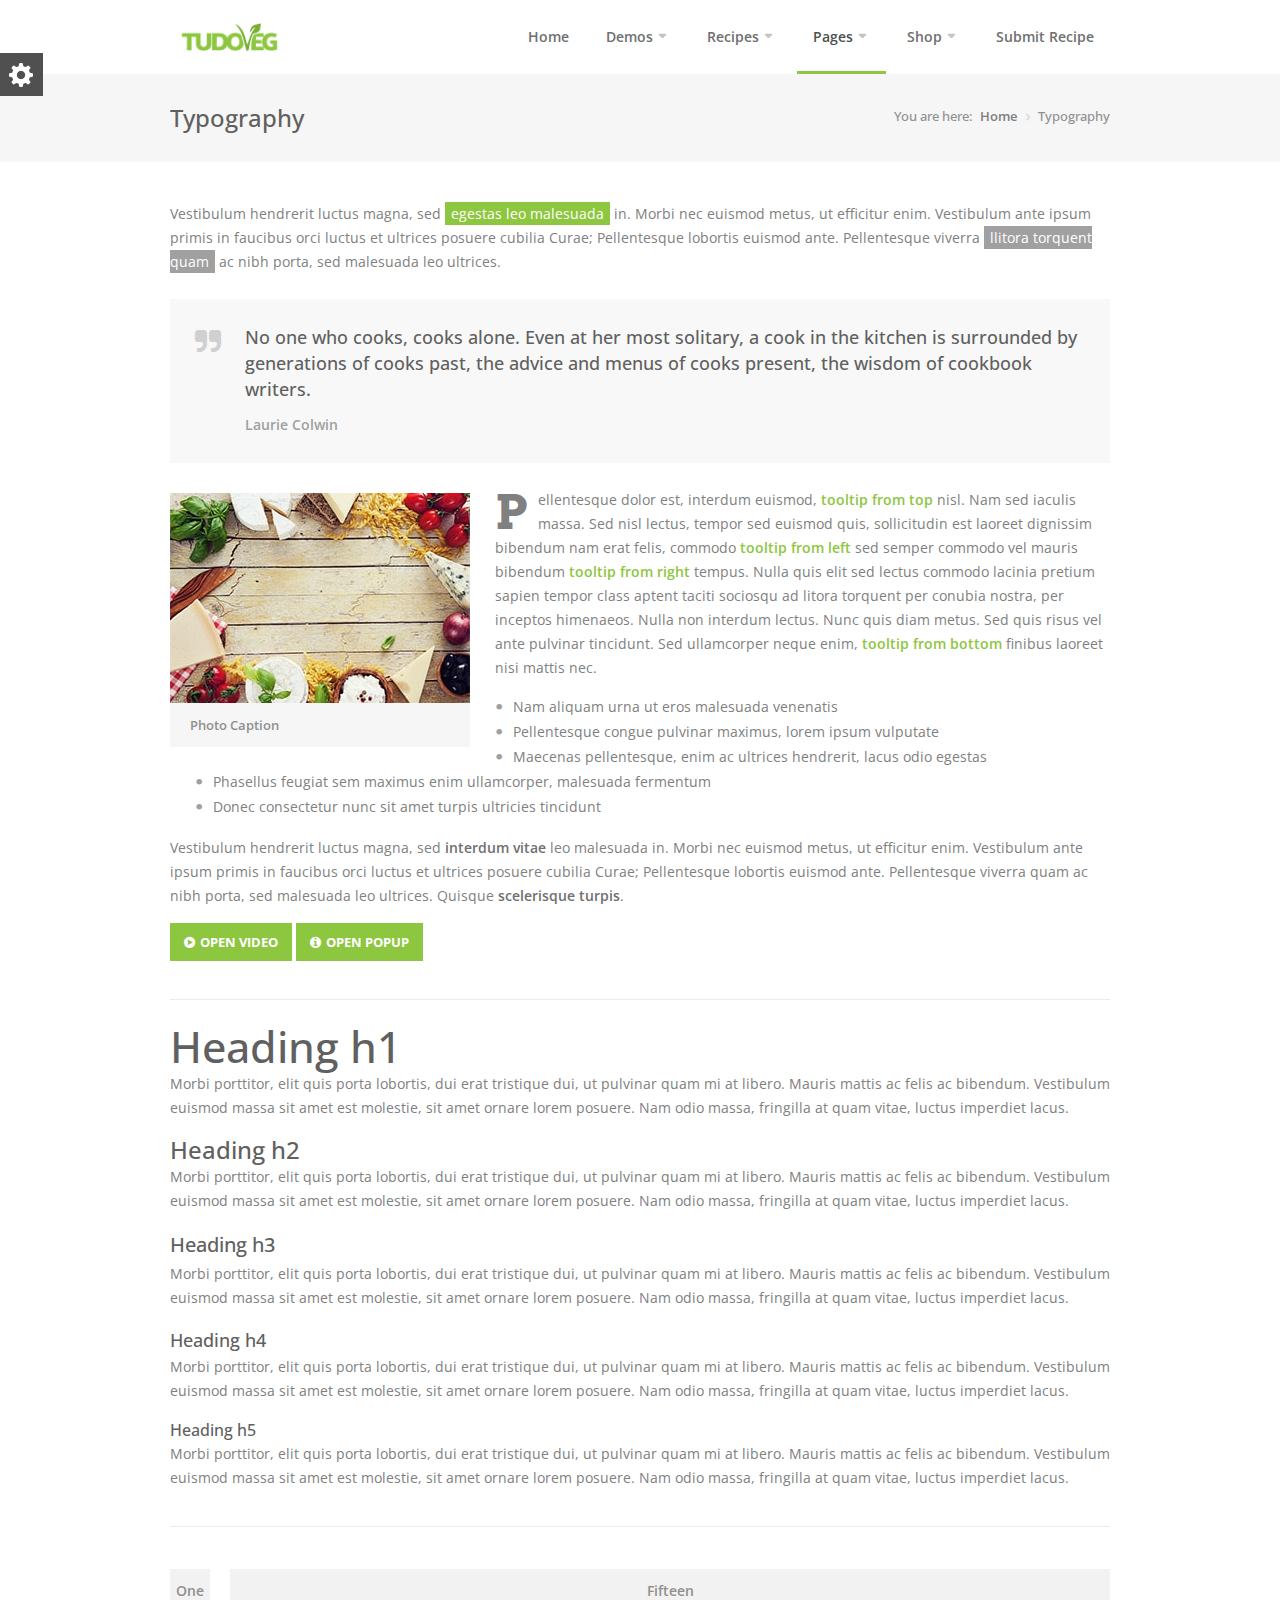
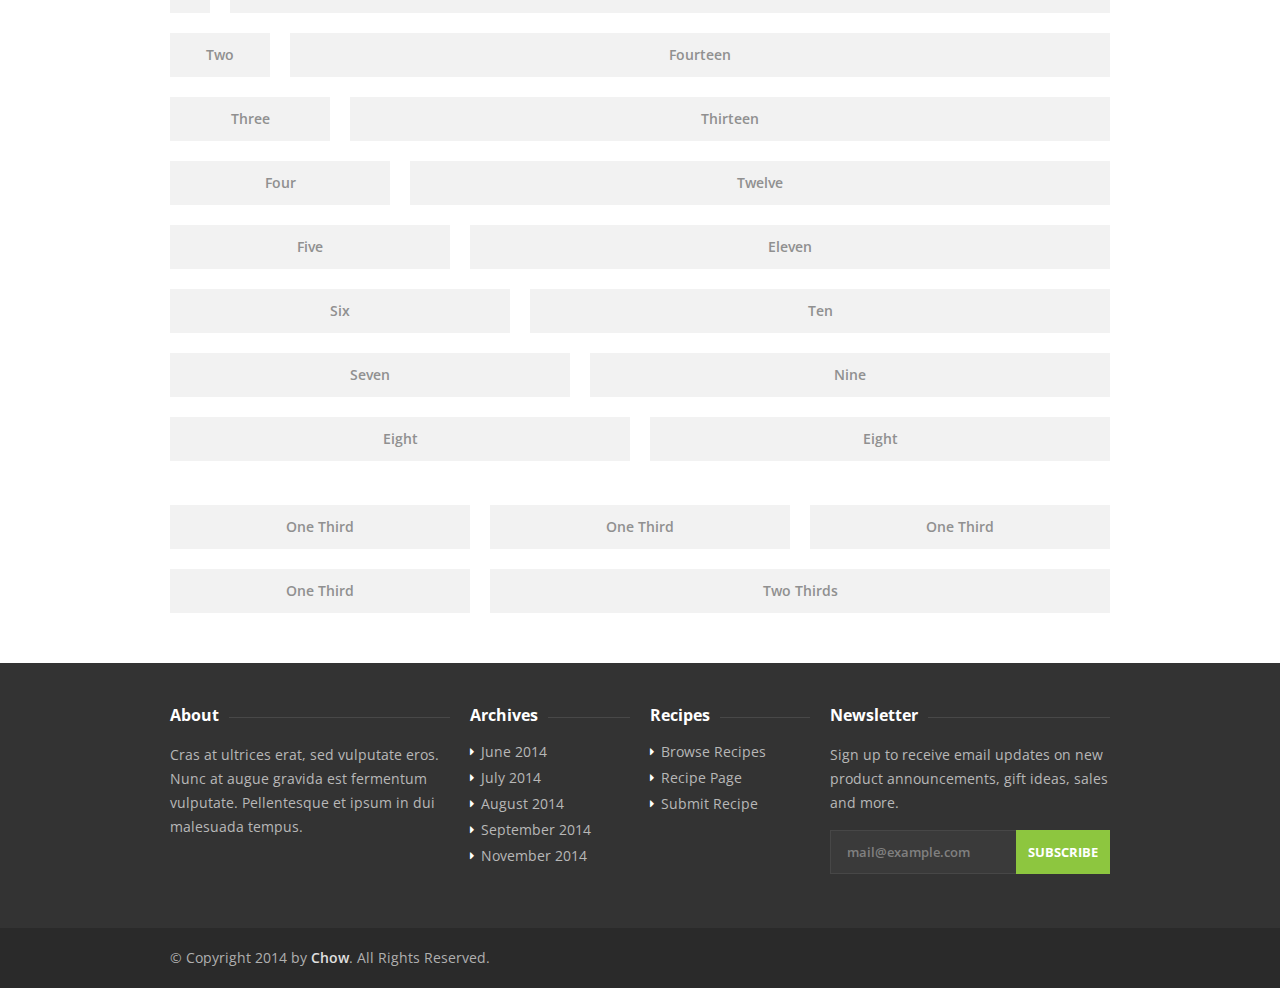
<file: typography.html>
<!DOCTYPE html>
<!--[if IE 8 ]><html class="ie ie8" lang="en"> <![endif]-->
<!--[if (gte IE 9)|!(IE)]><!--><html lang="en"> <!--<![endif]-->

<!-- Mirrored from www.vasterad.com/themes/chow/typography.html by HTTrack Website Copier/3.x [XR&CO'2014], Tue, 21 Mar 2017 03:34:26 GMT -->
<head>

<!-- Basic Page Needs
================================================== -->
<meta charset="utf-8">
<title>Chow</title>

<!-- Mobile Specific Metas
================================================== -->
<meta name="viewport" content="width=device-width, initial-scale=1, maximum-scale=1">

<!-- CSS
================================================== -->
<link rel="stylesheet" href="assets/css/style.css">
<link rel="stylesheet" href="assets/css/colors/green.css" id="colors">

<!--[if lt IE 9]>
	<script src="http://html5shim.googlecode.com/svn/trunk/html5.js"></script>
<![endif]-->

</head>

<body>

<!-- Wrapper -->
<div id="wrapper">


<!-- Header
================================================== -->
<header id="header">

<!-- Container -->
<div class="container">

	<!-- Logo / Mobile Menu -->
	<div class="three columns">
		<div id="logo">
			<h1><a href="index-2.html"><img src="assets/images/logo.png" alt="Chow" /></a></h1>
		</div>
	</div>


<!-- Navigation
================================================== -->
<div class="thirteen columns navigation">

	<nav id="navigation" class="menu nav-collapse">
		<ul>
			<li><a href="index-2.html">Home</a></li>

			<li><a href="#">Demos</a>
				<ul>
					<li><a href="index-2.html">Grid Homepage</a></li>
					<li><a href="index-3.html">List Homepage</a></li>
					<li><a href="index-4.html">Boxed Version</a></li>
				</ul>
			</li>

			<li><a href="#">Recipes</a>
				<ul>
					<li><a href="browse-recipes.html">Browse Recipes</a></li>
					<li><a href="recipe-page-1.html">Recipe Page #1</a></li>
					<li><a href="recipe-page-2.html">Recipe Page #2</a></li>
				</ul>
			</li>

			<li><a href="#" id="current">Pages</a>
				<ul>
					<li><a href="shortcodes.html">Shortcodes</a></li>
					<li><a href="typography.html">Typography</a></li>
					<li><a href="contact.html">Contact</a></li>
				</ul>
			</li>

			<li><a href="#">Shop</a>
				<ul>
					<li><a href="shop.html">Shop</a></li>
					<li><a href="product-page.html">Product Page</a></li>
				</ul>
			</li>

			<li><a href="submit-recipe.html">Submit Recipe</a></li>
		</ul>
	</nav>

</div>

</div>
<!-- Container / End -->
</header>


<!-- Titlebar
================================================== -->
<section id="titlebar">
	<!-- Container -->
	<div class="container">

		<div class="eight columns">
			<h2>Typography</h2>
		</div>

		<div class="eight columns">
			<nav id="breadcrumbs">
				<ul>
					<li>You are here:</li>
					<li><a href="#">Home</a></li>
					<li>Typography</li>
				</ul>
			</nav>
		</div>

	</div>
	<!-- Container / End -->
</section>



<!-- Content
================================================== -->
<div class="container">
	<div class="sixteen columns">

		<p>Vestibulum hendrerit luctus magna, sed <span class="highlight color">egestas leo malesuada</span> in. Morbi nec euismod metus, ut efficitur enim. Vestibulum ante ipsum primis in faucibus orci luctus et ultrices posuere cubilia Curae; Pellentesque lobortis euismod ante. Pellentesque viverra <span class="highlight gray">llitora torquent quam</span> ac nibh porta, sed malesuada leo ultrices.</p>

		<div class="clearfix"></div>
		<div class="margin-top-10"></div>

		<div class="post-quote">
			<span class="icon"></span>
			<blockquote>
				No one who cooks, cooks alone. Even at her most solitary, a cook in the kitchen is surrounded by generations of cooks past, the advice and menus of cooks present, the wisdom of cookbook writers.
				<span>Laurie Colwin</span>
			</blockquote>
		</div>

		<div class="clearfix"></div>
		<div class="margin-top-10"></div>


		<figure class="image-left">
			<a href="assets/images/typographyImage-01.jpg" class="mfp-image" title="Photo Caption"><img src="assets/images/typographyImage-02.jpg" alt=""></a>
			<figcaption>Photo Caption</figcaption>
		</figure>

		<p>
			<span class="dropcap">P</span>ellentesque dolor est, interdum euismod, <a href="#" class="tooltip top" title="First Tooltip">tooltip from top</a> nisl. Nam sed iaculis massa. Sed nisl lectus, tempor sed euismod quis, sollicitudin est  laoreet dignissim bibendum nam erat felis, commodo <a href="#" class="tooltip left" title="Second Tooltip">tooltip from left</a>  sed semper commodo vel mauris bibendum  <a href="#" class="tooltip right" title="Third Tooltip">tooltip from right</a> tempus. Nulla quis elit sed lectus commodo lacinia pretium sapien tempor class aptent taciti sociosqu ad litora torquent per conubia nostra, per inceptos himenaeos. Nulla non interdum lectus. Nunc quis diam metus. Sed quis risus vel ante pulvinar tincidunt. Sed ullamcorper neque enim, <a href="#" class="tooltip bottom" title="Fourth Tooltip">tooltip from bottom</a> finibus laoreet nisi mattis nec.
		</p>


		<ul class="list-2">
			<li>Nam aliquam urna ut eros malesuada venenatis</li>
			<li>Pellentesque congue pulvinar maximus, lorem ipsum vulputate</li>
			<li>Maecenas pellentesque, enim ac ultrices hendrerit, lacus odio egestas</li>
			<li>Phasellus feugiat sem maximus enim ullamcorper, malesuada fermentum</li>
			<li>Donec consectetur nunc sit amet turpis ultricies tincidunt</li>
		</ul>

		<div class="margin-top-20"></div>

		<p>Vestibulum hendrerit luctus magna, sed <strong>interdum vitae</strong> leo malesuada in. Morbi nec euismod metus, ut efficitur enim. Vestibulum ante ipsum primis in faucibus orci luctus et ultrices posuere cubilia Curae; Pellentesque lobortis euismod ante. Pellentesque viverra quam ac nibh porta, sed malesuada leo ultrices. Quisque <strong>scelerisque turpis</strong>.</p>


		<a class="popup-youtube button color" href="https://www.youtube.com/watch?v=j-fAVocbLkk"><i class="fa fa-play-circle"></i> Open Video</a>
		<a class="popup-with-zoom-anim button color" href="#small-dialog" ><i class="fa fa-info-circle"></i> Open Popup</a><br/>

		<div id="small-dialog" class="zoom-anim-dialog mfp-hide">
			<h2 class="margin-bottom-10">Headline</h2>
			<p class="margin-reset">Donec fermentum, quam et dapibus facilisis, diam massa mollis lorem, vitae suscipit purus mi ac enim. Vestibulum sed massa vestibulum, consequat massa nec, pharetra arcu. Aliquam a quam et velit dapibus posuere eu in erat. </p>
		</div>

		<!-- Divider -->
		<span class="divider margin-top-30"></span>

		<h1>Heading h1</h1>
		<p>Morbi porttitor, elit quis porta lobortis, dui erat tristique dui, ut pulvinar quam mi at libero. Mauris mattis ac felis ac bibendum. Vestibulum euismod massa sit amet est molestie, sit amet ornare lorem posuere. Nam odio massa, fringilla at quam vitae, luctus imperdiet lacus.</p>

		<h2>Heading h2</h2>
		<p>Morbi porttitor, elit quis porta lobortis, dui erat tristique dui, ut pulvinar quam mi at libero. Mauris mattis ac felis ac bibendum. Vestibulum euismod massa sit amet est molestie, sit amet ornare lorem posuere. Nam odio massa, fringilla at quam vitae, luctus imperdiet lacus.</p>

		<h3>Heading h3</h3>
		<p>Morbi porttitor, elit quis porta lobortis, dui erat tristique dui, ut pulvinar quam mi at libero. Mauris mattis ac felis ac bibendum. Vestibulum euismod massa sit amet est molestie, sit amet ornare lorem posuere. Nam odio massa, fringilla at quam vitae, luctus imperdiet lacus.</p>

		<h4>Heading h4</h4>
		<p>Morbi porttitor, elit quis porta lobortis, dui erat tristique dui, ut pulvinar quam mi at libero. Mauris mattis ac felis ac bibendum. Vestibulum euismod massa sit amet est molestie, sit amet ornare lorem posuere. Nam odio massa, fringilla at quam vitae, luctus imperdiet lacus.</p>

		<h5>Heading h5</h5>
		<p>Morbi porttitor, elit quis porta lobortis, dui erat tristique dui, ut pulvinar quam mi at libero. Mauris mattis ac felis ac bibendum. Vestibulum euismod massa sit amet est molestie, sit amet ornare lorem posuere. Nam odio massa, fringilla at quam vitae, luctus imperdiet lacus.</p>

		<!-- Divider -->
		<span class="divider margin-top-20"></span>

	</div>
</div>

<!--
<div class="margin-top-20"></div> -->


<!-- Container -->
<div class="container example-grid">

	<div class="one column">One</div>
	<div class="fifteen columns">Fifteen</div>

	<div class="two columns">Two</div>
	<div class="fourteen columns">Fourteen</div>

	<div class="three columns">Three</div>
	<div class="thirteen columns">Thirteen</div>

	<div class="four columns">Four</div>
	<div class="twelve columns">Twelve</div>

	<div class="five columns">Five</div>
	<div class="eleven columns">Eleven</div>

	<div class="six columns">Six</div>
	<div class="ten columns">Ten</div>

	<div class="seven columns">Seven</div>
	<div class="nine columns">Nine</div>

	<div class="eight columns">Eight</div>
	<div class="eight columns">Eight</div>

	<div class="clearfix"></div>
	<br>

	<div class="one-third column">One Third</div>
	<div class="one-third column">One Third</div>
	<div class="one-third column">One Third</div>

	<div class="one-third column">One Third</div>
	<div class="two-thirds column">Two Thirds</div>

</div>
<!-- Container / End -->


<div class="margin-top-50"></div>

</div>
<!-- Wrapper / End -->


<!-- Footer
================================================== -->
<div id="footer">

	<!-- Container -->
	<div class="container">

		<div class="five columns">
			<!-- Headline -->
			<h3 class="headline footer">About</h3>
			<span class="line"></span>
			<div class="clearfix"></div>
			<p>Cras at ultrices erat, sed vulputate eros. Nunc at augue gravida est fermentum vulputate. Pellentesque et ipsum in dui malesuada tempus.</p>
		</div>

		<div class="three columns">

			<!-- Headline -->
			<h3 class="headline footer">Archives</h3>
			<span class="line"></span>
			<div class="clearfix"></div>

			<ul class="footer-links">
				<li><a href="#">June 2014</a></li>
				<li><a href="#">July 2014</a></li>
				<li><a href="#">August 2014</a></li>
				<li><a href="#">September 2014</a></li>
				<li><a href="#">November 2014</a></li>
			</ul>

		</div>

		<div class="three columns">

			<!-- Headline -->
			<h3 class="headline footer">Recipes</h3>
			<span class="line"></span>
			<div class="clearfix"></div>

			<ul class="footer-links">
				<li><a href="browse-recipes.html">Browse Recipes</a></li>
				<li><a href="recipe-page-1.html">Recipe Page</a></li>
				<li><a href="submit-recipe.html">Submit Recipe</a></li>
			</ul>

		</div>

		<div class="five columns">

			<!-- Headline -->
			<h3 class="headline footer">Newsletter</h3>
			<span class="line"></span>
			<div class="clearfix"></div>
			<p>Sign up to receive email updates on new product announcements, gift ideas, sales and more.</p>

			<form action="#" method="get">
				<input class="newsletter" type="text" placeholder="mail@example.com" value=""/>
				<button class="newsletter-btn" type="submit">Subscribe</button>

			</form>
		</div>

	</div>
	<!-- Container / End -->

</div>
<!-- Footer / End -->

<!-- Footer Bottom / Start -->
<div id="footer-bottom">

	<!-- Container -->
	<div class="container">

		<div class="eight columns">© Copyright 2014 by <a href="#">Chow</a>. All Rights Reserved.</div>

	</div>
	<!-- Container / End -->

</div>
<!-- Footer Bottom / End -->

<!-- Back To Top Button -->
<div id="backtotop"><a href="#"></a></div>



<!-- Java Script
================================================== -->
<script src="assets/scripts/jquery-1.11.0.min.js"></script>
<script src="assets/scripts/jquery-migrate-1.2.1.min.js"></script>
<script src="assets/scripts/jquery.superfish.js"></script>
<script src="assets/scripts/jquery.royalslider.min.js"></script>
<script src="assets/scripts/responsive-nav.js"></script>
<script src="assets/scripts/hoverIntent.js"></script>
<script src="assets/scripts/isotope.pkgd.min.js"></script>
<script src="assets/scripts/chosen.jquery.min.js"></script>
<script src="assets/scripts/jquery.tooltips.min.js"></script>
<script src="assets/scripts/jquery.magnific-popup.min.js"></script>
<script src="assets/scripts/jquery.pricefilter.js"></script>
<script src="assets/scripts/custom.js"></script>


<!-- Style Switcher
================================================== -->
<script src="assets/scripts/switcher.js"></script>

<div id="style-switcher">
	<h2>Style Switcher <a href="#"></a></h2>

	<div>
		<h3>Predefined Colors</h3>
		<ul class="colors" id="color1">
			<li><a href="#" class="green" title="Green"></a></li>
			<li><a href="#" class="blue" title="Blue"></a></li>
			<li><a href="#" class="orange" title="Orange"></a></li>
			<li><a href="#" class="navy" title="Navy"></a></li>
			<li><a href="#" class="yellow" title="Yellow"></a></li>
			<li><a href="#" class="peach" title="Peach"></a></li>
			<li><a href="#" class="beige" title="Beige"></a></li>
			<li><a href="#" class="purple" title="Purple"></a></li>
			<li><a href="#" class="celadon" title="Celadon"></a></li>
			<li><a href="#" class="pink" title="Pink"></a></li>
			<li><a href="#" class="red" title="Red"></a></li>
			<li><a href="#" class="brown" title="Brown"></a></li>
			<li><a href="#" class="cherry" title="Cherry"></a></li>
			<li><a href="#" class="cyan" title="Cyan"></a></li>
			<li><a href="#" class="gray" title="Gray"></a></li>
			<li><a href="#" class="darkcol" title="Dark"></a></li>
		</ul>

	</div>

	<div id="reset"><a href="#" class="button color">Reset</a></div>

</div>


</body>

<!-- Mirrored from www.vasterad.com/themes/chow/typography.html by HTTrack Website Copier/3.x [XR&CO'2014], Tue, 21 Mar 2017 03:34:34 GMT -->
</html>
</file>
<file: assets/css/colors/green.css>
#current,.menu ul li a:hover,.menu ul>li:hover>a,.menu ul ul, .ingredients input[type=checkbox]:checked+label:before
{
	border-color:#8dc63f!important;
}

.alternative #current:hover,.menu.alternative ul li a:hover,.menu.alternative ul>li.sfHover>a
{
	background-color:#8dc63f!important;
}

.rsDefault .rsArrowIcn:hover,a.print,.ingredients input[type=checkbox]:checked+label:before,#slider-prev:hover,#slider-next:hover,.search button,.rsSlideTitle.tags ul li,ul.categories li a:hover,.post-icon,.rate-recipe,.comment-by a.reply:hover,.newsletter-btn,.product-button,.search-by-keyword button,.chosen-container .chosen-results li.highlighted,.chosen-container-multi,.chosen-choices li.search-choice,.tabs-nav li.active a,.ui-accordion .ui-accordion-header-active:hover,.ui-accordion .ui-accordion-header-active,a.nav-toggle.active,.upload-btn,a.button.color,input[type="button"],input[type="submit"],a.button.light:hover,.pagination ul li a.current-page
{
	background-color:#8dc63f;
}

a.blockTitle:hover,.rsDefault .rsThumb.rsNavSelected,.rsDefault .rsThumbsArrow:hover,.qtyplus:hover,.qtyminus:hover,.mfp-close:hover,.mfp-arrow:hover,.pagination .current,.pagination ul li a:hover,.pagination-next-prev ul li a:hover,.highlight.color
{
	background:#8dc63f;
}

.author-box .title,.author-box .contact a:hover,ul.product_list_widget li a:hover,a.adv-search-btn.active i,a.adv-search-btn.active,a.adv-search-btn:hover i,a.adv-search-btn:hover,.list-1.color li:before,.list-2.color li:before,.list-3.color li:before,.list-4.color li:before
{
	color:#8dc63f;
}

/*.rsDefaultInv .rsThumb.rsNavSelected
{
	-webkit-box-shadow:inset 0 -1px 0 0 rgba(50,50,50,0.12),1px 0 0 0 #8dc63f;
	-moz-box-shadow:inset 0 -1px 0 0 rgba(50,50,50,0.12),1px 0 0 0 #8dc63f;
	box-shadow:inset 0 -1px 0 0 rgba(50,50,50,0.12),1px 0 0 0 #8dc63f;
}*/
</file>
<file: assets/css/style.css>
@import "base.css";

     @import "responsive.css";

     @import "font-awesome.css";

     @import "http://fonts.googleapis.com/css?family=Open+Sans:400,300,600,700,800";

     @import "http://fonts.googleapis.com/css?family=Arvo";

#header {
     z-index:999;
     background:#fff;
     position:relative;
     width:100%;
     min-height:74px
}

#logo {
     margin-top:20px
}

.boxed #logo {
     margin-top:35px
}

#logo a img {
     float:left;
     width:auto;
     height:34px
}

.boxed #logo a img {
     height:37px
}

#navigation {
     float:right
}

.js .selectnav {
     display:none
}

.menu ul {
     margin:0;
     padding:0;
     list-style:none
}

.menu ul li {
     position:relative;
     margin-left:5px
}

.menu ul ul {
     position:absolute;
     display:none;
     top:100%;
     left:0;
     z-index:100;
     width:175px
}

.menu>ul li {
     float:left
}

.menu ul li:hover>ul {
     display:block
}

.menu ul a {
     display:block;
     position:relative
}

.menu ul ul ul {
     top:0;
     left:100%
}

.menu ul a {
     text-decoration:none
}

.menu ul>li>a {
     color:#707070;
     font-weight:600;
     font-size:14px;
     line-height:18px;
     padding:28px 16px 25px;
     overflow:hidden;
     border-bottom:3px solid transparent
}

#current {
     border-bottom:3px solid gray;
     color:#505050
}

.menu ul li a:hover,.menu ul>li:hover>a {
     border-bottom:3px solid gray;
     color:#505050
}

/*.menu ul li a:hover,.menu ul>li:hover>a:last-child {
     background-color: #707070;
     color:#505050
}*/


.menu ul li a {
     -webkit-transition:border 150ms ease-in-out,color 150ms ease-in-out;
     -moz-transition:border 150ms ease-in-out,color 150ms ease-in-out;
     -o-transition:border 150ms ease-in-out,color 150ms ease-in-out;
     -ms-transition:border 150ms ease-in-out,color 150ms ease-in-out;
     transition:border 150ms ease-in-out,color 150ms ease-in-out
}

.menu.alternative ul li {
     position:relative;
     margin-left:0
}

.menu.alternative {
     background-color:#f2f2f2;
     width:100%;
     margin:35px 0 25px
}

.menu.alternative ul>li>a {
     color:#fff;
     font-weight:600;
     font-size:14px;
     line-height:18px;
     padding:17px 20px;
     overflow:hidden;
     border-bottom:0;
     color:gray
}

.alternative #current {
     border-bottom:0;
     background-color:#eaeaea;
     color:gray
}

.alternative #current:hover,.menu.alternative ul li a:hover,.menu.alternative ul>li.sfHover>a {
     border-bottom:0;
     color:#fff!important;
     background-color:gray!important
}

.menu.alternative ul li a,.alternative.sf-arrows .sf-with-ul:hover:after {
     -webkit-transition:all .2s ease-in-out;
     -moz-transition:all .2s ease-in-out;
     -o-transition:all .2s ease-in-out;
     -ms-transition:all .2s ease-in-out;
     transition:all .2s ease-in-out
}

.alternative.sf-arrows .sf-with-ul:hover:after,.alternative.sf-arrows ul>li.sfHover .sf-with-ul:after {
     color:#fff
}

.alternative.menu ul ul {
     border-top:0;
     margin:0
}

.alternative.menu ul ul li a {
     font-weight:500;
     text-transform:none;
     color:#9c9c9c;
     font-size:13px;
     line-height:18px;
     padding:10px 16px!important;
     border:0
}

.menu ul ul {
     background-color:#333;
     z-index:999;
     border-top:3px solid gray;
     margin:-3px 0 0
}

.menu>ul ul li:hover>a {
     border-bottom:0;
     background:transparent;
}

.menu ul ul li {
     margin:0;
     padding:0;
     width:100%;
}

.menu ul ul li a {
     font-weight:500;
     text-transform:none;
     color:#9c9c9c;
     font-size:13px;
     line-height:18px;
     padding:10px 16px!important;
     border:0;
}

.menu ul ul li {
     border-top:1px solid #484848
}

.menu ul ul li:first-child {
     border:none;
}

.menu ul ul li a:hover {
     color:#fff;
     background-color:#3a3a3a;
     border:0;
}

.menu ul ul li a,.sf-arrows ul li ul a.sf-with-ul:after {
     -webkit-transition:all 100ms ease-in-out;
     -moz-transition:all 100ms ease-in-out;
     -o-transition:all 100ms ease-in-out;
     -ms-transition:all 100ms ease-in-out;
     transition:all 100ms ease-in-out;
}

.menu ul ul ul {
     margin:0 0 0 3px;
     border:none;
}

.sf-arrows .sf-with-ul:after {
     content:"";
     font-family:"FontAwesome";
     font-size:12px;
     margin:0 0 0 6px;
     top:-1px;
     position:relative;
     width:11px;
     height:5px;
     display:inline-block;
     color:#c4c4c4;
     float:right;
}

.sf-arrows ul li ul a.sf-with-ul:after {
     color:#777;
     right:9px;
     top:10px;
     position:absolute;
     content:"";
}

.sf-arrows ul li ul a:hover.sf-with-ul:after {
     color:#fff;
}

.menu ul li ul li.sfHover {
     background:#3a3a3a;
}

.nav-toggle {
     display:none;
}

@media only screen and (max-width: 990px) {
.thirteen.columns.navigation {
     width:100%;
}

a.nav-toggle {
     position:relative;
     width:100%;
     display:inline-block;
     background-color:#f2f2f2;
     color:gray;
     font-weight:700;
     text-transform:uppercase;
     -webkit-font-smoothing:antialiased;
     -moz-osx-font-smoothing:grayscale;
     -webkit-touch-callout:none;
     -webkit-user-select:none;
     -moz-user-select:none;
     -ms-user-select:none;
     user-select:none;
     margin:22px 0 0;
     padding:11px 20px;
     -webkit-box-sizing:border-box;
     -moz-box-sizing:border-box;
     box-sizing:border-box;
     -webkit-transition:all .2s ease-in-out;
     -moz-transition:all .2s ease-in-out;
     -o-transition:all .2s ease-in-out;
     -ms-transition:all .2s ease-in-out;
     transition:all .2s ease-in-out;
}

a.nav-toggle.active {
     color:#8dc63f;
     background-color:gray;
}

#header {
     padding-bottom:25px;
}

.nav-toggle:before {
     font-family:"FontAwesome";
     font-size:21px;
     position:absolute;
     content:"";
     right:16px;
     top:12px;
     color:#888
}

.nav-toggle.active::before {
     content:"";
     color:#fff
}

.nav-collapse,.nav-collapse * {
     -moz-box-sizing:border-box;
     -webkit-box-sizing:border-box;
     box-sizing:border-box
}

.nav-collapse,.nav-collapse ul {
     list-style:none;
     width:100%;
     float:left;
     font-weight:600;
     font-size:14px
}

.nav-collapse li {
     float:left;
     width:100%;
     display:block;
     border-top:1px solid #fff
}

.nav-collapse a {
     background-color:#f0f0f0;
     text-decoration:none;
     width:100%;
     float:left;
     padding:12px 20px;
     color:gray
}

.nav-collapse ul ul a {
     padding-left:30px;
     background-color:#f8f8f8;
     border:none
}

.nav-collapse ul ul ul a {
     padding-left:60px
}

.nav-collapse ul ul ul ul a {
     padding-left:90px
}

.nav-collapse #current {
     border:none;
     color:gray
}

.nav-collapse ul li a:hover {
     background-color:silver;
     color:#fff;
     -webkit-transition:all .2s ease-in-out;
     -moz-transition:all .2s ease-in-out;
     -o-transition:all .2s ease-in-out;
     -ms-transition:all .2s ease-in-out;
     transition:all .2s ease-in-out
}

.nav-collapse ul {
     margin:0;
     padding:0;
     width:100%;
     display:block;
     list-style:none
}

.js .nav-collapse {
     clip:rect(0 0 0 0);
     max-height:0;
     position:absolute;
     display:block;
     overflow:hidden;
     zoom:1
}

.nav-collapse.opened {
     max-height:9999px
}

.disable-pointer-events {
     pointer-events:none!important
}

.nav-toggle {
     -webkit-tap-highlight-color:rgba(0,0,0,0);
     -webkit-touch-callout:none;
     -webkit-user-select:none;
     -moz-user-select:none;
     -ms-user-select:none;
     -o-user-select:none;
     user-select:none
}
}

div.sceditor-grip,.sceditor-button div {
     background-image:url(../images/famfamfam.png);
     background-repeat:no-repeat;
     width:16px;
     height:16px
}

.sceditor-button-youtube div {
     background-position:0 0
}

.sceditor-button-link div {
     background-position:0 -16px
}

.sceditor-button-unlink div {
     background-position:0 -32px
}

.sceditor-button-underline div {
     background-position:0 -48px
}

.sceditor-button-time div {
     background-position:0 -64px
}

.sceditor-button-table div {
     background-position:0 -80px
}

.sceditor-button-superscript div {
     background-position:0 -96px
}

.sceditor-button-subscript div {
     background-position:0 -112px
}

.sceditor-button-strike div {
     background-position:0 -128px
}

.sceditor-button-source div {
     background-position:0 -144px
}

.sceditor-button-size div {
     background-position:0 -160px
}

.sceditor-button-rtl div {
     background-position:0 -176px
}

.sceditor-button-right div {
     background-position:0 -192px
}

.sceditor-button-removeformat div {
     background-position:0 -208px
}

.sceditor-button-quote div {
     background-position:0 -224px
}

.sceditor-button-print div {
     background-position:0 -240px
}

.sceditor-button-pastetext div {
     background-position:0 -256px
}

.sceditor-button-paste div {
     background-position:0 -272px
}

.sceditor-button-outdent div {
     background-position:0 -288px
}

.sceditor-button-orderedlist div {
     background-position:0 -304px
}

.sceditor-button-maximize div {
     background-position:0 -320px
}

.sceditor-button-ltr div {
     background-position:0 -336px
}

.sceditor-button-left div {
     background-position:0 -352px
}

.sceditor-button-justify div {
     background-position:0 -368px
}

.sceditor-button-italic div {
     background-position:0 -384px
}

.sceditor-button-indent div {
     background-position:0 -400px
}

.sceditor-button-image div {
     background-position:0 -416px
}

.sceditor-button-horizontalrule div {
     background-position:0 -432px
}

.sceditor-button-format div {
     background-position:0 -448px
}

.sceditor-button-font div {
     background-position:0 -464px
}

.sceditor-button-emoticon div {
     background-position:0 -480px
}

.sceditor-button-email div {
     background-position:0 -496px
}

.sceditor-button-date div {
     background-position:0 -512px
}

.sceditor-button-cut div {
     background-position:0 -528px
}

.sceditor-button-copy div {
     background-position:0 -544px
}

.sceditor-button-color div {
     background-position:0 -560px
}

.sceditor-button-code div {
     background-position:0 -576px
}

.sceditor-button-center div {
     background-position:0 -592px
}

.sceditor-button-bulletlist div {
     background-position:0 -608px
}

.sceditor-button-bold div {
     background-position:0 -624px
}

div.sceditor-grip {
     background-position:0 -640px;
     width:10px;
     height:10px
}

.rtl div.sceditor-grip {
     background-position:0 -650px;
     width:10px;
     height:10px
}

.sceditor-container {
     position:relative;
     background:#fff;
     font-size:13px;
     font-family:Arial,"Helvetica Neue",Helvetica,sans-serif;
     color:#222;
     line-height:1;
     font-weight:700;
     -webkit-border-radius:4px;
     -moz-border-radius:4px;
     border-radius:4px;
     -moz-background-clip:padding;
     -webkit-background-clip:padding-box;
     background-clip:padding-box
}

.sceditor-container,.sceditor-container div,div.sceditor-dropdown,div.sceditor-dropdown div {
     padding:0;
     margin:0;
     z-index:3
}

.sceditor-container iframe,.sceditor-container textarea {
     line-height:1;
     border:0;
     outline:none;
     font-family:Verdana,Arial,Helvetica,sans-serif;
     font-size:13px;
     color:#111;
     padding:0;
     margin:5px;
     resize:none;
     background:#fff;
     display:block
}

div.sceditor-resize-cover {
     position:absolute;
     top:0;
     left:0;
     background:#000;
     width:100%;
     height:100%;
     z-index:10;
     opacity:.3
}

.ie6 div.sceditor-resize-cover,.ie7 div.sceditor-resize-cover,.ie8 div.sceditor-resize-cover {
     background:#efefef
}

.sceditor-container.ie6 {
     overflow:hidden
}

div.sceditor-grip {
     overflow:hidden;
     width:10px;
     height:10px;
     cursor:pointer;
     position:absolute;
     bottom:0;
     right:0;
     z-index:3
}

.sceditor-maximize {
     position:fixed;
     top:0;
     left:0;
     height:100%!important;
     width:100%!important;
     -webkit-border-radius:0;
     -moz-border-radius:0;
     border-radius:0;
     -moz-background-clip:padding;
     -webkit-background-clip:padding-box;
     background-clip:padding-box;
     z-index:2000
}

html.sceditor-maximize,body.sceditor-maximize {
     height:100%;
     width:100%;
     padding:0;
     margin:0;
     overflow:hidden
}

.ie6.sceditor-maximize {
     position:absolute
}

.sceditor-maximize div.sceditor-grip {
     display:none
}

.sceditor-maximize div.sceditor-toolbar {
     -webkit-border-radius:0;
     -moz-border-radius:0;
     border-radius:0;
     -moz-background-clip:padding;
     -webkit-background-clip:padding-box;
     background-clip:padding-box
}

div.sceditor-dropdown {
     position:absolute;
     border:1px solid #ccc;
     background:#fff;
     color:#333;
     z-index:4000;
     padding:10px;
     line-height:1;
     -webkit-border-radius:2px;
     -moz-border-radius:2px;
     border-radius:2px;
     -moz-background-clip:padding;
     -webkit-background-clip:padding-box;
     background-clip:padding-box;
     -webkit-box-shadow:1px 2px 4px rgba(0,0,0,0.2);
     -moz-box-shadow:1px 2px 4px rgba(0,0,0,0.2);
     box-shadow:1px 2px 4px rgba(0,0,0,0.2)
}

div.sceditor-dropdown a,div.sceditor-dropdown a:link {
     color:#333
}

div.sceditor-dropdown form {
     margin:0
}

div.sceditor-dropdown label {
     display:block;
     font-weight:700;
     color:#3c3c3c;
     padding:4px 0
}

div.sceditor-dropdown input,div.sceditor-dropdown textarea {
     font-family:Arial,"Helvetica Neue",Helvetica,sans-serif;
     outline:0;
     padding:4px;
     border:1px solid #ccc;
     border-top-color:#888;
     margin:0 0 .75em;
     -webkit-border-radius:1px;
     -moz-border-radius:1px;
     border-radius:1px;
     -moz-background-clip:padding;
     -webkit-background-clip:padding-box;
     background-clip:padding-box
}

div.sceditor-dropdown textarea {
     padding:6px
}

div.sceditor-dropdown input:focus,div.sceditor-dropdown textarea:focus {
     border-color:#aaa;
     border-top-color:#666;
     -webkit-box-shadow:inset 0 1px 5px rgba(0,0,0,0.1);
     -moz-box-shadow:inset 0 1px 5px rgba(0,0,0,0.1);
     box-shadow:inset 0 1px 5px rgba(0,0,0,0.1)
}

div.sceditor-dropdown .button {
     font-weight:700;
     color:#444;
     padding:6px 12px;
     background:#ececec;
     border:solid 1px #ccc;
     -webkit-border-radius:2px;
     -moz-border-radius:2px;
     border-radius:2px;
     -moz-background-clip:padding;
     -webkit-background-clip:padding-box;
     background-clip:padding-box;
     cursor:pointer;
     margin:.3em 0 0
}

div.sceditor-dropdown .button:hover {
     background:#f3f3f3;
     -webkit-box-shadow:0 1px 1px rgba(0,0,0,0.15);
     -moz-box-shadow:0 1px 1px rgba(0,0,0,0.15);
     box-shadow:0 1px 1px rgba(0,0,0,0.15)
}

div.sceditor-font-picker,div.sceditor-fontsize-picker,div.sceditor-format {
     padding:6px 0
}

div.sceditor-emoticons,div.sceditor-more-emoticons,div.sceditor-color-picker {
     padding:0
}

.sceditor-pastetext textarea {
     border:1px solid #bbb;
     width:20em
}

.sceditor-emoticons img,.sceditor-more-emoticons img {
     padding:0;
     cursor:pointer;
     margin:2px
}

.sceditor-more {
     border-top:1px solid #bbb;
     display:block;
     text-align:center;
     cursor:pointer;
     font-weight:700;
     padding:6px 0
}

.sceditor-dropdown a:hover {
     background:#eee
}

.sceditor-fontsize-option,.sceditor-font-option,.sceditor-format a {
     display:block;
     padding:7px 10px;
     cursor:pointer;
     text-decoration:none;
     color:#222
}

.sceditor-fontsize-option {
     padding:7px 13px
}

.sceditor-color-column {
     float:left
}

.sceditor-color-option {
     display:block;
     border:1px solid #fff;
     height:10px;
     width:10px;
     overflow:hidden
}

.sceditor-color-option:hover {
     border:1px solid #333
}

div.sceditor-toolbar {
     overflow:hidden;
     padding:3px 5px 2px;
     background:#f7f7f7;
     line-height:0;
     text-align:left;
     -webkit-user-select:none;
     -moz-user-select:none;
     -ms-user-select:none;
     user-select:none;
     -webkit-border-radius:3px 3px 0 0;
     -moz-border-radius:3px 3px 0 0;
     border-radius:3px 3px 0 0;
     -moz-background-clip:padding;
     -webkit-background-clip:padding-box;
     background-clip:padding-box
}

div.sceditor-group {
     display:inline-block;
     background:#ddd;
     margin:1px 5px 1px 0;
     padding:1px;
     border-bottom:1px solid #aaa;
     -webkit-border-radius:3px;
     -moz-border-radius:3px;
     border-radius:3px;
     -moz-background-clip:padding;
     -webkit-background-clip:padding-box;
     background-clip:padding-box
}

.ie6 div.sceditor-group,.ie7 div.sceditor-group {
     display:inline;
     zoom:1
}

.sceditor-button {
     float:left;
     cursor:pointer;
     padding:3px 5px;
     width:16px;
     height:20px;
     -webkit-border-radius:3px;
     -moz-border-radius:3px;
     border-radius:3px;
     -moz-background-clip:padding;
     -webkit-background-clip:padding-box;
     background-clip:padding-box;
     text-indent:-9999px
}

.ie .sceditor-button {
     text-indent:0
}

.ie6 .sceditor-button,.ie7 .sceditor-button {
     float:none!important;
     display:inline;
     zoom:1
}

.ie6 .sceditor-button {
     padding:0
}

.ie6 .sceditor-button div {
     margin:5px
}

.ie7 .sceditor-button div {
     margin:5px 0
}

.sceditor-button:hover,.sceditor-button:active,.sceditor-button.active {
     background:#fff;
     -webkit-box-shadow:inset 1px 1px 0 rgba(0,0,0,0.3),inset -1px 0 rgba(0,0,0,0.3),inset 0 -1px 0 rgba(0,0,0,0.2);
     -moz-box-shadow:inset 1px 1px 0 rgba(0,0,0,0.3),inset -1px 0 rgba(0,0,0,0.3),inset 0 -1px 0 rgba(0,0,0,0.2);
     box-shadow:inset 1px 1px 0 rgba(0,0,0,0.3),inset -1px 0 rgba(0,0,0,0.3),inset 0 -1px 0 rgba(0,0,0,0.2)
}

.sceditor-button:active {
     background:#fff;
     -webkit-box-shadow:inset 1px 1px 0 rgba(0,0,0,0.3),inset -1px 0 rgba(0,0,0,0.3),inset 0 -1px 0 rgba(0,0,0,0.2),inset 0 0 8px rgba(0,0,0,0.3);
     -moz-box-shadow:inset 1px 1px 0 rgba(0,0,0,0.3),inset -1px 0 rgba(0,0,0,0.3),inset 0 -1px 0 rgba(0,0,0,0.2),inset 0 0 8px rgba(0,0,0,0.3);
     box-shadow:inset 1px 1px 0 rgba(0,0,0,0.3),inset -1px 0 rgba(0,0,0,0.3),inset 0 -1px 0 rgba(0,0,0,0.2),inset 0 0 8px rgba(0,0,0,0.3)
}

.sceditor-button.disabled:hover {
     background:inherit;
     cursor:default;
     -webkit-box-shadow:none;
     -moz-box-shadow:none;
     box-shadow:none
}

.sceditor-button,.sceditor-button div {
     display:block
}

.sceditor-button div {
     margin:2px 0;
     padding:0;
     overflow:hidden;
     line-height:0;
     font-size:0;
     color:transparent
}

.sceditor-button.disabled div {
     filter:alpha(opacity=30);
     opacity:.3
}

.text .sceditor-button,.text .sceditor-button div,.sceditor-button.text,.sceditor-button.text div,.text-icon .sceditor-button,.text-icon .sceditor-button div,.sceditor-button.text-icon,.sceditor-button.text-icon div {
     width:auto;
     overflow:visible;
     line-height:16px;
     font-size:1em;
     color:inherit;
     text-indent:0
}

.text .sceditor-button div,.sceditor-button.text div {
     padding:0 2px;
     background:none
}

.text-icon .sceditor-button div,.sceditor-button.text-icon div {
     padding:0 2px 0 20px
}

.rtl div.sceditor-toolbar {
     text-align:right
}

.rtl .sceditor-button {
     float:right
}

.rtl div.sceditor-grip {
     right:auto;
     left:0
}

.sceditor-container {
     border:1px solid #ddd;
     -webkit-border-radius:0;
     -moz-border-radius:0;
     border-radius:0;
     -moz-background-clip:padding;
     -webkit-background-clip:padding-box;
     background-clip:padding-box
}

.sceditor-container textarea {
     font-family:Consolas,"Bitstream Vera Sans Mono","Andale Mono",Monaco,"DejaVu Sans Mono","Lucida Console",monospace;
     background:#2e3436;
     color:#fff;
     margin:0;
     padding:5px
}

div.sceditor-toolbar,div.sceditor-group {
     background:#f6f6f6
}

div.sceditor-toolbar {
     padding:0;
     -moz-background-size:100% 32px;
     -o-background-size:100% 32px;
     -webkit-background-size:100% 32px;
     background-size:100% 32px
}

div.sceditor-group {
     margin:0;
     padding:2px 4px;
     border:0;
     border-right:1px solid #ccc;
     border-left:1px solid #eaeaea;
     -webkit-border-radius:0;
     -moz-border-radius:0;
     border-radius:0;
     -moz-background-clip:padding;
     -webkit-background-clip:padding-box;
     background-clip:padding-box
}

div.sceditor-group:last-child {
     border-right:0
}

div.sceditor-group:first-child {
     border-left:0
}

.sceditor-button {
     height:16px;
     padding:5px;
     margin:1px;
     -webkit-border-radius:0;
     -moz-border-radius:0;
     border-radius:0;
     -moz-background-clip:padding;
     -webkit-background-clip:padding-box;
     background-clip:padding-box
}

.sceditor-button div {
     margin:0
}

.sceditor-button.active,.sceditor-button:hover,.sceditor-button:active,.sceditor-button.active:hover {
     margin:0;
     box-shadow:none
}

.sceditor-button.active {
     background:#f4f4f4;
     border:1px solid #ccc
}

.sceditor-button:hover {
     background:#fefefe;
     border:1px solid #ddd
}

.sceditor-button.disabled:hover {
     margin:1px;
     border:0
}

.sceditor-button:active {
     background:#eee;
     border:1px solid #ccc
}

.sceditor-button.active:hover {
     background:#f8f8f8;
     border:1px solid #ddd
}

.twelve.columns.left-sidebar-class {
     position:relative;
     right:-20px;
     float:right
}

.headline {
     font-size:22px;
     background-color:#fff;
     padding-right:10px;
     z-index:5;
     position:relative;
     float:left
}

h4.headline {
     font-size:20px
}

.line,.divider {
     border-bottom:1px solid #ebebeb;
     width:100%;
     float:left;
     height:1px;
     display:inline-block;
     margin:-16px 0 25px
}

.divider {
     margin:15px 0;
     float:none
}

table.basic-table {
     width:100%;
     border-collapse:separate;
     border-spacing:0;
     border:none
}

table.basic-table.shortcode th {
     text-transform:uppercase
}

table.basic-table th {
     text-align:left;
     padding:10px 15px;
     color:#666;
     vertical-align:top;
     font-size:14px;
     font-weight:600
}

table.basic-table td {
     padding:10px 15px;
     border-top:none;
     border-right:none
}

.basic-table tr:nth-child(odd) {
     background-color:#f8f8f8
}

.tab-content .basic-table {
     margin:0 0 20px
}

#titlebar {
     background-color:#f6f6f6;
     min-height:88px;
     margin:0 0 40px
}

#titlebar h2 {
     font-size:24px;
     font-weight:500;
     float:left;
     width:100%;
     margin:29px 0 0;
     color:#606060
}

#titlebar span {
     font-weight:300;
     color:#aaa
}

#titlebar.browse-all {
     margin:0;
     min-height:67px;
     border-bottom:none
}

#titlebar.browse-all h2 {
     margin:31px 0 0
}

.browse-all {
     width:100%;
     margin:0 auto
}

#breadcrumbs ul {
     float:right;
     font-size:13px;
     margin-top:30px;
     font-weight:500
}

#breadcrumbs ul li {
     display:inline-block;
     color:#909090;
     margin:0 0 0 5px
}

#breadcrumbs ul li:after {
     content:"";
     font-family:"FontAwesome";
     font-size:12px;
     color:#ccc;
     margin:0 0 0 9px
}

#breadcrumbs ul li:last-child:after,#breadcrumbs ul li:first-child:after {
     content:"";
     margin:0
}

#breadcrumbs ul li:last-child a,#breadcrumbs ul li a {
     color:gray;
     font-weight:600
}

#breadcrumbs ul li a:hover {
     color:#555
}

#breadcrumbs ul li:first-child {
     padding-right:0;
     margin-left:0
}

#breadcrumbs ul li:first-child,#breadcrumbs ul li:last-child {
     color:#909090;
     background:none
}

#breadcrumbs ul li:last-child {
     padding:0;
     background:none
}

#breadcrumbs.recipe-page {
     position:absolute;
     right:10px;
     top:-120px;
     z-index:99;
     width:300px
}

#breadcrumbs.recipe-page ul li:first-child {
     display:none
}

#breadcrumbs.recipe-page ul li,#breadcrumbs.recipe-page ul li:after,#breadcrumbs.recipe-page ul li:last-child a,#breadcrumbs.recipe-page ul li a,#breadcrumbs.recipe-page ul li a:hover {
     color:#fff
}

.image-with-caption {
     position:relative;
     margin:0 0 30px
}

.image-with-caption img {
     width:100%
}

.image-with-caption span {
     position:absolute;
     bottom:0;
     left:0;
     background:rgba(0,0,0,0.3);
     color:#fff;
     font-size:14px;
     text-transform:uppercase;
     font-weight:700;
     padding:8px 16px;
     text-align:center
}

#googlemaps {
     padding-bottom:30%
}

.google-map-container {
     margin:0 0 35px
}

.google-map-container img {
     max-width:none!important
}

#contact fieldset div {
     margin-bottom:15px
}

#contact fieldset div input {
     width:240px
}

#contact textarea {
     width:auto;
     width:100%;
     -webkit-box-sizing:border-box;
     -moz-box-sizing:border-box;
     box-sizing:border-box;
     min-height:180px;
     resize:vertical
}

#contact input,#contact textarea,#contact select {
     -webkit-transition:background 200ms ease-in-out,border-color 200ms ease-in-out;
     -moz-transition:background 200ms ease-in-out,border-color 200ms ease-in-out;
     -o-transition:background 200ms ease-in-out,border-color 200ms ease-in-out;
     -ms-transition:background 200ms ease-in-out,border-color 200ms ease-in-out;
     transition:background 200ms ease-in-out,border-color 200ms ease-in-out
}

#contact input:focus #contact textarea:focus,#contact select:focus {
     outline:none;
     position:relative;
     z-index:5
}

#contact input.error,#contact textarea.error,#contact select.error {
     border:1px solid #f6d5d3;
     background:#ffeceb
}

#contact label {
     margin-bottom:5px
}

#contact label span {
     color:#e24747
}

#message {
     margin:0;
     padding:0;
     display:block;
     background:transparent none
}

input[type="button"],input[type="submit"],a.button {
     cursor:pointer;
     padding:7px 14px;
     display:inline-block;
     text-transform:uppercase;
     font-weight:700;
     font-size:13px;
     outline:none;
     overflow:hidden;
     position:relative;
     z-index:10;
     color:#fff;
     background-color:#a0a0a0;
     border:none;
     -webkit-transition:all .2s ease-in-out;
     -moz-transition:all .2s ease-in-out;
     -ms-transition:all .2s ease-in-out;
     -o-transition:all .2s ease-in-out;
     transition:all .2s ease-in-out
}

input[type="button"],input[type="submit"] {
     padding:10px 14px
}

a.button.color,input[type="button"],input[type="submit"] {
     background-color:gray
}

a.button.light {
     background-color:#f6f6f6;
     color:#909090
}

input[type="button"]:hover,input[type="submit"]:hover,a.button:hover {
     background-color:#555!important
}

a.button.light:hover {
     background-color:gray;
     color:#fff
}

a.button.small {
     padding:5px 10px;
     font-size:12px
}

a.button.medium {
     padding:7px 14px
}

a.button.big {
     padding:10px 18px;
     font-size:14px
}

a.button i {
     margin-right:2px
}

.pagination {
     margin:20px 0 0;
     text-align:center;
     overflow:hidden
}

.pagination-next-prev {
     position:relative;
     top:-36px
}

.pagination ul li {
     display:inline-block;
     margin:0;
     padding:0
}

.pagination ul li a,.pagination-next-prev ul li a {
     padding:9px 14px;
     border-bottom:none;
     display:inline-block;
     color:#909090;
     background-color:#f4f4f4;
     font-weight:700;
     margin:0;
     -webkit-transition:all 200ms ease-in-out;
     -moz-transition:all 200ms ease-in-out;
     -o-transition:all 200ms ease-in-out;
     -ms-transition:all 200ms ease-in-out;
     transition:all 200ms ease-in-out
}

.pagination ul li a.current-page {
     background-color:gray;
     color:#fff
}

.pagination .current,.pagination ul li a:hover,.pagination-next-prev ul li a:hover {
     background:gray;
     color:#fff
}

.pagination-next-prev a.next {
     float:right
}

.pagination-next-prev a.prev {
     float:left
}

.pagination-next-prev ul li a {
     width:36px;
     height:36px;
     padding:0;
     color:#999
}

.pagination-next-prev .prev:before,.pagination-next-prev .next:before {
     font-family:"FontAwesome";
     font-size:12px;
     position:relative;
     display:block;
     line-height:19px
}

.pagination-next-prev .next:before {
     content:"";
     margin:9px 0 0 14px
}

.pagination-next-prev .prev:before {
     content:"";
     margin:9px 0 0 12px
}

.pagination-container.masonry .pagination-next-prev .next {
     margin-right:20px
}

.advanced-search-container {
     background-color:#f6f6f6;
     padding:0 0 33px
}

#advanced-search label {
     font-size:13px;
     font-weight:600;
     margin:0 0 3px
}

#advanced-search .select {
     display:inline-block;
     float:left;
     margin:12px 7px 0
}

#advanced-search .select strong {
     font-weight:600;
     color:#606060
}

a.adv-search-btn i,a.adv-search-btn {
     -webkit-transition:all .2s ease-in-out;
     -moz-transition:all .2s ease-in-out;
     -o-transition:all .2s ease-in-out;
     -ms-transition:all .2s ease-in-out;
     transition:all .2s ease-in-out
}

a.adv-search-btn {
     margin:17px 0 0 7px;
     color:gray;
     font-weight:600;
     display:inline-block;
     position:relative;
     font-size:14px
}

a.adv-search-btn i {
     margin-left:1px;
     font-size:12px;
     color:silver
}

a.adv-search-btn.active i,a.adv-search-btn.active,a.adv-search-btn:hover i,a.adv-search-btn:hover {
     color:gray
}

.extra-search-options.closed {
     visibility:hidden;
     height:0;
     overflow:hidden
}

#advanced-search {
     left:-7px;
     position:relative;
     width:1194px
}

#advanced-search .select select {
     width:245px
}

#advanced-search .select.included-ingredients select {
     width:662px
}

#advanced-search .select.alergens select {
     width:403px
}

#advanced-search .select.excluded-ingredients select {
     width:763px
}

.submit-recipe-form h4 {
     margin-bottom:10px
}

.submit-recipe-form textarea {
     -webkit-box-sizing:border-box;
     -moz-box-sizing:border-box;
     box-sizing:border-box;
     min-width:100%;
     max-width:100%;
     min-height:200px
}

.recipe-gallery {
     margin-bottom:10px
}

.recipe-gallery li {
     background-color:#fff;
     padding:15px 20px;
     border-top:1px solid #fff;
     color:#909090;
     font-size:13px;
     font-weight:600
}

.recipe-gallery li:nth-child(odd) {
     background-color:#f8f8f8
}

label input[type="file"] {
     position:fixed;
     top:-1000px
}

.upload-btn {
     cursor:pointer;
     padding:7px 14px;
     display:inline-block;
     text-transform:uppercase;
     font-weight:700;
     font-size:13px;
     outline:none;
     overflow:hidden;
     position:relative;
     z-index:10;
     color:#fff;
     background-color:gray;
     border:none;
     -webkit-transition:all .2s ease-in-out;
     -moz-transition:all .2s ease-in-out;
     -ms-transition:all .2s ease-in-out;
     -o-transition:all .2s ease-in-out;
     transition:all .2s ease-in-out
}

.upload-btn:hover {
     background:#555
}

.addrecipe-cont table,.additional-info table {
     margin-bottom:20px;
     width:100%;
     position:relative
}

.addrecipe-cont table th,.additional-info table th {
     background:none repeat scroll 0 0 #fff;
     font-weight:400;
     padding:15px 20px;
     text-align:left
}

.addrecipe-cont table td,.additional-info table td {
     padding:15px 20px
}

.addrecipe-cont table tr.ingredients-cont,.additional-info table tr.ingredients-cont {
     background:#fff
}

.addrecipe-cont table tr.ingredients-cont:nth-child(odd),.additional-info table tr.ingredients-cont:nth-child(odd) {
     background:#f8f8f8
}

.addrecipe-cont table tr.ingredients-cont.separator,.additional-info table tr.ingredients-cont.separator {
     background:#eee
}

.ingredients-cont.separator td i.fa-remove {
     background-color:#fff
}

.addrecipe-cont table tr.ingredients-cont.separator input,.additional-info table tr.ingredients-cont.separator input {
     background:#fafafa
}

.addrecipe-cont table tr.ingredients-cont.separator input.notes {
     display:none
}

.addrecipe-cont table .ingredients-cont input,.additional-info table .ingredients-cont input {
     background-color:#fff;
     width:97%;
     border-color:#ddd
}

.additional-info table .ingredients-cont input {
     background-color:#fff;
     width:100%;
     -webkit-box-sizing:border-box;
     -moz-box-sizing:border-box;
     box-sizing:border-box;
     display:inline-block
}

.additional-info table tr.ingredients-cont td.label {
     width:140px
}

.additional-info table .ingredients-cont label {
     font-size:13px;
     font-weight:600;
     color:#909090;
     position:relative
}

.ingredients-cont td.icon {
     padding:0;
     cursor:pointer;
     width:50px;
     position:relative
}

.ingredients-cont td.action {
     width:40px;
     position:relative
}

.ingredients-cont td i.fa-remove {
     position:absolute;
     display:inline-block;
     font-size:16px;
     color:#a0a0a0;
     background-color:#eee;
     padding:11px 13px;
     top:15px;
     -webkit-transition:all .2s ease-in-out;
     -moz-transition:all .2s ease-in-out;
     -ms-transition:all .2s ease-in-out;
     -o-transition:all .2s ease-in-out;
     transition:all .2s ease-in-out
}

.ingredients-cont td i.fa-remove:hover {
     color:#fff;
     background-color:#df2727
}

.ingredients-cont td i.fa-arrows {
     position:absolute;
     top:27px;
     left:27px
}

.ui-widget-overlay {
     position:fixed;
     top:0;
     left:0;
     width:100%;
     height:100%
}

.ui-sortable-handle {
     -ms-touch-action:none;
     touch-action:none;
     visibility:visible!important
}

.sortableHelper {
     border:1px dotted #fafafa;
     opacity:.6;
     z-index:1
}

.search-by-keyword {
     position:relative;
     margin:20px 7px 0;
     display:block
}

.search-by-keyword button i {
     display:none
}

.search-by-keyword input,.submit-recipe-form .title input {
     font-weight:600;
     width:100%;
     -webkit-box-sizing:border-box;
     -moz-box-sizing:border-box;
     box-sizing:border-box;
     border:1px solid #ddd;
     position:absolute;
     display:inline-block;
     float:left;
     font-size:14px;
     padding:14px 15px 12px;
     line-height:24px;
     height:52px;
     box-sizing:border-box;
     display:inline-block;
     top:0
}

.submit-recipe-form .title input {
     position:relative
}

.search-by-keyword input:focus {
     border:1px solid #ddd;
     background-color:#fff
}

.search-by-keyword button {
     background-color:gray;
     border:none;
     cursor:pointer;
     color:#fff;
     float:right;
     display:inline;
     padding:14px 15px;
     line-height:24px;
     font-weight:700;
     font-size:14px;
     border:none;
     position:relative;
     text-transform:uppercase;
     display:inline-block;
     z-index:10;
     max-height:52px;
     -webkit-transition:background-color .2s ease-in-out;
     -moz-transition:background-color .2s ease-in-out;
     -ms-transition:background-color .2s ease-in-out;
     -o-transition:background-color .2s ease-in-out;
     transition:background-color .2s ease-in-out;
     top:0
}

.search-by-keyword button:hover {
     background-color:#555
}

#advanced-search ::-webkit-input-placeholder {
     color:#909090
}

#advanced-search :-moz-placeholder {
     color:#909090
}

#advanced-search ::-moz-placeholder {
     color:#909090
}

#advanced-search :-ms-input-placeholder {
     color:#909090
}

.chosen-container {
     position:relative;
     display:inline-block;
     vertical-align:middle;
     font-size:13px;
     zoom:1;
     *display:inline;
     -webkit-user-select:none;
     -moz-user-select:none;
     user-select:none
}

.chosen-container * {
     -webkit-box-sizing:border-box;
     -moz-box-sizing:border-box;
     box-sizing:border-box
}

.chosen-container .chosen-drop {
     position:absolute;
     top:100%;
     left:-9999px;
     z-index:1010;
     width:100%;
     border:1px solid #ddd;
     border-top:0;
     background-color:#fff
}

.chosen-container.chosen-with-drop .chosen-drop {
     left:0
}

.chosen-container a {
     cursor:pointer
}

.chosen-container-single .chosen-single {
     position:relative;
     display:block;
     overflow:hidden;
     padding:0 0 0 12px;
     height:39px;
     border:1px solid #ddd;
     background-color:#fff;
     color:#909090;
     text-decoration:none;
     white-space:nowrap;
     line-height:37px;
     font-weight:600
}

.chosen-container-single .chosen-default {
     color:#999
}

.chosen-container-single .chosen-single span {
     display:block;
     overflow:hidden;
     margin-right:26px;
     text-overflow:ellipsis;
     white-space:nowrap
}

.chosen-container-single .chosen-single-with-deselect span {
     margin-right:38px
}

.chosen-container-single .chosen-single div {
     position:absolute;
     top:0;
     right:0;
     display:block;
     width:18px;
     height:100%
}

.chosen-container-single .chosen-single div b {
     display:block;
     position:relative
}

.chosen-container-single .chosen-single div b:after {
     content:"";
     font-family:"FontAwesome";
     font-size:12px;
     margin:0 8px 0 0;
     top:0;
     position:relative;
     width:11px;
     height:5px;
     display:inline-block;
     color:silver;
     float:right;
     font-weight:400
}

.chosen-container-single .chosen-search {
     position:relative;
     z-index:1010;
     margin:0;
     padding:3px 6px;
     white-space:nowrap
}

.chosen-container-single .chosen-search input[type="text"] {
     margin:1px 0;
     padding:6px 20px 6px 6px;
     width:100%;
     height:auto;
     outline:0;
     border:1px solid #ddd;
     background-color:#fff;
     display:block;
     position:relative;
     z-index:9;
     background-color:#fafafa
}

.chosen-container-single .chosen-search:before {
     content:"";
     font-family:"FontAwesome";
     font-size:13px;
     margin:0 10px 0 0;
     top:8px;
     position:relative;
     width:11px;
     height:5px;
     display:inline-block;
     color:#aaa;
     float:right;
     font-weight:400;
     z-index:10
}

.chosen-container-single .chosen-drop {
     margin-top:-1px;
     background-clip:padding-box
}

.chosen-container-single.chosen-container-single-nosearch .chosen-search {
     position:absolute;
     left:-9999px
}

.chosen-container .chosen-results {
     color:gray;
     position:relative;
     overflow-x:hidden;
     overflow-y:auto;
     margin:0 4px 4px 0;
     padding:0 2px 0 6px;
     max-height:232px;
     -webkit-overflow-scrolling:touch
}

.chosen-container .chosen-results li {
     display:none;
     margin:0;
     padding:7px 9px;
     list-style:none;
     line-height:15px;
     word-wrap:break-word;
     -webkit-touch-callout:none
}

.chosen-container-multi .chosen-results li {
     padding:7px 12px
}

.chosen-container .chosen-results li.active-result {
     display:list-item;
     cursor:pointer
}

.chosen-container .chosen-results li.disabled-result {
     display:list-item;
     color:#ccc;
     cursor:default
}

.chosen-container .chosen-results li.highlighted {
     background-color:gray;
     color:#fff
}

.chosen-container .chosen-results li.no-results {
     color:gray;
     display:list-item;
     background-color:#fff
}

.chosen-container-multi .chosen-results li.no-results {
     background-color:#fff
}

.chosen-container .chosen-results li.group-result {
     display:list-item;
     font-weight:700;
     cursor:default
}

.chosen-container .chosen-results li.group-option {
     padding-left:15px
}

.chosen-container .chosen-results li em {
     font-style:normal;
     text-decoration:underline
}

.chosen-container-multi .chosen-choices {
     position:relative;
     display:block;
     overflow:hidden;
     padding:0 0 0 12px;
     height:39px;
     border:1px solid #ddd;
     background-color:#fff;
     text-decoration:none;
     white-space:nowrap;
     line-height:33px;
     cursor:pointer
}

.chosen-container-multi .chosen-choices li {
     float:left;
     list-style:none
}

.chosen-container-multi .chosen-choices li.search-field {
     margin:0;
     padding:0;
     white-space:nowrap
}

.chosen-container-multi .chosen-choices li.search-field input[type="text"] {
     margin:1px 0;
     padding:0;
     height:35px;
     outline:0;
     border:0!important;
     background:transparent!important;
     color:#909090;
     line-height:normal;
     font-weight:600
}

.chosen-container-multi .chosen-choices li.search-choice {
     position:relative;
     margin:7px 5px 3px -4px;
     padding:3px 20px 4px 7px;
     max-width:100%;
     background-color:gray;
     line-height:16px;
     color:#fff;
     cursor:default;
     font-weight:600
}

.chosen-container-multi .chosen-choices li.search-choice span {
     word-wrap:break-word
}

.chosen-container-multi .chosen-choices li.search-choice .search-choice-close {
     position:absolute;
     top:4px;
     right:4px;
     display:block
}

.chosen-container-multi .chosen-choices li.search-choice .search-choice-close:before {
     content:"";
     font-family:"FontAwesome";
     font-size:12px;
     top:-1px;
     position:relative;
     width:11px;
     height:5px;
     display:inline-block;
     color:#fff;
     float:right;
     font-weight:400
}

.chosen-container-multi .chosen-choices li.search-choice-disabled {
     padding-right:5px;
     border:1px solid #ccc;
     background-color:#e4e4e4;
     color:gray
}

.chosen-container-multi .chosen-choices li.search-choice-focus {
     background:#d4d4d4
}

.chosen-container-multi .chosen-results {
     margin:0;
     padding:0
}

.chosen-container-multi .chosen-drop .result-selected {
     display:list-item;
     color:#ccc;
     cursor:default
}

.chosen-container-active .chosen-single,.chosen-container-active .chosen-choices,.chosen-container-active.chosen-with-drop .chosen-single {
     border:1px solid #ddd
}

.chosen-container-active.chosen-with-drop .chosen-single div {
     border-left:none;
     background:transparent
}

.chosen-container-active.chosen-with-drop .chosen-single div b:after {
     content:""
}

.chosen-container-active .chosen-choices li.search-field input[type="text"] {
     color:gray!important
}

.social-icons li {
     display:inline;
     float:left;
     margin-right:4px
}

.social-icons li a {
     width:42px;
     height:42px;
     display:inline-block;
     background-color:#f5f5f5;
     -webkit-transition:all .3s ease-in-out;
     -moz-transition:all .3s ease-in-out;
     -o-transition:all .3s ease-in-out;
     -ms-transition:all .3s ease-in-out;
     transition:all .3s ease-in-out;
     position:relative;
     overflow:hidden
}

#top-bar .social-icons {
     float:right
}

#top-bar .social-icons li {
     margin:0 0 -4px;
     padding:0;
     float:left
}

#top-bar .social-icons li a {
     width:36px;
     height:36px;
     margin:0;
     padding:0
}

#top-bar .social-icons li a:before,#top-bar .social-icons li a i {
     font-size:14px
}

#top-bar .social-icons li .twitter:before,#top-bar .social-icons li .twitter i:before {
     font-size:12px
}

.social-icons li a i {
     -webkit-transition:all .2s ease-in-out;
     -moz-transition:all .2s ease-in-out;
     -o-transition:all .2s ease-in-out;
     -ms-transition:all .2s ease-in-out;
     transition:all .2s ease-in-out;
     position:absolute;
     z-index:20
}

.social-icons li a:hover,.social-icons li a i {
     color:#fff
}

.social-icons li a i {
     top:-30px;
     opacity:0
}

.the-team-social.social-icons li a i,.social-icons li a:hover i {
     top:0;
     opacity:1
}

.twitter:before,.wordpress:before,.facebook:before,.linkedin:before,.steam:before,.tumblr:before,.github:before,.delicious:before,.instagram:before,.xing:before,.amazon:before,.dropbox:before,.paypal:before,.lastfm:before,.gplus:before,.yahoo:before,.pinterest:before,.dribbble:before,.flickr:before,.reddit:before,.vimeo:before,.spotify:before,.rss:before,.youtube:before,.blogger:before,.appstore:before,.digg:before,.evernote:before,.fivehundredpx:before,.forrst:before,.stumbleupon:before,.dribbble:before {
     font-family:"fontello";
     font-size:16px;
     line-height:16px;
     color:#aaa;
     -webkit-transition:all .15s ease-in-out;
     -moz-transition:all .15s ease-in-out;
     -o-transition:all .15s ease-in-out;
     -ms-transition:all .15s ease-in-out;
     transition:all .15s ease-in-out;
     position:absolute;
     z-index:20
}

.the-team a:before {
     display:none
}

#top-bar .social-icons a:before {
     color:silver
}

.twitter:before {
     font-size:14px
}

.icon-twitter {
     font-size:14px!important
}

.twitter i,.twitter:before {
     margin:13px 0 0 12px
}

#top-bar .twitter i,#top-bar .twitter:before {
     margin:10px 0 0 11px
}

.twitter:before {
     content:"\54";
     top:0;
     opacity:1
}

.twitter:hover:before {
     top:30px;
     opacity:0
}

.twitter:hover {
     background-color:#3bc1ed
}

.the-team .twitter {
     background-color:#3bc1ed
}

.dribbble i,.dribbble:before {
     margin:13px 0 0 13px
}

#top-bar .dribbble i,#top-bar .dribbble:before {
     margin:11px 0 0 11px
}

.dribbble:before {
     content:"\44";
     top:0;
     opacity:1
}

.dribbble:hover:before {
     top:30px;
     opacity:0
}

.dribbble:hover {
     background-color:#ef5a92
}

.the-team .dribbble {
     background-color:#ef5a92
}

.facebook i,.facebook:before {
     margin:13px 0 0 16px
}

#top-bar .facebook i,#top-bar .facebook:before {
     margin:11px 0 0 14px
}

.facebook:before {
     content:"\66";
     top:0;
     opacity:1
}

.facebook:hover:before {
     top:30px;
     opacity:0
}

.facebook:hover {
     background-color:#4a6d9d
}

.the-team .facebook {
     background-color:#4a6d9d
}

.linkedin i,.linkedin:before {
     margin:13px 0 0 13px
}

#top-bar .linkedin i,#top-bar .linkedin:before {
     margin:11px 0 0 11px
}

.linkedin:before {
     content:"\4c";
     top:0;
     opacity:1
}

.linkedin:hover:before {
     top:30px;
     opacity:0
}

.linkedin:hover {
     background-color:#0b7bb5
}

.the-team .linkedin {
     background-color:#0b7bb5
}

.delicious i,.delicious:before {
     margin:13px 0 0 13px
}

#top-bar .delicious i,#top-bar .delicious:before {
     margin:11px 0 0 11px
}

.delicious:before {
     content:"\23";
     top:0;
     opacity:1
}

.delicious:hover:before {
     top:30px;
     opacity:0
}

.delicious:hover {
     background-color:#3274d1
}

.the-team .delicious {
     background-color:#3274d1
}

.paypal i,.paypal:before {
     margin:13px 0 0 13px
}

#top-bar .paypal i,#top-bar .paypal:before {
     margin:11px 0 0 11px
}

.paypal:before {
     content:"\24";
     top:0;
     opacity:1
}

.paypal:hover:before {
     top:30px;
     opacity:0
}

.paypal:hover {
     background-color:#2e689a
}

.the-team .paypal {
     background-color:#2e689a
}

.gplus i,.gplus:before {
     margin:13px 0 0 13px
}

#top-bar .gplus i,#top-bar .gplus:before {
     margin:11px 0 0 11px
}

.gplus:before {
     content:"\2b";
     top:0;
     opacity:1
}

.gplus:hover:before {
     top:30px;
     opacity:0
}

.gplus:hover {
     background-color:#d53824
}

.the-team .gplus {
     background-color:#d53824
}

.stumbleupon i,.stumbleupon:before {
     margin:13px 0 0 11px
}

#top-bar .stumbleupon i,#top-bar .stumbleupon:before {
     margin:11px 0 0 9px
}

.stumbleupon:before {
     content:"\2f";
     top:0;
     opacity:1
}

.stumbleupon:hover:before {
     top:30px;
     opacity:0
}

.stumbleupon:hover {
     background-color:#eb4924
}

.the-team .stumbleupon {
     background-color:#eb4924
}

.fivehundredpx i,.fivehundredpx:before {
     margin:13px 0 0 11px
}

#top-bar .fivehundredpx i,#top-bar .fivehundredpx:before {
     margin:11px 0 0 9px
}

.fivehundredpx:before {
     content:"\30";
     top:0;
     opacity:1
}

.fivehundredpx:hover:before {
     top:30px;
     opacity:0
}

.fivehundredpx:hover {
     background-color:#444
}

.the-team .fivehundredpx {
     background-color:#444
}

.pinterest i,.pinterest:before {
     margin:13px 0 0 15px
}

#top-bar .pinterest i,#top-bar .pinterest:before {
     margin:11px 0 0 13px
}

.pinterest:before {
     content:"\31";
     top:0;
     opacity:1
}

.pinterest:hover:before {
     top:30px;
     opacity:0
}

.pinterest:hover {
     background-color:#cb1f25
}

.the-team .pinterest {
     background-color:#cb1f25
}

.forrst i,.forrst:before {
     margin:13px 0 0 15px
}

#top-bar .forrst i,#top-bar .forrst:before {
     margin:11px 0 0 13px
}

.forrst:before {
     content:"\3a";
     top:0;
     opacity:1
}

.forrst:hover:before {
     top:30px;
     opacity:0
}

.forrst:hover {
     background-color:#40833e
}

.the-team .forrst {
     background-color:#40833e
}

.digg i,.digg:before {
     margin:13px 0 0 12px
}

#top-bar .digg i,#top-bar .digg:before {
     margin:11px 0 0 10px
}

.digg:before {
     content:"\3b";
     top:0;
     opacity:1
}

.digg:hover:before {
     top:30px;
     opacity:0
}

.digg:hover {
     background-color:#205685
}

.the-team .digg {
     background-color:#205685
}

.spotify i,.spotify:before {
     margin:13px 0 0 13px
}

#top-bar .spotify i,#top-bar .spotify:before {
     margin:11px 0 0 11px
}

.spotify:before {
     content:"\3d";
     top:0;
     opacity:1
}

.spotify:hover:before {
     top:30px;
     opacity:0
}

.spotify:hover {
     background-color:#6ca405
}

.the-team .spotify {
     background-color:#6ca405
}

.reddit i,.reddit:before {
     margin:13px 0 0 12px
}

#top-bar .reddit i,#top-bar .reddit:before {
     margin:11px 0 0 10px
}

.reddit:before {
     content:"\3e";
     top:0;
     opacity:1
}

.reddit:hover:before {
     top:30px;
     opacity:0
}

.reddit:hover {
     background-color:#404040
}

.the-team .reddit {
     background-color:#404040
}

.appstore i,.appstore:before {
     margin:13px 0 0 14px
}

#top-bar .appstore i,#top-bar .appstore:before {
     margin:11px 0 0 12px
}

.appstore:before {
     content:"\41";
     top:0;
     opacity:1
}

.appstore:hover:before {
     top:30px;
     opacity:0
}

.appstore:hover {
     background-color:silver
}

.the-team .appstore {
     background-color:silver
}

.blogger i,.blogger:before {
     margin:13px 0 0 15px;
     font-size:14px!important
}

#top-bar .blogger i,#top-bar .blogger:before {
     margin:10px 0 0 13px;
     font-size:12px!important
}

.blogger:before {
     content:"\42";
     top:0;
     opacity:1
}

.blogger:hover:before {
     top:30px;
     opacity:0
}

.blogger:hover {
     background-color:#ff6501
}

.the-team .blogger {
     background-color:#ff6501
}

.dribbble i,.dribbble:before {
     margin:13px 0 0 13px
}

#top-bar .dribbble i,#top-bar .dribbble:before {
     margin:11px 0 0 11px
}

.dribbble:before {
     content:"\44";
     top:0;
     opacity:1
}

.dribbble:hover:before {
     top:30px;
     opacity:0
}

.dribbble:hover {
     background-color:#ef5a92
}

.the-team .dribbble {
     background-color:#ef5a92
}

.evernote i,.evernote:before {
     margin:13px 0 0 15px
}

#top-bar .evernote i,#top-bar .evernote:before {
     margin:11px 0 0 13px
}

.evernote:before {
     content:"\45";
     top:0;
     opacity:1
}

.evernote:hover:before {
     top:30px;
     opacity:0
}

.evernote:hover {
     background-color:#6bb130
}

.the-team .evernote {
     background-color:#6bb130
}

.flickr i,.flickr:before {
     margin:13px 0 0 13px
}

#top-bar .flickr i,#top-bar .flickr:before {
     margin:11px 0 0 11px
}

.flickr:before {
     content:"\46";
     top:0;
     opacity:1
}

.flickr:hover:before {
     top:30px;
     opacity:0
}

.flickr:hover {
     background-color:#136dd5
}

.the-team .flickr {
     background-color:#136dd5
}

.rss i,.rss:before {
     margin:13px 0 0 14px;
     font-size:14px!important
}

#top-bar .rss i,#top-bar .rss:before {
     margin:11px 0 0 12px;
     font-size:12px!important
}

.rss:before {
     content:"\52";
     top:0;
     opacity:1
}

.rss:hover:before {
     top:30px;
     opacity:0
}

.rss:hover {
     background-color:#fe8f00
}

.the-team .rss {
     background-color:#fe8f00
}

.youtube i,.youtube:before {
     margin:13px 0 0 14px;
     font-size:18px!important
}

#top-bar .youtube i,#top-bar .youtube:before {
     margin:10px 0 0 12px;
     font-size:16px!important
}

.youtube:before {
     content:"\55";
     top:0;
     opacity:1
}

.youtube:hover:before {
     top:30px;
     opacity:0
}

.youtube:hover {
     background-color:#bf2f29
}

.the-team .youtube {
     background-color:#bf2f29
}

.vimeo i,.vimeo:before {
     margin:13px 0 0 13px;
     font-size:14px!important
}

#top-bar .vimeo i,#top-bar .vimeo:before {
     margin:11px 0 0 11px;
     font-size:12px!important
}

.vimeo:before {
     content:"\56";
     top:0;
     opacity:1
}

.vimeo:hover:before {
     top:30px;
     opacity:0
}

.vimeo:hover {
     background-color:#4c8ab0
}

.the-team .vimeo {
     background-color:#4c8ab0
}

.xing i,.xing:before {
     margin:13px 0 0 14px
}

#top-bar .xing i,#top-bar .xing:before {
     margin:11px 0 0 12px
}

.xing:before {
     content:"\58";
     top:0;
     opacity:1
}

.xing:hover:before {
     top:30px;
     opacity:0
}

.xing:hover {
     background-color:#036568
}

.the-team .xing {
     background-color:#036568
}

.yahoo i,.yahoo:before {
     margin:13px 0 0 11px
}

#top-bar .yahoo i,#top-bar .yahoo:before {
     margin:11px 0 0 9px
}

.yahoo:before {
     content:"\59";
     top:0;
     opacity:1
}

.yahoo:hover:before {
     top:30px;
     opacity:0
}

.yahoo:hover {
     background-color:#9251a2
}

.the-team .yahoo {
     background-color:#9251a2
}

.amazon i,.amazon:before {
     margin:13px 0 0 12px
}

#top-bar .amazon i,#top-bar .amazon:before {
     margin:11px 0 0 10px
}

.amazon:before {
     content:"\61";
     top:0;
     opacity:1
}

.amazon:hover:before {
     top:30px;
     opacity:0
}

.amazon:hover {
     background-color:#2f3842
}

.the-team .amazon {
     background-color:#2f3842
}

.steam i,.steam:before {
     margin:13px 0 0 11px
}

#top-bar .steam i,#top-bar .steam:before {
     margin:11px 0 0 9px
}

.steam:before {
     content:"\62";
     top:0;
     opacity:1
}

.steam:hover:before {
     top:30px;
     opacity:0
}

.steam:hover {
     background-color:#383838
}

.the-team .steam {
     background-color:#383838
}

.dropbox i,.dropbox:before {
     margin:13px 0 0 13px
}

#top-bar .dropbox i,#top-bar .dropbox:before {
     margin:11px 0 0 11px
}

.dropbox:before {
     content:"\64";
     top:0;
     opacity:1
}

.dropbox:hover:before {
     top:30px;
     opacity:0
}

.dropbox:hover {
     background-color:#2c92dd
}

.the-team .dropbox {
     background-color:#2c92dd
}

.github i,.github:before {
     margin:13px 0 0 13px
}

#top-bar .github i,#top-bar .github:before {
     margin:11px 0 0 11px
}

.github:before {
     content:"\67";
     top:0;
     opacity:1
}

.github:hover:before {
     top:30px;
     opacity:0
}

.github:hover {
     background-color:#5c7381
}

.the-team .github {
     background-color:#5c7381
}

.lastfm i,.lastfm:before {
     margin:13px 0 0 11px
}

#top-bar .lastfm i,#top-bar .lastfm:before {
     margin:11px 0 0 9px
}

.lastfm:before {
     content:"\6c";
     top:0;
     opacity:1
}

.lastfm:hover:before {
     top:30px;
     opacity:0
}

.lastfm:hover {
     background-color:#d21309
}

.the-team .lastfm {
     background-color:#d21309
}

.tumblr i,.tumblr:before {
     margin:13px 0 0 15px
}

#top-bar .tumblr i,#top-bar .tumblr:before {
     margin:11px 0 0 13px
}

.tumblr:before {
     content:"\74";
     top:0;
     opacity:1
}

.tumblr:hover:before {
     top:30px;
     opacity:0
}

.tumblr:hover {
     background-color:#3d658d
}

.the-team .tumblr {
     background-color:#3d658d
}

.wordpress i,.wordpress:before {
     margin:13px 0 0 14px
}

#top-bar .wordpress i,#top-bar .wordpress:before {
     margin:11px 0 0 12px
}

.wordpress:before {
     content:"\77";
     top:0;
     opacity:1
}

.wordpress:hover:before {
     top:30px;
     opacity:0
}

.wordpress:hover {
     background-color:#383838
}

.the-team .wordpress {
     background-color:#383838
}

.instagram i,.instagram:before {
     margin:13px 0 0 14px
}

#top-bar .instagram i,#top-bar .instagram:before {
     margin:11px 0 0 12px
}

.instagram:before {
     content:"\f31f";
     top:0;
     opacity:1
}

.instagram:hover:before {
     top:30px;
     opacity:0
}

.instagram:hover {
     background-color:#3f6f94
}

.the-team .instagram {
     background-color:#3f6f94
}

@font-face {
     font-family:'fontello';
     src:url(../fonts/fontello0bee.eot?31771571);
     src:url(../fonts/fontello0bee.eot?31771571#iefix) format("embedded-opentype"),url(../fonts/fontello0bee.woff?31771571) format("woff"),url(../fonts/fontello0bee.ttf?31771571) format("truetype"),url(../fonts/fontello0bee.svg?31771571#fontello) format("svg");
     font-weight:400;
     font-style:normal
}

.social-icons li i {
     font-family:"fontello";
     font-style:normal;
     font-weight:400;
     speak:none;
     display:inline-block;
     text-decoration:inherit;
     text-align:center;
     font-variant:normal;
     text-transform:none;
     line-height:16px;
     font-size:16px;
     width:auto
}

.icon-delicious:before {
     content:'\23'
}

.icon-paypal:before {
     content:'\24'
}

.icon-gplus:before {
     content:'\2b'
}

.icon-stumbleupon:before {
     content:'\2f'
}

.icon-fivehundredpx:before {
     content:'\30'
}

.icon-pinterest:before {
     content:'\31'
}

.icon-forrst:before {
     content:'\3a'
}

.icon-digg:before {
     content:'\3b'
}

.icon-spotify:before {
     content:'\3d'
}

.icon-reddit:before {
     content:'\3e'
}

.icon-appstore:before {
     content:'\41'
}

.icon-blogger:before {
     content:'\42'
}

.icon-dribbble:before {
     content:'\44'
}

.icon-evernote:before {
     content:'\45'
}

.icon-flickr:before {
     content:'\46'
}

.icon-linkedin:before {
     content:'\4c'
}

.icon-rss:before {
     content:'\52'
}

.icon-twitter:before {
     content:'\54'
}

.icon-youtube:before {
     content:'\55'
}

.icon-vimeo:before {
     content:'\56'
}

.icon-xing:before {
     content:'\58'
}

.icon-yahoo:before {
     content:'\59'
}

.icon-amazon:before {
     content:'\61'
}

.icon-steam:before {
     content:'\62'
}

.icon-dropbox:before {
     content:'\64'
}

.icon-facebook:before {
     content:'\66'
}

.icon-github:before {
     content:'\67'
}

.icon-lastfm:before {
     content:'\6c'
}

.icon-tumblr:before {
     content:'\74'
}

.icon-wordpress:before {
     content:'\77'
}

.icon-linkedin-rect:before {
     content:'\f31b'
}

.icon-instagram:before {
     content:'\f31f'
}

.large-notice {
     background-color:#f8f8f8;
     padding:32px
}

.large-notice h2 {
     margin-bottom:10px
}

.large-notice p {
     font-size:14px;
     color:#888;
     line-height:22px
}

.large-notice h2 {
     font-size:22px
}

.tabs-nav {
     list-style:none;
     margin:0;
     overflow:hidden;
     padding:0;
     width:100%
}

.tabs-nav li {
     float:left;
     line-height:42px;
     overflow:hidden;
     padding:0;
     position:relative
}

.tabs-nav li a,.tab-reviews {
     -webkit-transition:all .2s ease-in-out;
     -moz-transition:all .2s ease-in-out;
     -o-transition:all .2s ease-in-out;
     -ms-transition:all .2s ease-in-out;
     transition:all .2s ease-in-out
}

.tabs-nav li a {
     background-color:#f8f8f8;
     border-right:1px solid #fff;
     border-bottom:1px solid #fff;
     color:#888;
     font-weight:600;
     display:block;
     letter-spacing:0;
     outline:none;
     padding:0 20px;
     text-decoration:none
}

.tabs-nav li.active .tab-reviews {
     color:#fff
}

.tabs-nav li.active a {
     color:#fff!important
}

.tabs-nav li a:hover {
     background-color:#f2f2f2
}

.tab-content {
     padding:15px 2px
}

.tab-content strong {
     display:block;
     font-size:16px;
     color:#606060;
     margin-bottom:10px
}

.tabs-container {
     overflow:hidden;
     width:100%
}

.ui-accordion .ui-accordion-header,.trigger a {
     display:block;
     cursor:pointer;
     position:relative;
     padding:0;
     line-height:26px;
     outline:none;
     color:#888;
     font-size:14px;
     font-weight:600;
     background-color:#f6f6f6;
     -webkit-transition:background-color 200ms ease-in-out;
     -moz-transition:background-color 200ms ease-in-out;
     -o-transition:background-color 200ms ease-in-out;
     -ms-transition:background-color 200ms ease-in-out;
     transition:background-color 200ms ease-in-out;
     padding:12px 18px 11px 18px;
     margin-bottom:10px
}

.ui-accordion .ui-accordion-header:hover,.trigger a:hover {
     background-color:#f0f0f0
}

.ui-accordion .ui-accordion-header-active:hover,.ui-accordion .ui-accordion-header-active {
     background-color:gray;
     color:#fff
}

.ui-accordion .ui-accordion-header i,.trigger a i {
     margin:0 4px 0 0;
     position:relative
}

.ui-accordion .ui-accordion-content,.toggle-container {
     padding:0 16px 10px
}

.ui-accordion .ui-accordion-content p,.toggle-container p {
     margin:0
}

a.tooltip {
     font-weight:600
}

#tiptip_holder {
     display:none;
     position:absolute;
     left:0;
     top:0;
     z-index:99999;
     font-family:"Open Sans","HelveticaNeue","Helvetica Neue",Helvetica,Arial,sans-serif
}

#tiptip_holder.tip_top {
     padding-bottom:5px;
     -webkit-transform:translateX(12px)
}

#tiptip_holder.tip_bottom {
     padding-top:5px
}

#tiptip_holder.tip_right {
     padding-left:5px
}

#tiptip_holder.tip_left {
     padding-right:5px
}

#tiptip_content {
     color:#fff;
     font-size:13px;
     line-height:16px;
     padding:6px 10px;
     background-color:#666
}

#tiptip_arrow,#tiptip_arrow_inner {
     position:absolute;
     border-color:transparent;
     border-style:solid;
     border-width:6px;
     height:0;
     width:0
}

#tiptip_holder.tip_top #tiptip_arrow {
     border-top-color:#666
}

#tiptip_holder.tip_bottom #tiptip_arrow {
     border-bottom-color:#666
}

#tiptip_holder.tip_right #tiptip_arrow {
     border-right-color:#666
}

#tiptip_holder.tip_left #tiptip_arrow {
     border-left-color:#666
}

#tiptip_holder.tip_top #tiptip_arrow_inner {
     margin-top:-7px;
     margin-left:-6px;
     border-top-color:#666
}

#tiptip_holder.tip_bottom #tiptip_arrow_inner {
     margin-top:-5px;
     margin-left:-6px;
     border-bottom-color:#666
}

#tiptip_holder.tip_right #tiptip_arrow_inner {
     margin-top:-6px;
     margin-left:-5px;
     border-right-color:#666
}

#tiptip_holder.tip_left #tiptip_arrow_inner {
     margin-top:-6px;
     margin-left:-7px;
     border-left-color:#666
}

.image-left {
     float:left;
     margin:5px 25px 8px 0
}

.image-right {
     float:right;
     margin:5px 0 8px 25px
}

figure.image-right figcaption,figure.image-left figcaption {
     background-color:#f6f6f6;
     font-weight:600;
     font-size:13px;
     color:#909090;
     padding:10px 20px
}

#result .success,.notification {
     font-size:14px;
     line-height:18px;
     margin-bottom:15px;
     position:relative;
     padding:15px 20px
}

.notification p {
     margin:0
}

.notification span {
     font-weight:600
}

#result .success,.notification.success,.notification.success strong {
     background-color:#EBF6E0;
     color:#5f9025
}

.notification.error,.notification.error strong {
     background-color:#ffe9e9;
     color:#de5959
}

.notification.warning,.notification.warning strong {
     background-color:#FBFADD;
     color:#8f872e
}

.notification.notice,.notification.notice strong {
     background-color:#E9F7FE;
     color:#5091b2
}

.notification strong {
     border:none!important
}

.dropcap {
     float:left;
     color:gray;
     font-size:48px;
     line-height:44px;
     padding-top:4px;
     padding-right:10px;
     margin-top:-2px;
     font-weight:600;
     font-family:"Arvo"
}

.highlight.color,.highlight.gray,.highlight.light {
     padding:2px 6px;
     color:#fff
}

.highlight.color {
     background:gray
}

.highlight.gray {
     background:#a0a0a0
}

.highlight.light {
     background:#f2f2f2;
     color:#909090
}

.post-quote {
     background:#f8f8f8;
     padding:25px;
     margin:0 0 15px;
     position:relative
}

.post-quote blockquote {
     color:#606060;
     font-size:18px;
     font-style:normal;
     line-height:26px;
     padding:0 0 0 50px;
     font-weight:500
}

.post-quote span {
     text-decoration:none;
     display:block;
     font-size:14px;
     color:#a0a0a0;
     font-weight:600;
     margin-top:10px
}

.post-quote .icon {
     position:absolute;
     top:0;
     left:0;
     height:100%;
     width:60px
}

.post-quote .icon:before {
     font-family:"FontAwesome";
     font-size:28px;
     content:"";
     color:#d0d0d0;
     position:relative;
     height:15px;
     width:25px;
     display:block;
     float:left;
     margin:22px 0 0 25px;
     font-weight:400
}

.list-1 li,.list-2 li,.list-3 li,.list-4 li {
     list-style:none;
     margin:7px 0;
     margin-left:20px
}

.list-2 li {
     list-style:none;
     margin:4px 0;
     margin-left:25px
}

.list-1 li:first-child,.list-2 li:first-child,.list-3 li:first-child,.list-4 li:first-child {
     margin-top:0
}

.list-1 li:before,.list-2 li:before,.list-3 li:before,.list-4 li:before {
     content:"";
     font-family:"FontAwesome";
     margin:0 10px 0 0;
     position:relative;
     color:#a0a0a0
}

.list-1.color li:before,.list-2.color li:before,.list-3.color li:before,.list-4.color li:before {
     color:gray
}

.list-1 li:before {
     content:""
}

.list-2 li:before {
     content:"•";
     font-size:24px;
     top:3px
}

.list-3 li:before {
     content:""
}

.list-4 li:before {
     content:""
}

.example-gallery a {
     float:left;
     margin-right:5px
}

.example-gallery strong {
     display:block
}

.example-grid .column,.example-grid .columns {
     display:block;
     background:#f2f2f2;
     padding:10px 0;
     text-align:center;
     color:#909090;
     font-weight:600;
     margin-top:20px
}

.example-grid .column:hover,.example-grid .columns:hover {
     background:silver;
     color:#fff;
     transition:all .2s ease-in-out
}

.royalSlider {
     position:relative;
     direction:ltr
}

.royalSlider>* {
     float:left
}

.rsWebkit3d .rsSlide {
     -webkit-transform:translateZ(0)
}

.rsFade.rsWebkit3d .rsSlide,.rsFade.rsWebkit3d img,.rsFade.rsWebkit3d .rsContainer {
     -webkit-transform:none
}

.rsOverflow {
     width:100%;
     height:100%;
     position:relative;
     overflow:hidden;
     float:left;
     -webkit-tap-highlight-color:rgba(0,0,0,0)
}

.rsVisibleNearbyWrap {
     width:100%;
     height:100%;
     position:relative;
     overflow:hidden;
     left:0;
     top:0;
     -webkit-tap-highlight-color:rgba(0,0,0,0)
}

.rsVisibleNearbyWrap .rsOverflow {
     position:absolute;
     left:0;
     top:0
}

.rsContainer {
     position:relative;
     width:100%;
     height:100%;
     -webkit-tap-highlight-color:rgba(0,0,0,0)
}

.rsArrow,.rsThumbsArrow {
     cursor:pointer
}

/*.rsThumb {
     float:left;
     position:relative
}*/

.rsArrow,.rsNav,.rsThumbsArrow {
     opacity:1;
     -webkit-transition:opacity .3s linear;
     -moz-transition:opacity .3s linear;
     -o-transition:opacity .3s linear;
     transition:opacity .3s linear
}

.rsHidden {
     opacity:0;
     visibility:hidden;
     -webkit-transition:visibility 0 linear 0.3s,opacity .3s linear;
     -moz-transition:visibility 0 linear 0.3s,opacity .3s linear;
     -o-transition:visibility 0 linear 0.3s,opacity .3s linear;
     transition:visibility 0 linear 0.3s,opacity .3s linear
}

.rsGCaption {
     width:100%;
     float:left;
     text-align:center
}

.royalSlider.rsFullscreen {
     position:fixed!important;
     height:auto!important;
     width:auto!important;
     margin:0!important;
     padding:0!important;
     z-index:2147483647!important;
     top:0!important;
     left:0!important;
     bottom:0!important;
     right:0!important
}

.royalSlider .rsSlide.rsFakePreloader {
     opacity:1!important;
     -webkit-transition:0;
     -moz-transition:0;
     -o-transition:0;
     transition:0;
     display:none
}

.rsSlide {
     position:absolute;
     left:0;
     top:0;
     display:block;
     overflow:hidden;
     height:100%;
     width:100%
}

.royalSlider.rsAutoHeight,.rsAutoHeight .rsSlide {
     height:auto
}

.rsContent {
     width:100%;
     height:100%;
     position:absolute
}

.rsPreloader {
     position:absolute;
     z-index:0
}

/*.rsNav {
     -moz-user-select:-moz-none;
     -webkit-user-select:none;
     user-select:none
}*/

/*.rsNavItem {
     -webkit-tap-highlight-color:rgba(0,0,0,0.25);
}*/

/*.rsThumbs {
     cursor:pointer;
     position:relative;
     overflow:hidden;
     float:left;
     z-index:22
}*/

.rsTabs {
     float:left;
     background:none!important
}

/*.rsTabs,.rsThumbs {
     -webkit-tap-highlight-color:rgba(0,0,0,0);
     -webkit-tap-highlight-color:rgba(0,0,0,0)
}*/

.rsVideoContainer {
     width:auto;
     height:auto;
     line-height:0;
     position:relative
}

.rsVideoFrameHolder {
     position:absolute;
     left:0;
     top:0;
     background:#141414;
     opacity:0;
     -webkit-transition:.3s
}

.rsVideoFrameHolder.rsVideoActive {
     opacity:1
}

.rsVideoContainer iframe,.rsVideoContainer video,.rsVideoContainer embed,.rsVideoContainer .rsVideoObj {
     position:absolute;
     z-index:50;
     left:0;
     top:0;
     width:100%;
     height:100%
}

.rsVideoContainer.rsIOSVideo iframe,.rsVideoContainer.rsIOSVideo video,.rsVideoContainer.rsIOSVideo embed {
     -webkit-box-sizing:border-box;
     -moz-box-sizing:border-box;
     box-sizing:border-box;
     padding-right:44px
}

img.rsImg {
     max-width:none
}

.grab-cursor {
     cursor:url(grab.html) 8 8,move
}

.grabbing-cursor {
     cursor:url(grabbing.html) 8 8,move
}

.rsNoDrag {
     cursor:auto
}

.rsLink {
     left:0;
     top:0;
     position:absolute;
     width:100%;
     height:100%;
     display:block;
     z-index:20;
     background:url(blank.html)
}

#homeSlider {
     width:100%;
     height:150px;
     margin-bottom:40px
}

/*#homeSlider .rsThumbsHor {
     height:75px;
     padding:0
}*/

.rsSlide:before {
     content:"";
     background:#333;
     width:100%;
     height:100%;
     z-index:99;
     position:absolute;
     display:block;
     opacity:.5
}

/*.rsDefaultInv,.rsDefaultInv .rsOverflow,.rsDefaultInv .rsSlide,.rsDefaultInv .rsVideoFrameHolder,.rsDefaultInv .rsThumbs {
     background:#fff
}*/

/*#homeSlider .rsThumbs {
     width:1186px;
     margin:0 auto;
     position:absolute;
     left:0;
     right:0;
     bottom:0;
     font-weight:700
}*/

#homeSlider .rsNav:after {
     content:"";
     display:block;
     width:4px;
     height:100%;
     background:#fff;
     position:absolute;
     left:0
}

/*.rsDefaultInv .rsThumb {
     width:205px;
     border-left:1px solid #e3e3e3;
     padding:0 15px;
     cursor:pointer;
     text-align:center;
     background:#f2f2f2;
     height:75px;
     line-height:72px;
     display:inline-block;
     -webkit-transition:all .2s ease-in-out;
     -moz-transition:all .2s ease-in-out;
     -o-transition:all .2s ease-in-out;
     -ms-transition:all .2s ease-in-out;
     transition:all .2s ease-in-out;
     -webkit-box-shadow:inset 0 -1px 0 0 rgba(50,50,50,0.08);
     -moz-box-shadow:inset 0 -1px 0 0 rgba(50,50,50,0.08);
     box-shadow:inset 0 -1px 0 0 rgba(50,50,50,0.08)
}*/

.rsTmb {
     display:inline-block;
     vertical-align:middle;
     line-height:18px
}

/*.rsDefaultInv .rsThumb.rsNavSelected {
     background:gray;
     border-left:1px solid gray;
     color:#fff;
     -webkit-box-shadow:inset 0 -1px 0 0 rgba(50,50,50,0.12),1px 0 0 0 gray;
     -moz-box-shadow:inset 0 -1px 0 0 rgba(50,50,50,0.12),1px 0 0 0 gray;
     box-shadow:inset 0 -1px 0 0 rgba(50,50,50,0.12),1px 0 0 0 gray;
     z-index:9
}*/

/*.rsDefaultInv .rsThumb {
     color:gray;
     font-size:100%
}*/

#slider-prev,#slider-next {
     display:none
}

.SlideTitleContainer {
     width:1180px;
     margin:0 auto;
     position:absolute;
     left:3px;
     right:0;
     top:50%
}

.CaptionAlignment {
     position:relative;
     -webkit-transform:translateY(-50%);
     -ms-transform:translateY(-50%);
     transform:translateY(-50%)
}

.rsSlideTitle {
     color:#FFF;
     z-index:1000;
     position:relative;
     width:550px
}

.rsSlideTitle.tags ul li {
     display:inline-block;
     font-weight:300;
     text-transform:uppercase;
     font-size:13px;
     margin:0 1px 0 0;
     background-color:gray;
     padding:5px 9px;
     float:left
}

.rsSlideTitle.title a {
     font-family:"Arvo";
     font-size:54px;
     line-height:60px;
     margin-top:14px;
     color:#fff
}

.rsSlideTitle.title {
     margin-top:14px
}

.rsSlideTitle.details {
     margin-top:8px
}

.rsSlideTitle.details ul li {
     display:inline-block;
     font-weight:700;
     text-transform:uppercase;
     font-size:13px;
     margin:0 15px 0 0
}

.rsSlideTitle.details ul li a {
     color:#fff
}

.rsSlideTitle.details ul li i {
     margin:0 2px 0 0
}

.rsSlideTitle.button {
     border:3px solid #fff;
     display:inline-block;
     background-color:rgba(255,255,255,0.2);
     color:#fff;
     font-size:14px;
     font-weight:700;
     text-transform:uppercase;
     padding:10px 0;
     width:130px;
     text-align:center;
     -webkit-transition:all .2s ease-in-out!important;
     -moz-transition:all .2s ease-in-out!important;
     -o-transition:all .2s ease-in-out!important;
     -ms-transition:all .2s ease-in-out!important;
     transition:all .2s ease-in-out!important;
     margin-top:18px
}

.rsSlideTitle.button:hover {
     background-color:rgba(255,255,255,0.35)!important
}

#homeSliderAlt .rsThumbs {
     background-color:#333
}

#homeSliderAlt {
     width:100%
}

.homeSliderAlt .rsThumbs .rsThumb {
     height:93px;
     border-bottom:1px solid #484848;
     -webkit-transition:all .15s ease-in-out;
     -moz-transition:all .15s ease-in-out;
     -o-transition:all .15s ease-in-out;
     -ms-transition:all .15s ease-in-out;
     transition:all .15s ease-in-out;
     line-height:90px
}

.homeSliderAlt .rsThumbs {
     padding:0
}

.homeSliderAlt .rsThumbs,.homeSliderAlt .rsThumbs .rsThumb {
     width:280px
}

.homeSliderAlt .rsThumb:hover {
     background:#292929
}

.rsABlock {
     left:35px;
     bottom:35px;
     position:absolute;
     z-index:1010;
     padding:0
}

a.blockTitle {
     color:#fff;
     font-weight:500;
     font-size:23px;
     font-family:"Arvo";
     background:rgba(32,32,32,0.6);
     padding:15px 20px;
     line-height:34px;
     -webkit-transition:all .2s ease-in-out!important;
     -moz-transition:all .2s ease-in-out!important;
     -o-transition:all .2s ease-in-out!important;
     -ms-transition:all .2s ease-in-out!important;
     transition:all .2s ease-in-out!important;
     -webkit-box-sizing:border-box;
     -moz-box-sizing:border-box;
     box-sizing:border-box
}

a.blockTitle:hover {
     background:gray
}

.rsDefault .rsThumbsVer {
     height:100%;
     position:absolute;
     top:0;
     right:0
}

.rsDefault.rsWithThumbsVer .rsThumbsContainer {
     position:relative;
     width:100%
}

.rsDefault .rsTmb {
     display:block
}

.rsDefault .rsThumb h5 {
     color:#ddd
}

.rsDefault .rsTmb {
     margin:0;
     padding:0;
     line-height:22px;
     font-weight:600;
     display:inline-block;
     vertical-align:middle;
     padding:0 25px
}

.rsDefault .rsTmb h5 {
     font-size:16px;
     font-weight:600
}

.rsDefault .rsThumb.rsNavSelected {
     background:gray;
     border-color:gray
}

.rsDefault .rsThumb.rsNavSelected h5 {
     color:#fff
}

.rsDefault .rsThumbsArrow {
     height:100%;
     width:20px;
     position:absolute;
     display:block;
     cursor:pointer;
     z-index:21;
     background:#484848;
     -webkit-transition:all .15s ease-in-out;
     -moz-transition:all .15s ease-in-out;
     -o-transition:all .15s ease-in-out;
     -ms-transition:all .15s ease-in-out;
     transition:all .15s ease-in-out
}

.rsDefault .rsThumbsArrow:hover {
     background:gray
}

.rsDefault.rsWithThumbsVer .rsThumbsArrow {
     width:100%;
     height:32px
}

.rsDefault.rsWithThumbsVer .rsThumbsArrowLeft {
     top:0;
     left:0
}

.rsDefault.rsWithThumbsVer .rsThumbsArrowRight {
     bottom:0;
     left:0
}

.rsDefault.rsWithThumbsHor .rsThumbsArrowLeft {
     left:0;
     top:0
}

.rsDefault.rsWithThumbsHor .rsThumbsArrowRight {
     right:0;
     top:0
}

.rsDefault .rsThumbsArrowIcn {
     width:16px;
     height:16px;
     top:50%;
     left:50%;
     margin-top:-8px;
     margin-left:-8px;
     position:absolute;
     cursor:pointer;
     font-family:"FontAwesome"
}

.rsDefault.rsWithThumbsVer .rsThumbsArrowRight .rsThumbsArrowIcn:before,.rsDefault.rsWithThumbsVer .rsThumbsArrowLeft .rsThumbsArrowIcn:before {
     display:block;
     color:#fff;
     height:10px;
     width:10px;
     position:relative;
     top:-3px
}

.rsDefault.rsWithThumbsVer .rsThumbsArrowRight .rsThumbsArrowIcn:before {
     content:""
}

.rsDefault.rsWithThumbsVer .rsThumbsArrowLeft .rsThumbsArrowIcn:before {
     content:""
}

.rsDefault .rsThumbsArrowDisabled {
     display:none!important
}

.recipe-box {
     margin-bottom:20px!important
}

.recipe-box a img {
     display:block;
     position:relative;
     width:100%
}

.recipe-box-content {
     background-color:#f8f8f8;
     padding:20px 25px
}

.recipe-box-content h3 {
     font-size:19px;
     line-height:24px;
     font-family:"Arvo";
     border-bottom:1px solid #e5e5e5;
     margin:0 0 10px;
     padding:0 0 15px
}

.recipe-box-content h3 a {
     color:#606060;
     display:block;
     line-height:26px
}

.recipe-meta {
     color:#909090;
     font-weight:700;
     font-size:12px;
     text-transform:uppercase;
     float:right;
     margin-left:15px
}

.isotope-box {
     margin-bottom:20px
}

.recipe-meta i {
     font-size:14px;
     margin-right:1px
}

.recipe-meta a {
     color:#909090
}

.recipe-box-content .rating {
     float:left
}

.meta-alignment {
     width:70%;
     float:right
}

.rating {
     box-sizing:content-box;
     overflow:hidden;
     position:relative;
     width:100px;
     height:18px;
     display:block
}

.rating .star-rating {
     position:relative;
     width:inherit;
     display:block;
     padding:0;
     margin:0
}

.rating.five-stars .star-rating:after {
     width:100%
}

.rating.four-stars .star-rating:after {
     width:80%
}

.rating.three-stars .star-rating:after {
     width:60%
}

.rating.two-stars .star-rating:after {
     width:40%
}

.rating.one-stars .star-rating:after {
     width:20%
}

.rating .star-rating:after {
     content:"    ";
     font-family:"FontAwesome";
     color:#ffc741;
     display:block;
     position:absolute;
     font-size:16px;
     z-index:10;
     letter-spacing:-.5px
}

.rating .star-bg:after {
     content:"    ";
     font-family:"FontAwesome";
     color:#e0e0e0;
     display:block;
     position:absolute;
     font-size:16px;
     z-index:9;
     padding:0;
     margin:0;
     letter-spacing:-.5px
}

.hover-cover {
     width:100%;
     height:100%;
     position:absolute;
     top:0;
     left:0;
     background-color:#333;
     opacity:0;
     visiblity:hidden
}

.thumbnail-holder:hover .hover-cover {
     opacity:.3;
     visibility:visible
}

.thumbnail-holder:hover .hover-icon {
     opacity:1;
     visibility:visible;
     margin-bottom:0;
     top:50%
}

.hover-icon {
     display:inline-block;
     background-color:rgba(51,51,51,0.8);
     color:#fff;
     padding:8px 12px;
     font-weight:700;
     text-transform:uppercase;
     opacity:0;
     visibility:hidden;
     position:absolute;
     top:45%;
     left:50%;
     -webkit-transform:translate(-50%,-50%);
     -moz-transform:translate(-50%,-50%);
     -o-transform:translate(-50%,-50%);
     transform:translate(-50%,-50%);
     font-size:13px
}

.hover-cover,.hover-icon {
     -webkit-transition:all 200ms ease-in-out;
     -moz-transition:all 200ms ease-in-out;
     -o-transition:all 200ms ease-in-out;
     -ms-transition:all 200ms ease-in-out;
     transition:all 200ms ease-in-out
}

.thumbnail-holder {
     position:relative;
     overflow:hidden;
     width:100%;
     box-sizing:border-box;
     -moz-box-sizing:border-box;
     -webkit-box-sizing:border-box
}

.thumbnail-holder img {
     width:100%;
     position:relative;
     -webkit-backface-visibility:hidden;
     -moz-backface-visibility:hidden;
     -ms-backface-visibility:hidden;
     backface-visibility:hidden
}

.list-style .recipe-box.columns {
     width:100%!important;
     position:relative
}

.list-style .recipe-box-content h3 {
     font-size:22px;
     line-height:26px;
     margin:0;
     padding:0 0 13px;
     border-bottom:none
}

.list-style .recipe-box-content p {
     border-bottom:1px solid #e5e5e5;
     margin:0 0 15px;
     padding:0 0 22px
}

.list-style .recipe-box-content h3 a {
     color:#606060;
     display:block;
     line-height:28px
}

.list-style .thumbnail-holder {
     float:left;
     position:absolute
}

.list-style .recipe-box-content {
     box-sizing:border-box;
     -moz-box-sizing:border-box;
     -webkit-box-sizing:border-box;
     background-color:#f8f8f8;
     padding:33px 35px 29px;
     float:left
}

.list-style .thumbnail-holder img {
     height:100%;
     width:auto
}

.widget {
     margin:0 0 35px
}

.widget.search-form {
     margin:0 0 35px
}

.author-box {
     border:1px solid #e8e8e8;
     padding:28px 25px;
     position:relative
}

.author-box span {
     display:block
}

.author-box .title {
     color:gray;
     font-size:13px;
     font-weight:600;
     text-transform:uppercase
}

.author-box .name {
     font-size:20px;
     font-weight:700;
     color:#606060
}

.author-box .contact a {
     color:#a0a0a0;
     margin:5px 0 0;
     display:inline-block;
     -webkit-transition:all .2s ease-in-out;
     -moz-transition:all .2s ease-in-out;
     -o-transition:all .2s ease-in-out;
     -ms-transition:all .2s ease-in-out;
     transition:all .2s ease-in-out
}

.author-box .contact a:hover {
     color:gray
}

.author-box p {
     margin:10px 0 0
}

.author-box img {
     border-radius:50%;
     position:absolute;
     top:28px;
     right:25px;
     height:64px;
     width:64px
}

.top-search {
     display:block;
     margin:0
}

.search {
     position:relative
}

.search input {
     font-size:13px;
     width:100%;
     padding:12px 15px;
     float:left;
     -webkit-box-sizing:border-box;
     -moz-box-sizing:border-box;
     box-sizing:border-box
}

.search button {
     background-color:gray;
     border:none;
     cursor:pointer;
     color:#fff;
     float:right;
     width:44px;
     height:44px;
     display:inline;
     padding:0;
     right:0;
     border:none;
     position:absolute;
     -webkit-transition:background-color .2s ease-in-out;
     -moz-transition:background-color .2s ease-in-out;
     -ms-transition:background-color .2s ease-in-out;
     -o-transition:background-color .2s ease-in-out;
     transition:background-color .2s ease-in-out
}

.search button:hover {
     background-color:#555
}

.search button i {
     top:1px;
     left:1px;
     position:relative;
     display:block;
     z-index:20;
     font-size:14px
}

ul.categories li a {
     color:#909090;
     padding:10px 0;
     display:block;
     border-bottom:1px solid #ebebeb;
     -webkit-transition:all .2s ease-in-out,box-shadow 0 ease-in-out;
     -moz-transition:all .2s ease-in-out,box-shadow 0 ease-in-out;
     -o-transition:all .2s ease-in-out,box-shadow 0 ease-in-out;
     -ms-transition:all .2s ease-in-out,box-shadow 0 ease-in-out;
     transition:all .2s ease-in-out,box-shadow 0 ease-in-out
}

ul.categories li:last-child a {
     border-bottom:none
}

ul.categories li a:hover {
     background-color:gray;
     padding-left:15px;
     color:#fff;
     -webkit-box-shadow:0 -1px 0 0 #fff;
     -moz-box-shadow:0 -1px 0 0 #fff;
     box-shadow:0 -1px 0 0 #fff;
     border-bottom-color:#fff
}

ul.categories li a span {
     color:gray;
     -webkit-transition:all .2s ease-in-out;
     -moz-transition:all .2s ease-in-out;
     -o-transition:all .2s ease-in-out;
     -ms-transition:all .2s ease-in-out;
     transition:all .2s ease-in-out
}

ul.categories li a:hover span {
     color:#fff
}

.featured-recipe {
     position:relative;
     float:left;
     margin:0 0 1px;
     display:block;
     overflow:hidden
}

.featured-recipe img {
     position:relative;
     display:block;
     width:100%
}

.featured-recipe:before {
     height:100%;
     width:100%;
     background-color:#555;
     opacity:.6;
     position:absolute;
     display:block;
     z-index:99;
     content:"";
     -webkit-transition:all .2s ease-in-out;
     -moz-transition:all .2s ease-in-out;
     -o-transition:all .2s ease-in-out;
     -ms-transition:all .2s ease-in-out;
     transition:all .2s ease-in-out
}

.featured-recipe-content {
     position:absolute;
     top:50%;
     left:22px;
     -webkit-transform:translateY(-50%);
     -ms-transform:translateY(-50%);
     transform:translateY(-50%);
     z-index:100
}

.featured-recipe-content h4 {
     font-size:14px;
     line-height:18px;
     color:#fff;
     font-weight:700;
     width:60%
}

.post-icon {
     height:36px;
     width:36px;
     position:absolute;
     top:0;
     right:0;
     background-color:gray;
     display:block;
     color:#fff;
     font-size:14px;
     z-index:101;
     text-align:center;
     -webkit-transition:all .2s ease-in-out;
     -moz-transition:all .2s ease-in-out;
     -o-transition:all .2s ease-in-out;
     -ms-transition:all .2s ease-in-out;
     transition:all .2s ease-in-out;
     -webkit-transform:translateX(-50%);
     -ms-transform:translateX(-50%);
     transform:translateX(50%);
     opacity:0;
     visibility:hidden
}

.post-icon:before {
     content:"";
     font-family:"FontAwesome";
     position:relative;
     top:7px;
     display:block
}

.featured-recipe:hover .post-icon {
     opacity:1;
     visibility:visible;
     -webkit-transform:translateY(0);
     -ms-transform:translateY(0);
     transform:translateX(0)
}

.share-buttons {
     position:relative;
     width:105%
}

ul.share-buttons li {
     color:#fff;
     width:90px;
     text-align:center;
     padding:15px 0;
     display:inline-block;
     float:left;
     margin:0 5px 5px 0;
     position:relative;
     z-index:97;
     overflow:hidden;
     -webkit-transition:all .2s ease-in-out;
     -moz-transition:all .2s ease-in-out;
     -o-transition:all .2s ease-in-out;
     -ms-transition:all .2s ease-in-out;
     transition:all .2s ease-in-out
}

ul.share-buttons li a {
     color:#fff
}

ul.share-buttons li:before {
     font-family:"FontAwesome";
     font-size:28px;
     display:block;
     height:30px;
     padding:10px 0 0
}

ul.share-buttons li span {
     display:block
}

.counter {
     font-weight:700;
     font-size:16px
}

.counted {
     font-size:13px
}

ul.share-buttons li a:before {
     position:absolute;
     width:100%;
     height:100%;
     top:0;
     left:0;
     display:block;
     z-index:99;
     content:""
}

.action-button {
     opacity:0;
     visibility:hidden;
     position:absolute;
     bottom:10px;
     left:50%;
     -webkit-transform:translateX(-50%);
     -ms-transform:translateX(-50%);
     transform:translateX(-50%);
     font-weight:700;
     font-size:13px;
     background-color:rgba(255,255,255,0.2);
     padding:5px 10px;
     display:inline-block;
     width:auto;
     -webkit-transition:all .2s ease-in-out;
     -moz-transition:all .2s ease-in-out;
     -o-transition:all .2s ease-in-out;
     -ms-transition:all .2s ease-in-out;
     transition:all .2s ease-in-out
}

.counter,.counted {
     visibility:visible;
     opacity:1;
     -webkit-transition:all .15s ease-in-out;
     -moz-transition:all .15s ease-in-out;
     -o-transition:all .15s ease-in-out;
     -ms-transition:all .15s ease-in-out;
     transition:all .15s ease-in-out;
     -webkit-transform:translateY(0);
     -ms-transform:translateY(0);
     transform:translateY(0)
}

ul.share-buttons li:hover .action-button {
     visibility:visible;
     opacity:1;
     bottom:15px
}

ul.share-buttons li:hover .counter,ul.share-buttons li:hover .counted {
     opacity:0;
     visibility:hidden;
     -webkit-transform:translateY(-25%);
     -ms-transform:translateY(-25%);
     transform:translateY(-25%)
}

.facebook-share {
     background-color:#3b5998
}

.facebook-share:before {
     content:""
}

.twitter-share {
     background-color:#33bcf3
}

.twitter-share:before {
     content:""
}

.google-plus-share {
     background-color:#dd4b39
}

.google-plus-share:before {
     content:""
}

.pinterest-share {
     background-color:#cc2127
}

.pinterest-share:before {
     content:""
}

.behance-share {
     background-color:#1769ff
}

.behance-share:before {
     content:""
}

.dribbble-share {
     background-color:#ea4c89
}

.dribbble-share:before {
     content:""
}

.instagram-share {
     background-color:#3f729b
}

.instagram-share:before {
     content:""
}

.linkedin-share {
     background-color:#0976b4
}

.linkedin-share:before {
     content:""
}

.github-share {
     background-color:#4183c4
}

.github-share:before {
     content:""
}

.youtube-share {
     background-color:#e52d27
}

.youtube-share:before {
     content:""
}

.pinterest0share {
     background-color:#cc2127
}

.pinterest-share:before {
     content:""
}

.share-post {
     position:relative;
     width:105%
}

ul.share-post li a {
     color:#fff;
     text-align:center;
     display:inline-block;
     float:left;
     margin:0 1px 1px 0;
     padding:0;
     position:relative;
     -webkit-transition:all .1s ease-in-out;
     -moz-transition:all .1s ease-in-out;
     -o-transition:all .1s ease-in-out;
     -ms-transition:all .1s ease-in-out;
     transition:all .1s ease-in-out;
     font-size:12px;
     font-weight:700;
     padding:8px 12px
}

ul.share-post li a:before {
     font-family:"FontAwesome";
     font-size:14px;
     display:inline-block;
     margin:0 6px 0 0;
     font-weight:400
}

ul.share-post li a:hover {
     opacity:.85
}

ul.share-post li a.rate-recipe:hover {
     background-color:#555;
     transition:all .2s ease-in-out;
     opacity:1
}

ul.share-post li a.rate-recipe {
     float:right;
     margin-right:42px;
     text-transform:uppercase
}

.rate-recipe {
     background-color:gray
}

.rate-recipe:before {
     content:""
}

.product-page {
     position:relative;
     padding-left:20px
}

.product-page h2 {
     font-weight:500;
     font-size:22px
}

.product-page .product-price,.product-page .product-price-discount {
     font-size:22px;
     margin:3px 0 0;
     font-weight:600
}

.product-page .product-price-discount i {
     font-weight:600
}

.product-page .product-price {
     color:#888;
     font-weight:500
}

.product-page .title {
     padding:0 0 20px
}

.product-page section {
     border-bottom:1px solid #ebebeb;
     padding:20px 0
}

.product-page section.project-section {
     padding:0 0 22px
}

.product-page input.qty {
     background-color:#f8f8f8;
     border-color:#f8f8f8
}

.post-meta {
     color:#909090;
     margin:10px 0 0
}

.related-posts {
     width:120%;
     position:relative
}

.comments {
     margin:10px 0 0
}

.comments .button {
     margin:0 0 10px 90px;
     padding:7px 15px
}

.comments.reviews .button {
     margin:0
}

.comments ul li {
     display:block;
     margin:0 0 20px 90px;
     position:relative
}

.comments ul li ul li {
     margin:20px 0 0 90px
}

.comment-content p {
     margin:0;
     line-height:23px
}

.comment-content {
     background:#f8f8f8;
     color:#888;
     padding:22px 25px 23px;
     position:relative
}

.comment-content strong {
     padding-right:5px;
     font-size:14px;
     color:#707070
}

.comment-content span {
     color:#999
}

.comment-content p {
     padding:5px 0!important
}

.comments-amount {
     color:#909090
}

.avatar {
     float:left;
     display:inline-block;
     position:absolute;
     left:-90px
}

.avatar img {
     max-width:70px
}

.comment-by {
     width:100%;
     padding-bottom:8px;
     padding-top:5px
}

.comment-by a.reply,.comment-by a.reply i {
     -webkit-transition:all .2s ease-in-out;
     -moz-transition:all .2s ease-in-out;
     -o-transition:all .2s ease-in-out;
     -ms-transition:all .2s ease-in-out;
     transition:all .2s ease-in-out
}

.comment-by a.reply {
     display:inline;
     background-color:#eee;
     padding:7px 10px;
     color:#999;
     font-size:12px;
     font-weight:700;
     position:absolute;
     right:0;
     top:0;
     text-transform:uppercase
}

.comment-by a.reply i {
     color:#999;
     font-size:12px;
     margin-right:1px
}

.comment-by a.reply:hover {
     background-color:gray
}

.comment-by a.reply:hover,.comment-by a.reply:hover i {
     color:#fff
}

.comment-by .rating .star-bg:after {
     color:#ddd
}

.comment-by span.date {
     color:#a0a0a0;
     font-weight:500;
     margin:2px 0 0;
     float:none;
     display:block;
     text-align:left
}

.comment-content .rating {
     margin-top:10px;
     display:block
}

.add-comment label {
     margin:0 0 4px
}

.add-comment label span {
     color:#e24747
}

.add-comment input {
     margin:0 0 20px;
     min-width:240px
}

.add-comment textarea {
     margin:0 0 18px;
     width:auto;
     width:100%;
     -webkit-box-sizing:border-box;
     -moz-box-sizing:border-box;
     box-sizing:border-box;
     min-height:180px;
     resize:vertical;
     -webkit-transition:none;
     -moz-transition:none;
     -ms-transition:none;
     -o-transition:none;
     transition:none
}

.rate {
     unicode-bidi:bidi-override;
     direction:rtl;
     font-size:18px;
     float:left;
     cursor:pointer
}

.rate span.star {
     font-family:"FontAwesome";
     font-weight:400;
     font-style:normal;
     display:inline-block;
     float:right;
     padding-right:2px
}

.rate span.star:hover {
     cursor:pointer
}

.rate span.star:before {
     content:"";
     color:#e0e0e0
}

.rate span.star:hover:before,.rate span.star:hover~span.star:before {
     content:"";
     color:#FFC741
}

.add-comment .rate {
     margin:-5px 0 20px
}

#footer {
     background:#333;
     color:#b8b8b8;
     padding:35px 0 40px;
     margin:0
}

#footer .headline {
     font-size:16px;
     font-weight:700;
     color:#fff;
     background-color:#333;
     text-transform:none
}

#footer .line {
     border-color:#484848
}

#footer a {
     color:#b8b8b8
}

#footer-bottom {
     background:#2a2a2a;
     color:#b0b0b0;
     padding:18px 0
}

#footer-bottom a {
     color:#eee;
     font-weight:600;
     color:#e0e0e0
}

.login-btn {
     font-size:13px !important;
     text-transform:uppercase !important;
     font-weight:700 !important;
     color:#fff !important;
     -webkit-transition:all .2s ease-in-out !important;
     -moz-transition:all .2s ease-in-out !important;
     -o-transition:all .2s ease-in-out !important;
     -ms-transition:all .2s ease-in-out !important;
     transition:all .2s ease-in-out !important;
     background-color: #a0a0a0 !important;
     border: 1px solid #a1a1a1 !important;
     color:#fff !important;
}

.login-btn:hover {
     background-color:#8dc63f !important;
}


.newsletter-btn {
     font-size:13px;
     text-transform:uppercase;
     font-weight:700;
     color:#fff;
     cursor:pointer;
     float:right;
     z-index:5;
     position:relative;
     padding:12px;
     line-height:18px;
     margin:0;
     height:44px;
     -webkit-transition:all .2s ease-in-out;
     -moz-transition:all .2s ease-in-out;
     -o-transition:all .2s ease-in-out;
     -ms-transition:all .2s ease-in-out;
     transition:all .2s ease-in-out;
     background-color:gray;
     border:none;
     color:#fff;
     box-shadow:none;
     margin-top:-44px
}

.newsletter-btn:hover {
     background-color:#a0a0a0
}

input.newsletter {
     float:left;
     color:gray;
     font-weight:600;
     z-index:1;
     position:relative;
     font-size:13px;
     width:85%;
     padding:11px 16px;
     line-height:18px;
     height:20px;
     background-color:#3a3a3a;
     border:1px solid #474747;
     -webkit-transition:all .2s ease-in-out;
     -moz-transition:all .2s ease-in-out;
     -o-transition:all .2s ease-in-out;
     -ms-transition:all .2s ease-in-out;
     transition:all .2s ease-in-out
}

input.newsletter::-webkit-input-placeholder {
     color:gray
}

input.newsletter:-moz-placeholder {
     color:gray
}

input.newsletter::-moz-placeholder {
     color:gray
}

input.newsletter:-ms-input-placeholder {
     color:gray
}

input:focus.newsletter {
     background-color:#404040;
     border-color:#505050;
     color:#999
}

ul.footer-links {
     margin:0 0 15px
}

.footer-links li a {
     padding:0 0 8px;
     display:inline-block;
     -webkit-transition:all .2s ease-in-out;
     -moz-transition:all .2s ease-in-out;
     -o-transition:all .2s ease-in-out;
     -ms-transition:all .2s ease-in-out;
     transition:all .2s ease-in-out
}

.footer-links li a:hover {
     color:#fff!important
}

.footer-links li:before {
     font-family:"FontAwesome";
     font-size:12px;
     content:"";
     color:#fff;
     position:relative;
     left:0;
     top:-1px;
     padding:0 7px 0 0;
     color:#fff
}

.product {
     margin-top:20px
}

.ordering {
     width:273px
}

.product section {
     padding:16px 0 15px;
     text-align:center;
     background-color:#f8f8f8
}

.product section h5 {
     color:#707070
}

.product-button {
     right:0;
     bottom:0;
     background-color:gray;
     position:absolute;
     z-index:10;
     opacity:0;
     -webkit-transform:translateY(100%);
     -moz-transform:translateY(100%);
     -ms-transform:translateY(100%);
     transform:translateY(100%);
     -webkit-transition:-webkit-transform 0.2s,opacity .1s .2s;
     -moz-transition:-moz-transform 0.2s,opacity .1s .2s;
     transition:transform 0.2s,opacity .1s .2s
}

a.product-button {
     color:#fff;
     text-align:center;
     font-size:14px;
     width:42px;
     height:42px;
     display:block
}

a.product-button i {
     top:9px;
     margin-left:-1px;
     position:relative
}

.product .mediaholder:hover .product-button {
     opacity:1;
     -webkit-transform:translateY(0px);
     -moz-transform:translateY(0px);
     -ms-transform:translateY(0px);
     transform:translateY(0px);
     -webkit-transition:-webkit-transform 0.3s,opacity 0.1s,background .25s;
     -moz-transition:-moz-transform 0.3s,opacity 0.1s,background .25s;
     transition:transform 0.3s,opacity 0.1s,background .25s
}

.product-button:hover {
     background-color:#555
}

.product-category {
     font-size:12px;
     font-weight:700;
     text-transform:uppercase;
     color:#aaa
}

.product-price,.product-price-discount {
     font-size:16px;
     font-weight:700;
     color:#606060;
     padding:1px 0 5px;
     display:block
}

.product-price-discount {
     color:#888;
     text-decoration:line-through;
     padding:0
}

.product-price-discount i {
     color:#666;
     text-decoration:none;
     display:inline-block;
     background-color:#ffecb7;
     padding:3px 5px;
     margin:-1px 0 1px 4px
}

.product-discount {
     background-color:gray;
     font-weight:700;
     text-transform:uppercase;
     padding:5px 9px;
     display:inline-block;
     position:absolute;
     color:#fff;
     z-index:99;
     top:0;
     right:0
}

.mediaholder {
     position:relative;
     box-sizing:border-box;
     -moz-box-sizing:border-box;
     -webkit-box-sizing:border-box;
     background:transparent;
     padding:0;
     border:none;
     overflow:hidden
}

.mediaholder_innerwrap {
     position:relative;
     overflow:hidden;
     width:100%;
     box-sizing:border-box;
     -moz-box-sizing:border-box;
     -webkit-box-sizing:border-box
}

.mediaholder img {
     width:100%;
     position:relative
}

.widget_shopping_cart_content .buttons .button {
     width:48%;
     text-align:center;
     -webkit-box-sizing:border-box;
     -moz-box-sizing:border-box;
     box-sizing:border-box
}

.widget_shopping_cart_content .buttons a:first-child {
     margin-right:5px
}

.product_list_widget li a {
     display:block;
     color:#606060;
     font-size:14px;
     font-weight:600;
     float:left
}

.widget_shopping_cart_content {
     padding:18px;
     display:inline-block;
     background-color:#f8f8f8;
     color:#606060;
     width:85%;
     padding:8px 20px 16px 20px
}

.widget_shopping_cart_content li {
     border-bottom:1px solid #e5e5e5;
     padding:15px 0;
     display:block;
     overflow:hidden
}

ul.product_list_widget li a:hover {
     color:gray
}

ul.product_list_widget li span.quantity {
     color:#888
}

ul.product_list_widget li .product_title {
     margin-left:80px
}

ul.product_list_widget li .product_title a {
     display:block;
     width:100%
}

ul.product_list_widget li a img {
     width:70px;
     margin:0;
     float:left;
     position:relative
}

.widget_shopping_cart_content li .amount {
     font-weight:600
}

.total {
     margin-top:14px
}

.amount {
     font-weight:600;
     color:#909090
}

.padding-range {
     padding:0 8px
}

#price-range {
     display:block;
     position:relative
}

#price-range input {
     padding:0;
     background:0;
     border:0;
     box-shadow:none;
     margin:8px 0 0 4px;
     color:#888;
     font-weight:500;
     display:inline-block;
     width:100px;
     float:left;
     font-size:14px
}

#price-range label {
     float:left;
     margin:6px 0 0
}

#price-range .button {
     float:right;
     padding:6px 13px;
     margin:0
}

#slider-range {
     margin:0 0 16px
}

#price-range .ui-slider {
     position:relative;
     text-align:left
}

#price-range .ui-slider .ui-slider-handle {
     position:absolute;
     z-index:2;
     width:17px;
     height:17px;
     margin:-3px 0 0 -8px;
     cursor:w-resize
}

#price-range .ui-slider .ui-slider-range {
     position:absolute;
     z-index:1;
     height:11px;
     display:block;
     border:0;
     background-position:0
}

#price-range .ui-widget-content {
     background-color:#d4d4d4;
     border-radius:25px
}

#price-range .ui-widget-header {
     background:#f0f0f0
}

#price-range .ui-state-default {
     background:#a0a0a0;
     border-radius:50%
}

#price-range .ui-slider.ui-state-disabled .ui-slider-handle,#price-range .ui-slider.ui-state-disabled .ui-slider-range {
     filter:inherit
}

#price-range .ui-slider-horizontal {
     height:11px
}

#price-range .ui-slider-horizontal .ui-slider-range {
     top:0;
     height:100%
}

#price-range .ui-slider-horizontal .ui-slider-range-min {
     left:0
}

#price-range .ui-slider-horizontal .ui-slider-range-max {
     right:0
}

section.linking {
     border-bottom:0;
     padding-top:28px
}

#quantity {
     position:relative;
     float:left
}

.qty {
     width:25px;
     height:22px;
     text-align:center;
     float:left;
     padding:8px 9px
}

input.qty {
     padding:8px 9px;
     color:#909090
}

.qtyplus,.qtyminus,a.cart-remove {
     background:silver;
     color:#fff;
     border:none;
     float:left;
     font-family:"FontAwesome";
     cursor:pointer;
     width:40px;
     height:40px;
     font-size:13px;
     outline:0;
     -webkit-touch-callout:none;
     -webkit-user-select:none;
     -khtml-user-select:none;
     -moz-user-select:none;
     -ms-user-select:none;
     user-select:none;
     -webkit-transition:all .2s ease-in-out;
     -moz-transition:all .2s ease-in-out;
     -o-transition:all .2s ease-in-out;
     -ms-transition:all .2s ease-in-out;
     transition:all .2s ease-in-out
}

a.cart-remove {
     background-color:#f6f6f6;
     color:#a0a0a0
}

.qtyplus:hover,.qtyminus:hover {
     background:gray;
     color:#fff
}

a.cart-remove:hover {
     background:#df2727;
     color:#fff
}

.qtyplus:before {
     content:""
}

.qtyminus:before {
     content:""
}

.cart-remove:before {
     content:""
}

.qtyplus:before,.qtyminus:before {
     position:relative;
     display:block;
     top:10px;
     left:15px
}

.cart-remove:before {
     position:relative;
     display:block;
     top:8px;
     left:15px
}

.linking a.button {
     margin:0 0 0 25px;
     padding:8px 15px 8px 52px;
     float:left
}

.linking a.button.adc:before {
     content:"";
     position:absolute;
     font-family:"FontAwesome";
     padding:8px 15px 8px 12px;
     height:100%;
     background:rgba(0,0,0,0.06);
     top:0;
     left:0
}

.linking a.button:hover {
     background-color:#606060
}

.mfp-bg {
     top:0;
     left:0;
     width:100%;
     height:100%;
     z-index:1000;
     overflow:hidden;
     position:fixed;
     background:#000;
     opacity:.8;
     filter:alpha(opacity=80)
}

.mfp-wrap {
     top:-10px;
     left:0;
     width:100%;
     height:100%;
     z-index:1001;
     position:fixed;
     outline:none!important;
     -webkit-backface-visibility:hidden
}

.mfp-container {
     height:100%;
     text-align:center;
     position:absolute;
     width:100%;
     height:100%;
     left:0;
     top:0;
     padding:0 18px;
     -webkit-box-sizing:border-box;
     -moz-box-sizing:border-box;
     box-sizing:border-box
}

.mfp-container:before {
     content:'';
     display:inline-block;
     height:100%;
     vertical-align:middle
}

.mfp-align-top .mfp-container:before {
     display:none
}

.mfp-content {
     position:relative;
     display:inline-block;
     vertical-align:middle;
     margin:0 auto;
     text-align:left;
     z-index:505
}

.mfp-inline-holder .mfp-content,.mfp-ajax-holder .mfp-content {
     width:100%;
     cursor:auto
}

.mfp-ajax-cur {
     cursor:progress
}

.mfp-zoom-out-cur,.mfp-zoom-out-cur .mfp-image-holder .mfp-close {
     cursor:-moz-zoom-out;
     cursor:-webkit-zoom-out;
     cursor:zoom-out
}

.mfp-zoom {
     cursor:pointer;
     cursor:-webkit-zoom-in;
     cursor:-moz-zoom-in;
     cursor:zoom-in
}

.mfp-auto-cursor .mfp-content {
     cursor:auto
}

.mfp-close,.mfp-arrow,.mfp-preloader,.mfp-counter {
     -webkit-user-select:none;
     -moz-user-select:none;
     user-select:none
}

.mfp-loading.mfp-figure {
     display:none
}

.mfp-hide {
     display:none!important
}

.mfp-preloader {
     color:#aaa;
     position:absolute;
     top:50%;
     width:auto;
     text-align:center;
     margin-top:-.8em;
     left:8px;
     right:8px;
     z-index:504
}

.mfp-preloader a {
     color:#ccc
}

.mfp-preloader a:hover {
     color:#fff
}

.mfp-s-ready .mfp-preloader {
     display:none
}

.mfp-s-error .mfp-content {
     display:none
}

.mfp-s-loading .mfp-arrow {
     display:none
}

button.mfp-close,button.mfp-arrow {
     overflow:visible;
     cursor:pointer;
     border:0;
     -webkit-appearance:none;
     display:block;
     padding:0;
     z-index:506
}

.mfp-image-holder .mfp-close,.mfp-iframe-holder .mfp-close {
     right:0;
     top:40px
}

.mfp-close {
     position:absolute;
     width:48px;
     height:48px;
     top:0;
     right:0;
     cursor:pointer!important;
     z-index:9999;
     background:silver;
     color:#fff;
     -webkit-transition:all .2s ease-in-out;
     -moz-transition:all .2s ease-in-out;
     -o-transition:all .2s ease-in-out;
     -ms-transition:all .2s ease-in-out;
     transition:all .2s ease-in-out
}

.mfp-close:before {
     content:"";
     font-family:"FontAwesome";
     font-size:16px;
     top:0;
     left:0;
     position:relative
}

.mfp-close:hover {
     background:gray
}

.mfp-counter {
     position:absolute;
     top:0;
     right:0;
     color:#aaa;
     font-size:13px;
     line-height:18px
}

.mfp-arrow {
     opacity:0;
     margin:0;
     top:50%;
     margin-top:-24px;
     padding:0;
     position:absolute;
     width:48px;
     height:48px;
     cursor:pointer;
     z-index:9999;
     background:silver;
     color:#fff;
     -webkit-transition:all .2s ease-in-out;
     -moz-transition:all .2s ease-in-out;
     -o-transition:all .2s ease-in-out;
     -ms-transition:all .2s ease-in-out;
     transition:all .2s ease-in-out
}

.mfp-arrow:hover {
     background:gray
}

.mfp-arrow.mfp-arrow-left,.mfp-arrow.mfp-arrow-right {
     content:"";
     font-family:"FontAwesome";
     font-size:16px
}

.mfp-arrow.mfp-arrow-right {
     right:0
}

.mfp-arrow.mfp-arrow-left:before {
     content:"";
     top:1px;
     left:-1px;
     position:relative
}

.mfp-arrow.mfp-arrow-right:before {
     content:"";
     top:1px;
     left:1px;
     position:relative
}

.mfp-content:hover .mfp-arrow {
     opacity:1
}

.mfp-iframe-holder {
     padding-top:40px;
     padding-bottom:40px
}

.mfp-iframe-holder .mfp-content {
     line-height:0;
     width:100%;
     max-width:900px
}

.mfp-iframe-scaler {
     width:100%;
     height:0;
     overflow:hidden;
     padding-top:56.25%
}

.mfp-iframe-scaler iframe {
     position:absolute;
     display:block;
     top:0;
     left:0;
     width:100%;
     height:100%;
     box-shadow:0 0 8px rgba(0,0,0,0.6);
     background:#000
}

.mfp-iframe-holder .mfp-close {
     top:0
}

#small-dialog {
     background:#fff;
     padding:30px 40px 35px;
     text-align:left;
     max-width:800px;
     margin:40px auto;
     position:relative
}

#small-dialog h3 {
     margin-bottom:20px
}

#small-dialog span.line {
     padding-top:7px
}

.my-mfp-zoom-in .zoom-anim-dialog {
     opacity:0;
     -webkit-transition:all .2s ease-in-out;
     -moz-transition:all .2s ease-in-out;
     -o-transition:all .2s ease-in-out;
     transition:all .2s ease-in-out;
     -webkit-transform:scale(0.8);
     -moz-transform:scale(0.8);
     -ms-transform:scale(0.8);
     -o-transform:scale(0.8);
     transform:scale(0.8)
}

.my-mfp-zoom-in.mfp-ready .zoom-anim-dialog {
     opacity:1;
     -webkit-transform:scale(1);
     -moz-transform:scale(1);
     -ms-transform:scale(1);
     -o-transform:scale(1);
     transform:scale(1)
}

.my-mfp-zoom-in.mfp-removing .zoom-anim-dialog {
     -webkit-transform:scale(0.8);
     -moz-transform:scale(0.8);
     -ms-transform:scale(0.8);
     -o-transform:scale(0.8);
     transform:scale(0.8);
     opacity:0
}

.my-mfp-zoom-in.mfp-bg {
     opacity:.001;
     -webkit-transition:opacity .3s ease-out;
     -moz-transition:opacity .3s ease-out;
     -o-transition:opacity .3s ease-out;
     transition:opacity .3s ease-out
}

.my-mfp-zoom-in.mfp-ready.mfp-bg {
     opacity:.8
}

.my-mfp-zoom-in.mfp-removing.mfp-bg {
     opacity:0
}

img.mfp-img {
     width:auto;
     max-width:100%;
     height:auto;
     display:block;
     line-height:0;
     -webkit-box-sizing:border-box;
     -moz-box-sizing:border-box;
     box-sizing:border-box;
     padding:40px 0;
     margin:0 auto
}

.mfp-figure:after {
     content:'';
     position:absolute;
     left:0;
     top:40px;
     bottom:40px;
     display:block;
     right:0;
     width:auto;
     height:auto;
     z-index:-1;
     box-shadow:0 0 8px rgba(0,0,0,0.4)
}

.mfp-figure {
     line-height:0
}

.mfp-bottom-bar {
     margin-top:-30px;
     position:absolute;
     top:100%;
     left:0;
     width:100%;
     cursor:auto
}

.mfp-title {
     text-align:left;
     line-height:18px;
     color:#f3f3f3;
     word-break:break-word;
     padding-right:36px
}

.mfp-figure small {
     color:#bdbdbd;
     display:block;
     font-size:12px;
     line-height:14px
}

.mfp-image-holder .mfp-content {
     max-width:100%
}

.mfp-gallery .mfp-image-holder .mfp-figure {
     cursor:pointer
}

@media screen and (max-width: 800px) and (orientation: landscape),screen and (max-height: 300px) {
.mfp-img-mobile .mfp-image-holder {
     padding-left:0;
     padding-right:0
}

.mfp-img-mobile img.mfp-img {
     padding:0
}

.mfp-img-mobile .mfp-figure:after {
     top:0;
     bottom:0
}

.mfp-img-mobile .mfp-bottom-bar {
     background:rgba(0,0,0,0.6);
     bottom:0;
     margin:0;
     top:auto;
     padding:3px 5px;
     position:fixed;
     -webkit-box-sizing:border-box;
     -moz-box-sizing:border-box;
     box-sizing:border-box
}

.mfp-img-mobile .mfp-bottom-bar:empty {
     padding:0
}

.mfp-img-mobile .mfp-counter {
     right:5px;
     top:3px
}

.mfp-img-mobile .mfp-close {
     top:0;
     right:0;
     width:35px;
     height:35px;
     line-height:35px;
     background:rgba(0,0,0,0.6);
     position:fixed;
     text-align:center;
     padding:0
}

.mfp-img-mobile .mfp-figure small {
     display:inline;
     margin-left:5px
}
}

@media all and (max-width: 800px) {
.mfp-arrow {
     width:70px
}
}

.mfp-ie7 .mfp-img {
     padding:0
}

.mfp-ie7 .mfp-bottom-bar {
     width:600px;
     left:50%;
     margin-left:-300px;
     margin-top:5px;
     padding-bottom:5px
}

.mfp-ie7 .mfp-container {
     padding:0
}

.mfp-ie7 .mfp-content {
     padding-top:44px
}

.mfp-ie7 .mfp-close {
     top:0;
     right:0;
     padding-top:0
}

.mfp-fade.mfp-bg {
     opacity:0;
     -webkit-transition:all .2s ease-out;
     -moz-transition:all .2s ease-out;
     transition:all .2s ease-out
}

.mfp-fade.mfp-bg.mfp-ready {
     opacity:.85
}

.mfp-fade.mfp-bg.mfp-removing {
     opacity:0
}

.mfp-fade.mfp-wrap .mfp-content {
     opacity:0;
     -webkit-transition:all .2s ease-out;
     -moz-transition:all .2s ease-out;
     transition:all .2s ease-out
}

.mfp-fade.mfp-wrap.mfp-ready .mfp-content {
     opacity:1
}

.mfp-fade.mfp-wrap.mfp-removing .mfp-content {
     opacity:0
}

.recipeBackground {
     max-height:250px;
     overflow:hidden;
     position:relative;
     margin:0 0 40px
}

.recipeBackground:before {
     content:"";
     background:#333;
     width:100%;
     height:100%;
     z-index:99;
     position:absolute;
     display:block;
     opacity:.5
}

.recipeBackground img {
     width:100%;
     height:auto
}

.alignment {
     padding-right:20px;
     position:relative;
     top:-57px;
     z-index:999
}

.title-alignment {
     position:relative;
     top:-15px
}

.recipe-header {
     background-color:#f8f8f8;
     -webkit-box-sizing:border-box;
     -moz-box-sizing:border-box;
     box-sizing:border-box;
     padding:0 35px;
     position:relative
}

.recipe-header:before {
     content:"";
     position:absolute;
     top:-48px;
     left:0;
     right:48px;
     border-width:48px;
     border-style:solid;
     border-color:#f8f8f8;
     z-index:1
}

.recipe-header:after {
     content:"";
     position:absolute;
     top:-48px;
     right:0;
     border-width:0 48px 48px 0;
     border-style:solid;
     border-color:#e0e0e0 transparent;
     z-index:1
}

.recipe-header h2 {
     font-size:30px;
     font-family:"Arvo";
     margin:0 0 1px;
     z-index:20;
     position:relative;
     width:90%;
     line-height:36px
}

.recipe-header .rating {
     height:20px;
     width:110px
}

.recipe-header .rating .star-rating:after,.recipe-header .rating .star-bg:after {
     font-size:18px
}

.recipe-header span a {
     position:relative;
     top:-20px;
     left:105px;
     color:#909090;
     z-index:20
}

.recipeSlider {
     width:100%;
     height:380px
}

.productSlider {
     width:100%
}

.recipeSlider .rsSlide:before,.productSlider .rsSlide:before,.homeSliderAlt .rsSlide:before,.recipeSlider #slider-prev,.productSlider #slider-prev,.homeSliderAlt #slider-prev,.homeSliderAlt #slider-next,.recipeSlider #slider-next,.productSlider #slider-next {
     display:none
}

.recipeSlider .rsOverflow,.productSlider .rsOverflow {
     float:none
}

.rsDefault .rsArrow {
     height:100%;
     width:40px;
     position:absolute;
     display:block;
     cursor:pointer;
     z-index:21
}

.rsNav.rsBullets {
     display:none
}

.rsDefault.rsHor .rsArrowLeft {
     right:64px;
     bottom:0
}

.rsDefault.rsHor .rsArrowRight {
     right:23px;
     bottom:0
}

.rsDefault .rsArrowIcn {
     position:absolute;
     cursor:pointer;
     z-index:999999;
     background-color:#fff;
     height:40px;
     width:40px;
     bottom:23px;
     right:0;
     font-family:"FontAwesome";
     font-size:16px;
     color:#606060;
     display:inline-block;
     -webkit-transition:all 200ms ease-in-out;
     -moz-transition:all 200ms ease-in-out;
     -o-transition:all 200ms ease-in-out;
     -ms-transition:all 200ms ease-in-out;
     transition:all 200ms ease-in-out
}

.rsDefault .rsArrowIcn:hover {
     background-color:gray;
     color:#fff
}

.rsArrowLeft .rsArrowIcn:before {
     top:9px;
     left:14px;
     position:relative;
     content:""
}

.rsArrowRight .rsArrowIcn:before {
     content:"";
     top:9px;
     left:15px;
     position:relative
}

.alignment p {
     padding:15px 0;
     margin-bottom:0
}

.alignment h3 {
     font-size:22px
}

.recipe-details {
     background-color:#f8f8f8;
     padding:20px 23px 20px 35px
}

.recipe-details ul li {
     display:inline;
     float:left;
     margin-right:21px;
     padding-right:21px;
     border-right:1px solid #d8d8d8
}

.recipe-details ul li:last-child {
     border:none
}

.recipe-details ul li strong {
     display:block
}

a.print {
     background-color:gray;
     color:#fff;
     font-size:12px;
     font-weight:700;
     text-transform:uppercase;
     padding:5px 10px;
     display:inline-block;
     float:right;
     margin-top:1px;
     -webkit-transition:all 200ms ease-in-out;
     -moz-transition:all 200ms ease-in-out;
     -o-transition:all 200ms ease-in-out;
     -ms-transition:all 200ms ease-in-out;
     transition:all 200ms ease-in-out
}

a.print:hover {
     background-color:#555
}

a.print i {
     font-size:14px;
     margin-right:2px
}

.ingredients {
     background-color:#fff;
     border:1px solid #e9e9e9;
     padding:39px 0;
     position:relative;
     margin:12px 0 35px
}

.ingredients li {
     border-bottom:1px solid #e9e9e9;
     height:auto;
     -webkit-box-sizing:border-box;
     -moz-box-sizing:border-box;
     box-sizing:border-box;
     padding:10px 0 4px;
     padding-left:120px
}

.ingredients li:first-child {
     border-top:1px solid #e9e9e9
}

.ingredients:before,.ingredients:after {
     content:"";
     height:100%;
     width:1px;
     background-color:#ffd4d4;
     position:absolute;
     top:0
}

.ingredients:before {
     left:70px
}

.ingredients:after {
     left:74px
}

.ingredients li {
     padding-left:120px
}

.ingredients label {
     display:inline-block;
     cursor:pointer;
     position:relative;
     padding-left:30px;
     margin-right:15px
}

.ingredients input[type=checkbox] {
     display:none
}

.ingredients label:before {
     content:"";
     display:inline-block;
     width:19px;
     height:19px;
     margin-right:10px;
     position:absolute;
     left:0;
     top:-1px;
     background-color:#fff;
     border:2px solid #d0d0d0;
     -webkit-box-sizing:border-box;
     -moz-box-sizing:border-box;
     box-sizing:border-box
}

.ingredients input[type=checkbox]:checked+label:before {
     content:"";
     font-family:"FontAwesome";
     font-size:13px;
     color:#fff;
     text-align:center;
     line-height:15px;
     background-color:gray;
     border:2px solid gray
}

.ingredients input[type=checkbox]:checked+label {
     text-decoration:line-through
}

ol.directions {
     list-style-type:none;
     list-style-type:decimal!ie;
     margin:15px 0 0 34px;
     padding:0;
     counter-reset:li-counter
}

ol.directions>li {
     position:relative;
     margin-bottom:15px;
     padding:8px 14px;
     line-height:24px
}

ol.directions>li:last-child {
     margin-bottom:35px
}

ol.directions>li:before {
     position:absolute;
     top:3px;
     left:-34px;
     width:34px;
     height:34px;
     text-align:center;
     line-height:32px;
     color:#999;
     font-weight:700;
     font-size:16px;
     background-color:#f4f4f4;
     content:counter(li-counter);
     counter-increment:li-counter;
     cursor:default
}

.ingredients-container,.directions-container {
     float:none;
     padding:30px 35px 0;
     vertical-align:top;
     -webkit-box-sizing:border-box;
     -moz-box-sizing:border-box;
     box-sizing:border-box
}

.recipe-container {
     display:table;
     margin:15px 0 35px
}

.ingredients-container {
     display:table-cell;
     background-color:#f8f8f8;
     width:42%
}

.directions-container {
     display:table-cell;
     background-color:#fff;
     width:58%
}

.ingredients-container .ingredients {
     background-color:#f8f8f8;
     border:none;
     padding:0;
     position:relative;
     margin:15px 0 0
}

.ingredients-container .ingredients:before,.ingredients-container .ingredients:after {
     display:none
}

.ingredients-container .ingredients li {
     border:none;
     height:auto;
     -webkit-box-sizing:border-box;
     -moz-box-sizing:border-box;
     box-sizing:border-box;
     padding:7px 0
}

.ingredients-container .ingredients li:last-child {
     padding-bottom:35px
}

#advanced-search {
     width:1194px
}

#advanced-search .select {
     width:245px
}

#advanced-search .select.included-ingredients {
     width:662px
}

#advanced-search .select.alergens {
     width:403px
}

#advanced-search .select.excluded-ingredients {
     width:763px
}

@media only screen and (min-width: 960px) and (max-width: 1389px) {
#homeSlider {
     height:490px
}

#homeSlider .rsThumbs,.SlideTitleContainer {
     width:940px
}

.rsDefaultInv .rsThumb {
     width:204px
}

.rsSlideTitle {
     width:400px
}

.rsSlideTitle.title a {
     font-size:48px;
     line-height:50px
}

ul.share-buttons li {
     width:107px
}

.featured-recipe {
     height:100px;
     width:220px
}

.featured-recipe img {
     width:auto;
     height:100%
}

.featured-recipe-content h4 {
     width:80%
}

.recipeSlider {
     height:320px
}

#advanced-search {
     width:954px
}

#advanced-search .select {
     width:220px
}

#advanced-search .select.included-ingredients {
     width:472px
}

#advanced-search .select.alergens {
     width:238px
}

#advanced-search .select.excluded-ingredients {
     width:688px
}

.widget_shopping_cart_content .buttons .button {
     width:100%
}

.homeSliderAlt .rsThumbs,.homeSliderAlt .rsThumbs .rsThumb {
     width:220px
}
}

@media only screen and (min-width: 768px) and (max-width: 990px) {
#responsive {
     display:none
}

#homeSlider {
     height:490px
}

#homeSlider .rsThumbs,.SlideTitleContainer {
     width:748px
}

.rsDefaultInv .rsThumb {
     width:219px
}

.rsSlideTitle {
     width:400px
}

.rsSlideTitle.title a {
     font-size:48px;
     line-height:50px
}

ul.share-buttons li {
     width:83px
}

.featured-recipe {
     height:120px;
     width:172px
}

.featured-recipe img {
     width:auto;
     height:100%;
     left:-20%
}

.featured-recipe-content h4 {
     width:80%
}

.author-box img {
     height:48px;
     width:48px
}

.thirteen.columns.navigation {
     width:97%
}

.search input {
     padding:12px 15px 12px 9px
}

.newsletter-btn {
     margin-top:0
}

.recipeSlider {
     height:260px
}

.recipe-details ul li {
     margin-right:18px;
     padding-right:18px
}

.ingredients:before {
     left:60px
}

.ingredients:after {
     left:64px
}

.ingredients li {
     padding-left:110px
}

.ingredients-container,.directions-container {
     display:block;
     width:100%
}

.directions-container {
     padding-left:0;
     padding-bottom:0
}

.recipe-container {
     margin-bottom:0
}

#advanced-search {
     width:762px
}

#advanced-search .select,#advanced-search .select.included-ingredients,#advanced-search .select.alergens,#advanced-search .select.excluded-ingredients {
     width:748px
}

.widget_shopping_cart_content .buttons .button {
     width:100%
}

.homeSliderAlt .rsThumbs,.homeSliderAlt .rsThumbs .rsThumb {
     width:170px
}

.rsDefault .rsTmb h5 {
     font-size:14px;
     line-height:20px
}

a.blockTitle {
     font-size:21px
}
}

@media only screen and (max-width: 767px) {
.rsNav {
     display:none
}

.SlideTitleContainer {
     width:100%;
     left:40px
}

#slider-prev,#slider-next {
     position:absolute;
     cursor:pointer;
     bottom:40px;
     right:40px;
     z-index:999999;
     background-color:#fff;
     height:40px;
     width:40px;
     font-family:"FontAwesome";
     font-size:16px;
     color:#606060;
     display:inline-block;
     -webkit-transition:all 200ms ease-in-out;
     -moz-transition:all 200ms ease-in-out;
     -o-transition:all 200ms ease-in-out;
     -ms-transition:all 200ms ease-in-out;
     transition:all 200ms ease-in-out
}

#slider-prev:hover,#slider-next:hover {
     background-color:gray;
     color:#fff
}

#slider-prev {
     right:81px
}

#slider-prev:before {
     top:9px;
     left:14px;
     position:relative;
     content:""
}

#slider-next:before {
     content:"";
     top:9px;
     left:15px;
     position:relative
}

.rsSlideTitle {
     width:400px
}

.rsSlideTitle.title a {
     font-size:42px;
     line-height:48px
}

#homeSlider .rsThumbsHor {
     height:0
}

.pagination-container.masonry .pagination-next-prev .next {
     margin-right:0
}

.search button {
     right:0
}

.alignment {
     padding-right:0
}

.recipeSlider {
     height:220px
}

.recipeBackground {
     max-height:125px
}

.twelve.columns.left-sidebar-class {
     position:relative;
     right:0;
     float:right
}

.recipeBackground img {
     height:125px;
     width:auto;
     position:relative;
     display:block
}

.recipe-details ul li {
     margin-bottom:10px;
     margin-right:14px;
     padding-right:14px
}

a.print {
     float:left;
     margin-top:10px
}

.tabs-nav li {
     width:100%
}

.linking a.button {
     margin:0
}

.qtyplus {
     margin-right:20px
}

.ingredients {
     padding:30px 0
}

.ingredients:before,.ingredients:after {
     display:none
}

.ingredients li {
     padding-left:30px;
     border:none
}

.ingredients li:first-child {
     border:none
}

ul.share-post li a.rate-recipe {
     float:left;
     margin:0
}

.ingredients-container,.directions-container {
     display:block;
     width:100%
}

.directions-container {
     padding-left:0;
     padding-bottom:0
}

.recipe-container {
     margin-bottom:0
}

#breadcrumbs {
     float:left
}

#breadcrumbs ul {
     margin-top:0;
     padding-bottom:30px
}

#advanced-search .select label {
     line-height:18px
}

.search-by-keyword button span {
     display:none
}

.search-by-keyword button i {
     display:inline-block
}

.image-with-caption {
     position:relative;
     height:150px;
     width:100%;
     overflow:hidden
}

.image-with-caption img {
     width:auto;
     height:100%
}

.widget_shopping_cart_content .buttons .button {
     width:100%
}

.homeSliderAlt .rsThumbs,.homeSliderAlt .rsThumbs .rsThumb {
     display:none;
     width:0
}

.rsABlock {
     left:0;
     bottom:0;
     display:block
}

a.blockTitle {
     font-size:19px;
     line-height:26px
}

.isotope-box {
     margin-bottom:20px!important
}

.product-page {
     padding:25px 0 0
}

.image-with-caption span {
     text-align:left;
     -webkit-box-sizing:border-box;
     -moz-box-sizing:border-box;
     box-sizing:border-box;
     width:100%
}
}

@media only screen and (min-width: 480px) and (max-width: 767px) {
#homeSlider {
     height:370px
}

#homeSlider .rsThumbs {
     width:420px
}

.rsDefaultInv .rsThumb {
     width:179px
}

ul.share-buttons li {
     width:101px
}

#advanced-search {
     width:434px
}

#advanced-search .select,#advanced-search .select.included-ingredients,#advanced-search .select.alergens,#advanced-search .select.excluded-ingredients {
     width:420px
}

.rsABlock {
     width:420px
}
}

@media only screen and (max-width: 479px) {
#homeSlider {
     height:370px
}

#homeSlider .rsThumbs {
     width:300px
}

.rsDefaultInv .rsThumb {
     width:139px
}

.rsSlideTitle.title a {
     font-size:38px;
     line-height:40px
}

ul.share-buttons li {
     width:96px
}

.recipeSlider {
     height:180px
}

.comments ul li,.comments ul li ul li {
     margin-left:0
}

.avatar {
     display:none
}

#advanced-search {
     width:314px
}

#advanced-search .select,#advanced-search .select.included-ingredients,#advanced-search .select.alergens,#advanced-search .select.excluded-ingredients {
     width:300px
}

.rsABlock {
     width:300px
}
}

#style-switcher h3 {
     color:#fff;
     font-size:13px;
     margin:5px 0 -5px 1px;
     font-weight:600
}

#style-switcher {
     background:#606060;
     width:205px;
     position:fixed;
     top:53px;
     z-index:9999;
     left:-205px
}

#style-switcher div {
     padding:2px 18px 10px
}

#style-switcher h2 {
     background-color:#505050;
     color:#fff;
     font-weight:700;
     font-size:14px;
     padding:7px 0 6px 20px
}

#style-switcher h2 a {
     background:url(../images/switcher.png) no-repeat 9px center transparent;
     background-color:#505050;
     display:block;
     height:43px;
     position:absolute;
     right:-43px;
     text-indent:-9999px;
     top:0;
     width:43px
}

.colors {
     list-style:none;
     margin:0 0 10px;
     overflow:hidden
}

.colors li {
     float:left;
     margin:4px 2px 0
}

.colors li a {
     display:block;
     width:17px;
     height:17px;
     cursor:pointer
}

div.layout-style {
     padding:0!important
}

.layout-style select {
     width:164px;
     padding:5px;
     color:#888;
     cursor:pointer;
     font-size:13px;
     margin:2px 0 10px 2px
}

.green,.green-bg {
     background:#8dc63f
}

.blue,.blue-bg {
     background:#2db2ea
}

.orange,.orange-bg {
     background:#fa5b0f
}

.navy,.navy-bg {
     background:#495d7f
}

.yellow,.yellow-bg {
     background:#ffb400
}

.peach,.peach-bg {
     background:#fcab55
}

.red,.red-bg {
     background:#dd3737
}

.beige,.beige-bg {
     background:#bfa980
}

.pink,.pink-bg {
     background:#d64391
}

.cyan,.cyan-bg {
     background:#37b6bd
}

.celadon,.celadon-bg {
     background:#74aea1
}

.brown,.brown-bg {
     background:#784e3d
}

.cherry,.cherry-bg {
     background:#911938
}

.gray,.gray-bg {
     background:gray
}

.purple,.purple-bg {
     background:#917ae9
}

.darkcol,.dark-bg {
     background:#404040
}

.light {
     background:#e9e9e9
}

.bg1 {
     background-image:url(../images/bg/squared_metal.png)
}

.bg2 {
     background-image:url(../images/bg/retina_wood.png)
}

.bg3 {
     background-image:url(../images/bg/brushed_alu.png)
}

.bg4 {
     background-image:url(../images/bg/crisp_paper_ruffles.png)
}

.bg5 {
     background-image:url(../images/bg/navy_blue.png)
}

.bg6 {
     background-image:url(../images/bg/bedge_grunge.png)
}

.bg7 {
     background-image:url(../images/bg/diamond_upholstery.png)
}

.bg8 {
     background-image:url(../images/bg/shattered.png)
}

.bg9 {
     background-image:url(../images/bg/light_toast.png)
}

.bg10 {
     background-image:url(../images/bg/noise_pattern_with_crosslines.png)
}

.bg11 {
     background-image:url(../images/bg/purty_wood.png)
}

.bg12 {
     background-image:url(../images/bg/subtle_stripes.png)
}

.bg13 {
     background-image:url(../images/bg/textured_stripes.png)
}

.bg14 {
     background-image:url(../images/bg/tileable_wood_texture.png)
}

.bg15 {
     background-image:url(../images/bg/stardust.png)
}

.bg16 {
     background-image:url(../images/bg/vichy.png)
}

.colors li a.active {
     box-shadow:0 0 0 2px #fff inset
}

#reset {
     margin:0 0 10px 2px
}

#reset a.button {
     padding:7px 14px;
     font-weight:700;
     font-size:13px;
     color:#fff
}

#reset a.button:hover {
     background-color:#a0a0a0!important
}

@media only screen and (max-width: 1024px) {
#style-switcher {
     display:none
     }
}
</file>
